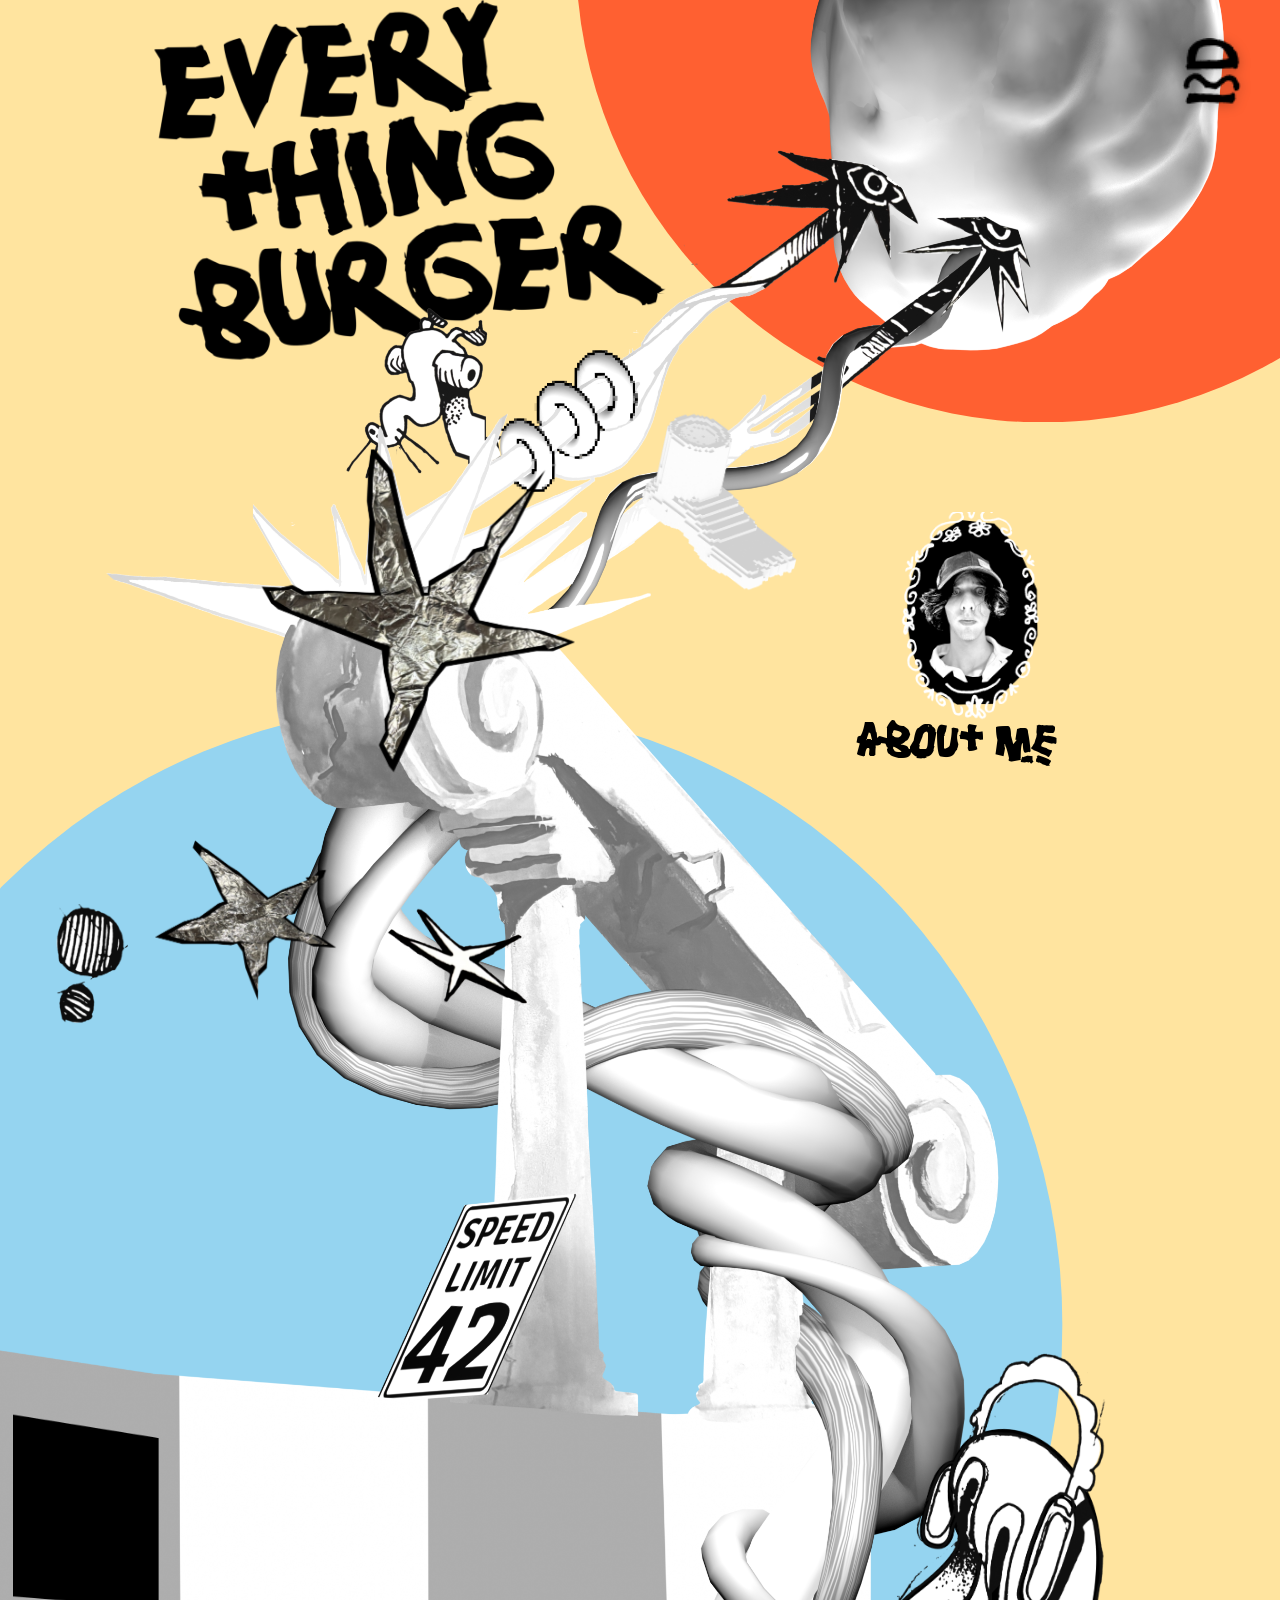
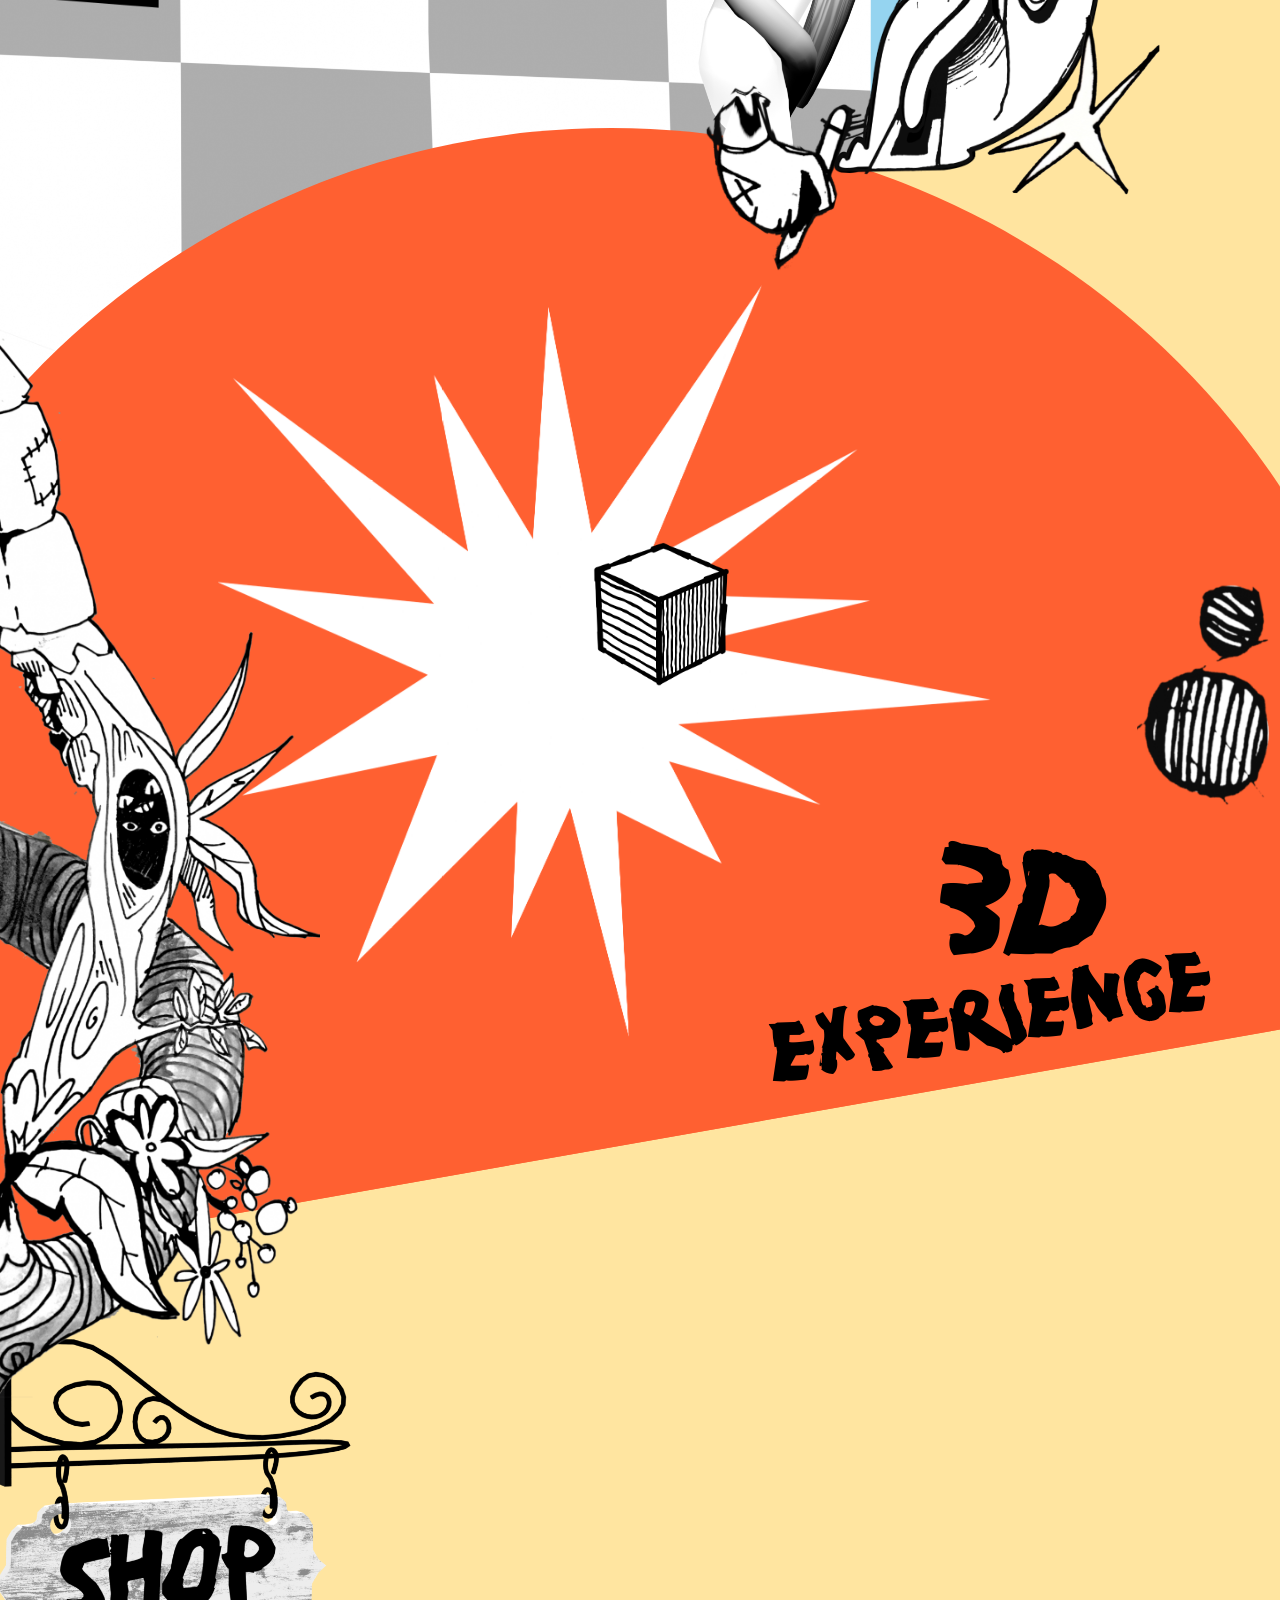
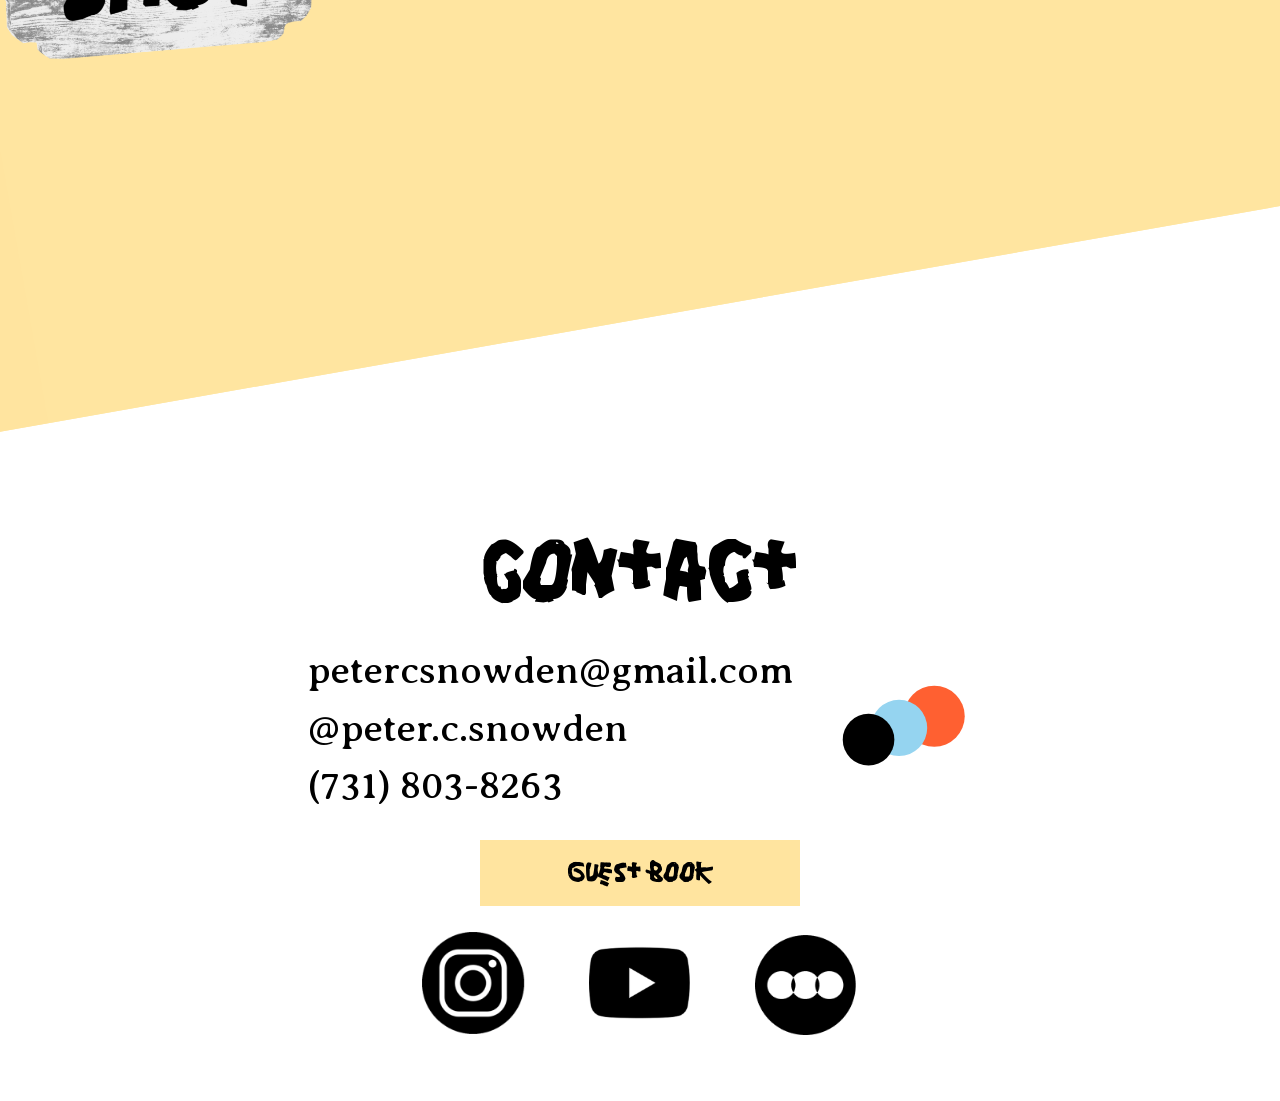
<file: index.html>
<!DOCTYPE html>
<html lang="en">
<head>
    <link rel="stylesheet" href="styles.css">
    <link rel="stylesheet" href="nav.css">
    <meta charset="UTF-8">
    <meta name="viewport" content="width=device-width, initial-scale=1.0, viewport-fit=cover">
    <title>Everything Burger</title>
</head>
<body>
    <button class="nav-toggle" type="button" aria-expanded="false" aria-controls="nav-menu" aria-label="Open menu">
        <img src="assets/images/BurgerIcon.png" alt="">
    </button>

    <div class="hero">
        <img class="burger-text hero-layer" src="assets/images/EverythingBurgerText.svg" alt="Everything Burger">
        <img class="lazer-baby hero-layer" src="assets/images/LazerBaby.png" alt="">
        <img class="paper-star hero-layer" src="assets/images/PaperStar.png" alt="">
        <img class="white-star hero-layer" src="assets/images/WhiteStar.png" alt="">
        <img class="circle-hashes hero-layer" src="assets/images/CircleHashes.png" alt="">
        <img class="circle-hashes-2 hero-layer" src="assets/images/CircleHashes.png" alt="">
        <p class="experience-text hero-layer">
            <span class="experience-text__top">3D</span>
            <span class="experience-text__bottom">Experience</span>
        </p>
        <a class="shop-sign hero-layer hero-btn" href="shop/shop.html" aria-label="Shop">
            <img src="assets/images/ShopSIgn.png" alt="">
        </a>
        <div class="shop-shirt-1 shop-shirt hero-layer">
            <img class="shop-shirt__img" src="assets/images/Shirt.png" alt="">
        </div>
        <div class="shop-shirt-2 shop-shirt hero-layer">
            <img class="shop-shirt__img" src="assets/images/Shirt.png" alt="">
        </div>
        <div class="shop-shirt-3 shop-shirt hero-layer">
            <img class="shop-shirt__img" src="assets/images/Shirt.png" alt="">
        </div>
        <img class="small-paper-star hero-layer" src="assets/images/SmallerPaperStar.png" alt="">
        <img class="shadow-star hero-layer" src="assets/images/ShadowStar.png" alt="">
        <img class="tree-creature hero-layer" src="assets/images/TreeCreature.png" alt="">
        <div class="sharp-explosion hero-layer">
            <img class="sharp-explosion__img" src="assets/images/SharpExplosion.png" alt="">
        </div>
        <img class="cube hero-layer" src="assets/images/Cube.png" alt="">
        <img class="column-arm hero-layer" src="assets/images/ColumnAndArm.png" alt="">
        <img class="foot hero-layer" src="assets/images/Foot.png" alt="">
        <img class="checker-board hero-layer" src="assets/images/CheckerBoard.png" alt="">
        <img class="headphone-blob hero-layer" src="assets/images/HeadphoneBlob.png" alt="">
        <img class="drawing-hand hero-layer" src="assets/images/DrawingHand.png" alt="">
        <div class="circle-hand hero-layer">
            <svg viewBox="0 0 300 300" xmlns="http://www.w3.org/2000/svg">
                <ellipse cx="150" cy="150" rx="150" ry="150" fill="#FF6031"/>
            </svg>
        </div>
        <div class="rect-block hero-layer">
            <svg viewBox="0 0 400 120" xmlns="http://www.w3.org/2000/svg" preserveAspectRatio="none">
                <rect width="400" height="120" fill="#FFE5A0"/>
            </svg>
        </div>
        <div class="rect-white hero-layer">
            <svg viewBox="0 0 400 120" xmlns="http://www.w3.org/2000/svg" preserveAspectRatio="none">
                <rect width="400" height="120" fill="#FFFFFF"/>
            </svg>
        </div>
        <div class="burger-wrap hero-layer">
            <svg viewBox="0 0 300 300" xmlns="http://www.w3.org/2000/svg">
                <ellipse cx="150" cy="150" rx="150" ry="150" fill="#FF6031"/>
            </svg>
        </div>
        <div class="circle-blue hero-layer">
            <svg viewBox="0 0 300 300" xmlns="http://www.w3.org/2000/svg">
                <ellipse cx="150" cy="150" rx="150" ry="150" fill="#95D4F0"/>
            </svg>
        </div>
        <a class="about-portrait-btn hero-layer hero-btn" href="about/about.html" aria-label="About me">
            <img src="assets/images/AboutMePortraitButton.png" alt="">
        </a>
        <a class="about-text-btn hero-layer hero-btn" href="about/about.html">About me</a>
        <a class="gallery-btn hero-layer hero-btn" href="gallery/gallery.html" aria-label="Gallery">
            <img src="assets/images/GalleryButton.png" alt="">
        </a>
        <footer class="site-footer">
            <h2 class="site-footer__title">Contact</h2>
            <div class="site-footer__info-row">
                <div class="site-footer__details">
                    <p>petercsnowden@gmail.com</p>
                    <p>@peter.c.snowden</p>
                    <p>(731) 803-8263</p>
                </div>
                <div class="site-footer__circles" aria-hidden="true">
                    <svg viewBox="0 0 120 80" xmlns="http://www.w3.org/2000/svg">
                        <circle cx="88"  cy="30" r="26" fill="#FF6031"/>
                        <circle cx="58" cy="40" r="24" fill="#95D4F0"/>
                        <circle cx="32" cy="50" r="22" fill="#000000"/>
                    </svg>
                </div>
            </div>
            <a class="site-footer__guestbook" href="https://everythingburger.atabook.org/">Guest Book</a>
            <div class="site-footer__socials">
                <a class="social-btn" href="https://instagram.com/peter.c.snowden" target="_blank" rel="noopener">
                    <img src="assets/images/InstagramIcon.png" alt="Instagram">
                </a>
                <a class="social-btn" href="https://www.youtube.com/@UnstableSmiles" target="_blank" rel="noopener">
                    <img src="assets/images/YoutubeIcon.png" alt="YouTube">
                </a>
                <a class="social-btn" href="https://letterboxd.com/smilie/" target="_blank" rel="noopener">
                    <img src="assets/images/LetterBoxdIcon.png" alt="Letterboxd">
                </a>
            </div>
        </footer>
    </div>
    <script src="nav.js"></script>
    <script src="shirts.js"></script>
    <script src="stars.js"></script>
</body>
</html>
</file>
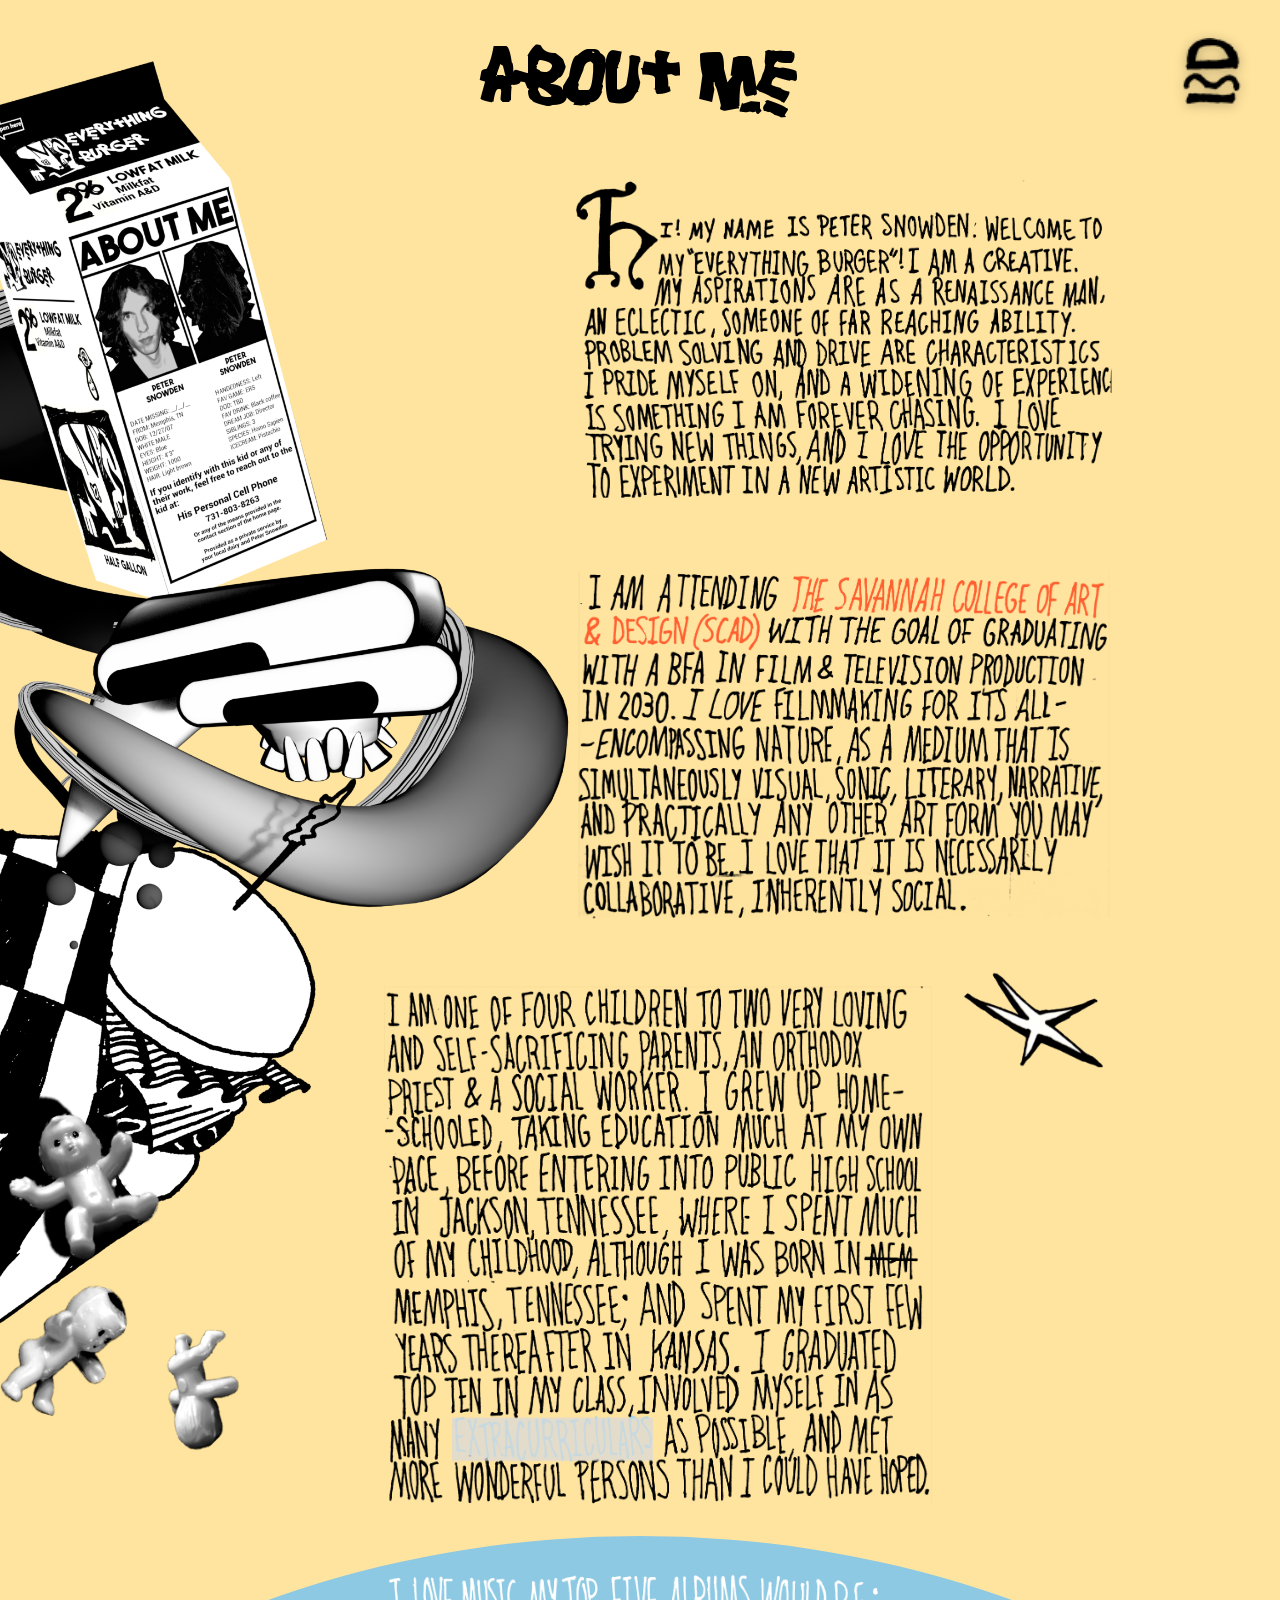
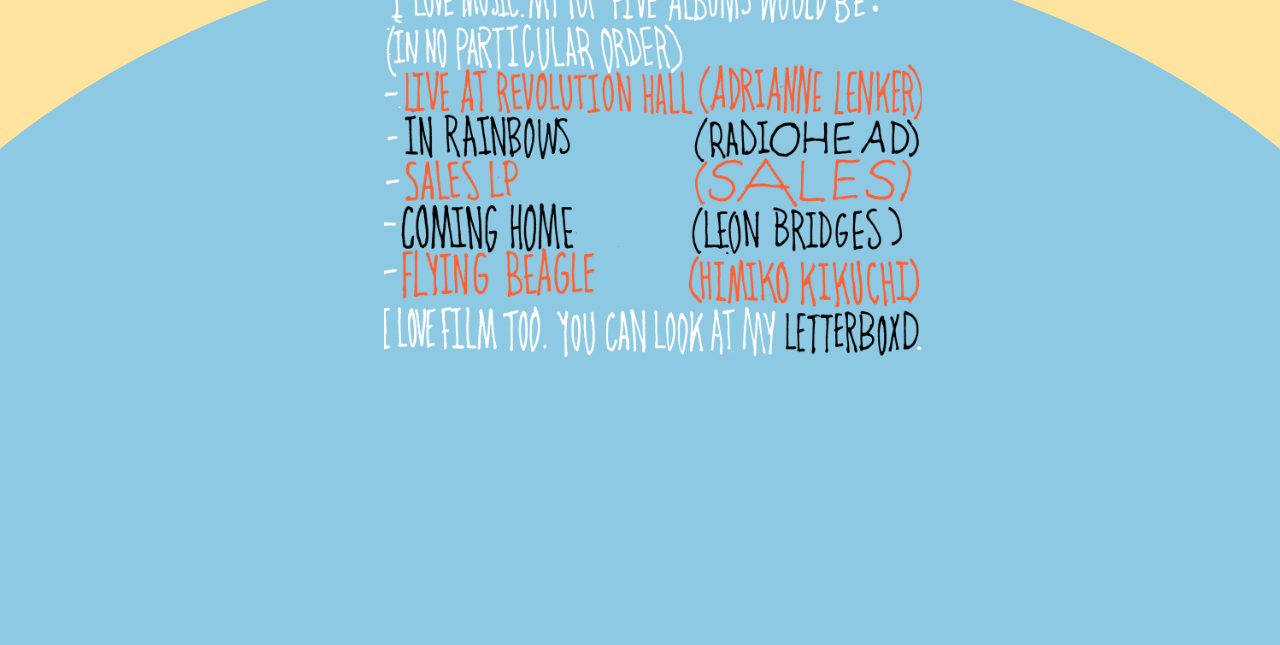
<file: about/about.html>
<!DOCTYPE html>
<html lang="en">
<head>
    <link rel="stylesheet" href="about.css">
    <link rel="stylesheet" href="../nav.css">
    <meta charset="UTF-8">
    <meta name="viewport" content="width=device-width, initial-scale=1.0, viewport-fit=cover">
    <title>Everything Burger</title>
</head>
<body>
    <button class="nav-toggle" type="button" aria-expanded="false" aria-controls="nav-menu" aria-label="Open menu">
        <img src="../assets/images/BurgerIcon.png" alt="">
    </button>

    <main class="about-page">
        <div class="about-canvas">
            <h1 class="about-title">About me</h1>
            <img
                class="about-info about-info--desktop"
                src="../assets/images/About Me Info.png"
                alt=""
            >
            <img
                class="about-info about-info--mobile"
                src="../assets/images/InfoMobileAlt.png"
                alt=""
            >
            <img
                class="about-info2"
                src="../assets/images/Info2.png"
                alt="Extracurriculars"
            >
            <div class="about-ellipse" aria-hidden="true">
                <svg viewBox="0 0 2351 1861" xmlns="http://www.w3.org/2000/svg">
                    <ellipse cx="1175.5" cy="930.5" rx="1175.5" ry="930.5"/>
                </svg>
            </div>
            <img
                class="about-music-list"
                src="../assets/images/MusicList.png"
                alt="Music list"
            >
            <div class="about-shadow-star">
                <img
                    class="about-shadow-star__img"
                    src="../assets/images/ShadowStar.png"
                    alt=""
                >
            </div>
            <img
                class="about-graphic"
                src="../assets/images/AboutMeGraphic.png"
                alt="About me"
            >
        </div>
    </main>

    <script src="../nav.js"></script>
    <script src="../stars.js"></script>
</body>
</html>
</file>
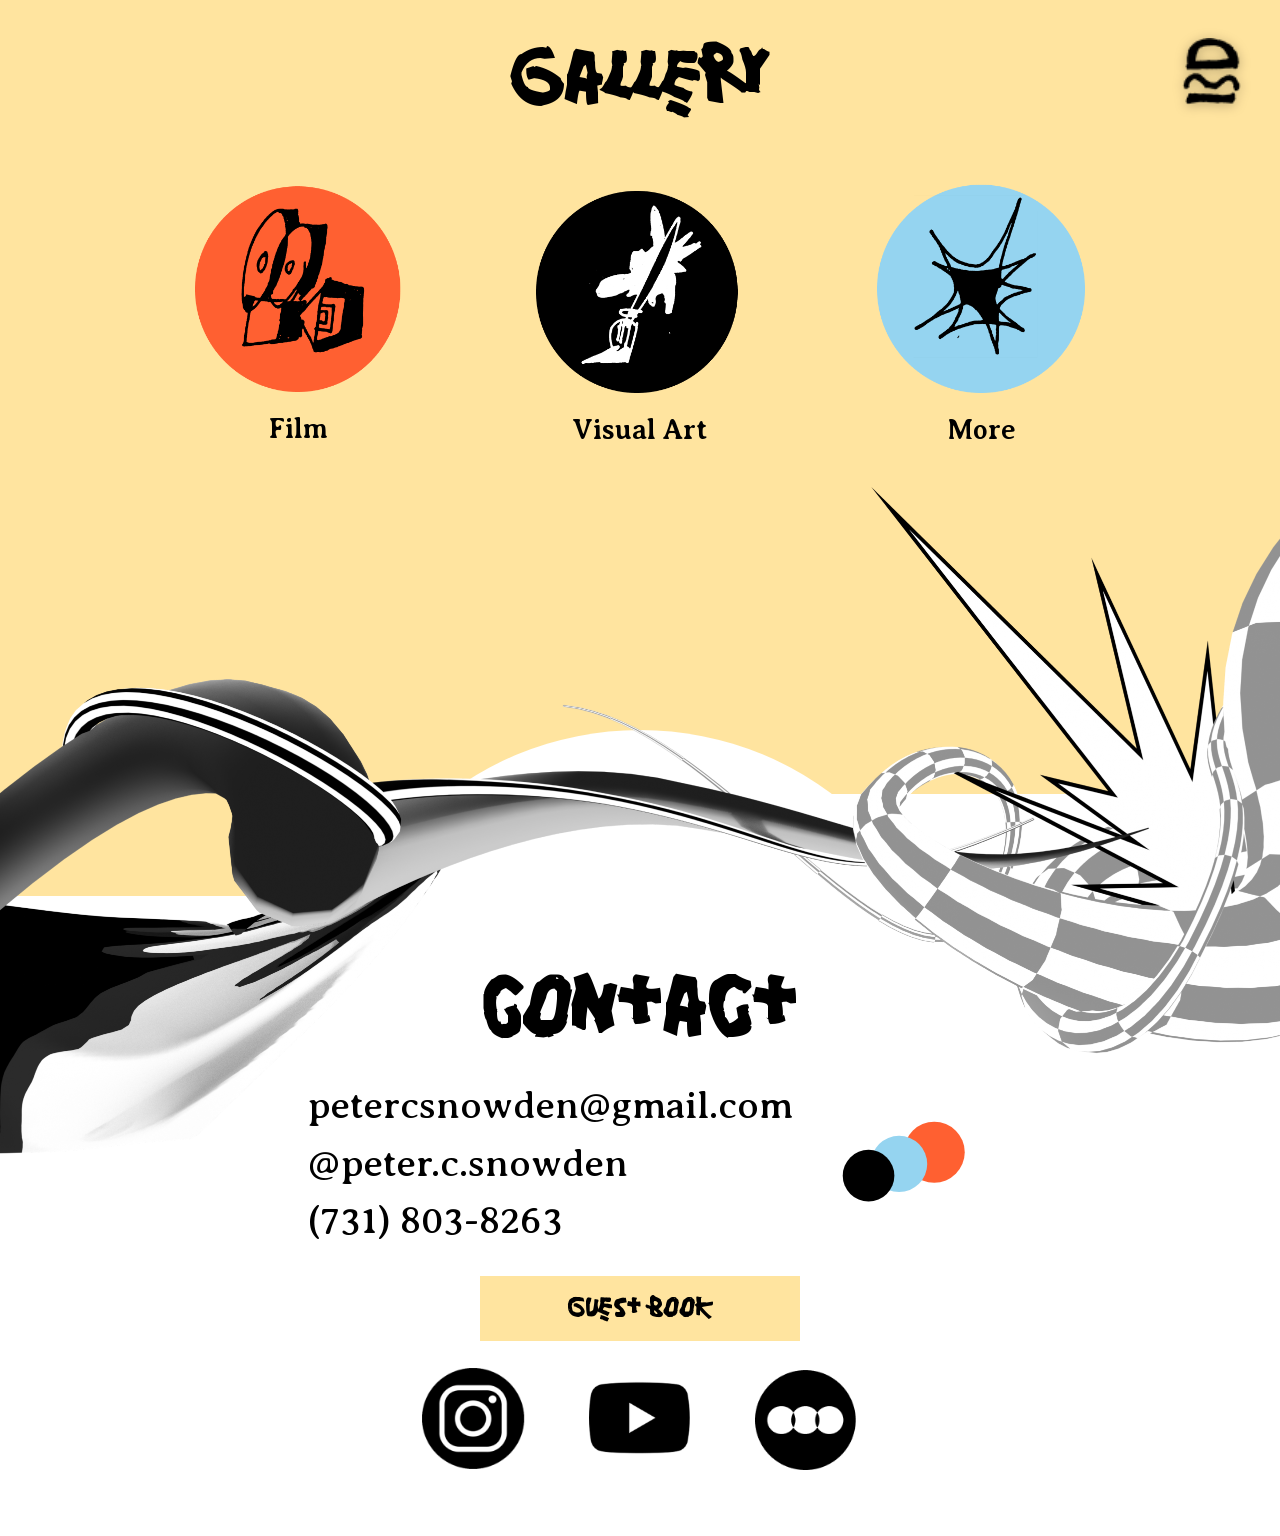
<file: gallery/gallery.html>
<!DOCTYPE html>
<html lang="en">
<head>
    <link rel="stylesheet" href="gallery.css">
    <link rel="stylesheet" href="../nav.css">
    <meta charset="UTF-8">
    <meta name="viewport" content="width=device-width, initial-scale=1.0, viewport-fit=cover">
    <title>Everything Burger</title>
</head>
<body>
    <button class="nav-toggle" type="button" aria-expanded="false" aria-controls="nav-menu" aria-label="Open menu">
        <img src="../assets/images/BurgerIcon.png" alt="">
    </button>

    <main class="gallery-page">
        <div class="gallery-canvas">
            <div class="gallery-circle" aria-hidden="true">
                <svg viewBox="0 0 300 300" xmlns="http://www.w3.org/2000/svg">
                    <circle cx="150" cy="150" r="150"/>
                </svg>
            </div>
            <div class="gallery-rect" aria-hidden="true">
                <svg viewBox="0 0 400 120" xmlns="http://www.w3.org/2000/svg" preserveAspectRatio="none">
                    <rect width="400" height="120"/>
                </svg>
            </div>
            <div class="gallery-rect-2" aria-hidden="true">
                <svg viewBox="0 0 400 120" xmlns="http://www.w3.org/2000/svg" preserveAspectRatio="none">
                    <rect width="400" height="120"/>
                </svg>
            </div>
            <h1 class="gallery-title">gallery</h1>
            <div class="gallery-buttons">
                <a class="gallery-btn" href="film/film.html">
                    <img src="../assets/GalleryAssets/film/FilmButton.png" alt="">
                    <span class="gallery-btn__label">Film</span>
                </a>
                <a class="gallery-btn" href="art/art.html">
                    <img src="../assets/GalleryAssets/visual-art/VisualArtButton.png" alt="">
                    <span class="gallery-btn__label">Visual Art</span>
                </a>
                <a class="gallery-btn" href="more/more.html">
                    <img src="../assets/GalleryAssets/more/MoreButton.png" alt="">
                    <span class="gallery-btn__label">More</span>
                </a>
            </div>
            <img
                class="gallery-doodle"
                src="../assets/images/DoodleSwirl.png"
                alt=""
            >
            <footer class="site-footer">
                <h2 class="site-footer__title">Contact</h2>
                <div class="site-footer__info-row">
                    <div class="site-footer__details">
                        <p>petercsnowden@gmail.com</p>
                        <p>@peter.c.snowden</p>
                        <p>(731) 803-8263</p>
                    </div>
                    <div class="site-footer__circles" aria-hidden="true">
                        <svg viewBox="0 0 120 80" xmlns="http://www.w3.org/2000/svg">
                            <circle cx="88"  cy="30" r="26" fill="#FF6031"/>
                            <circle cx="58" cy="40" r="24" fill="#95D4F0"/>
                            <circle cx="32" cy="50" r="22" fill="#000000"/>
                        </svg>
                    </div>
                </div>
                <a class="site-footer__guestbook" href="https://everythingburger.atabook.org/">Guest Book</a>
                <div class="site-footer__socials">
                    <a class="social-btn" href="https://instagram.com/peter.c.snowden" target="_blank" rel="noopener">
                        <img src="../assets/images/InstagramIcon.png" alt="Instagram">
                    </a>
                    <a class="social-btn" href="https://www.youtube.com/@UnstableSmiles" target="_blank" rel="noopener">
                        <img src="../assets/images/YoutubeIcon.png" alt="YouTube">
                    </a>
                    <a class="social-btn" href="https://letterboxd.com/smilie/" target="_blank" rel="noopener">
                        <img src="../assets/images/LetterBoxdIcon.png" alt="Letterboxd">
                    </a>
                </div>
            </footer>
        </div>
    </main>

    <script src="../nav.js"></script>
</body>
</html>
</file>
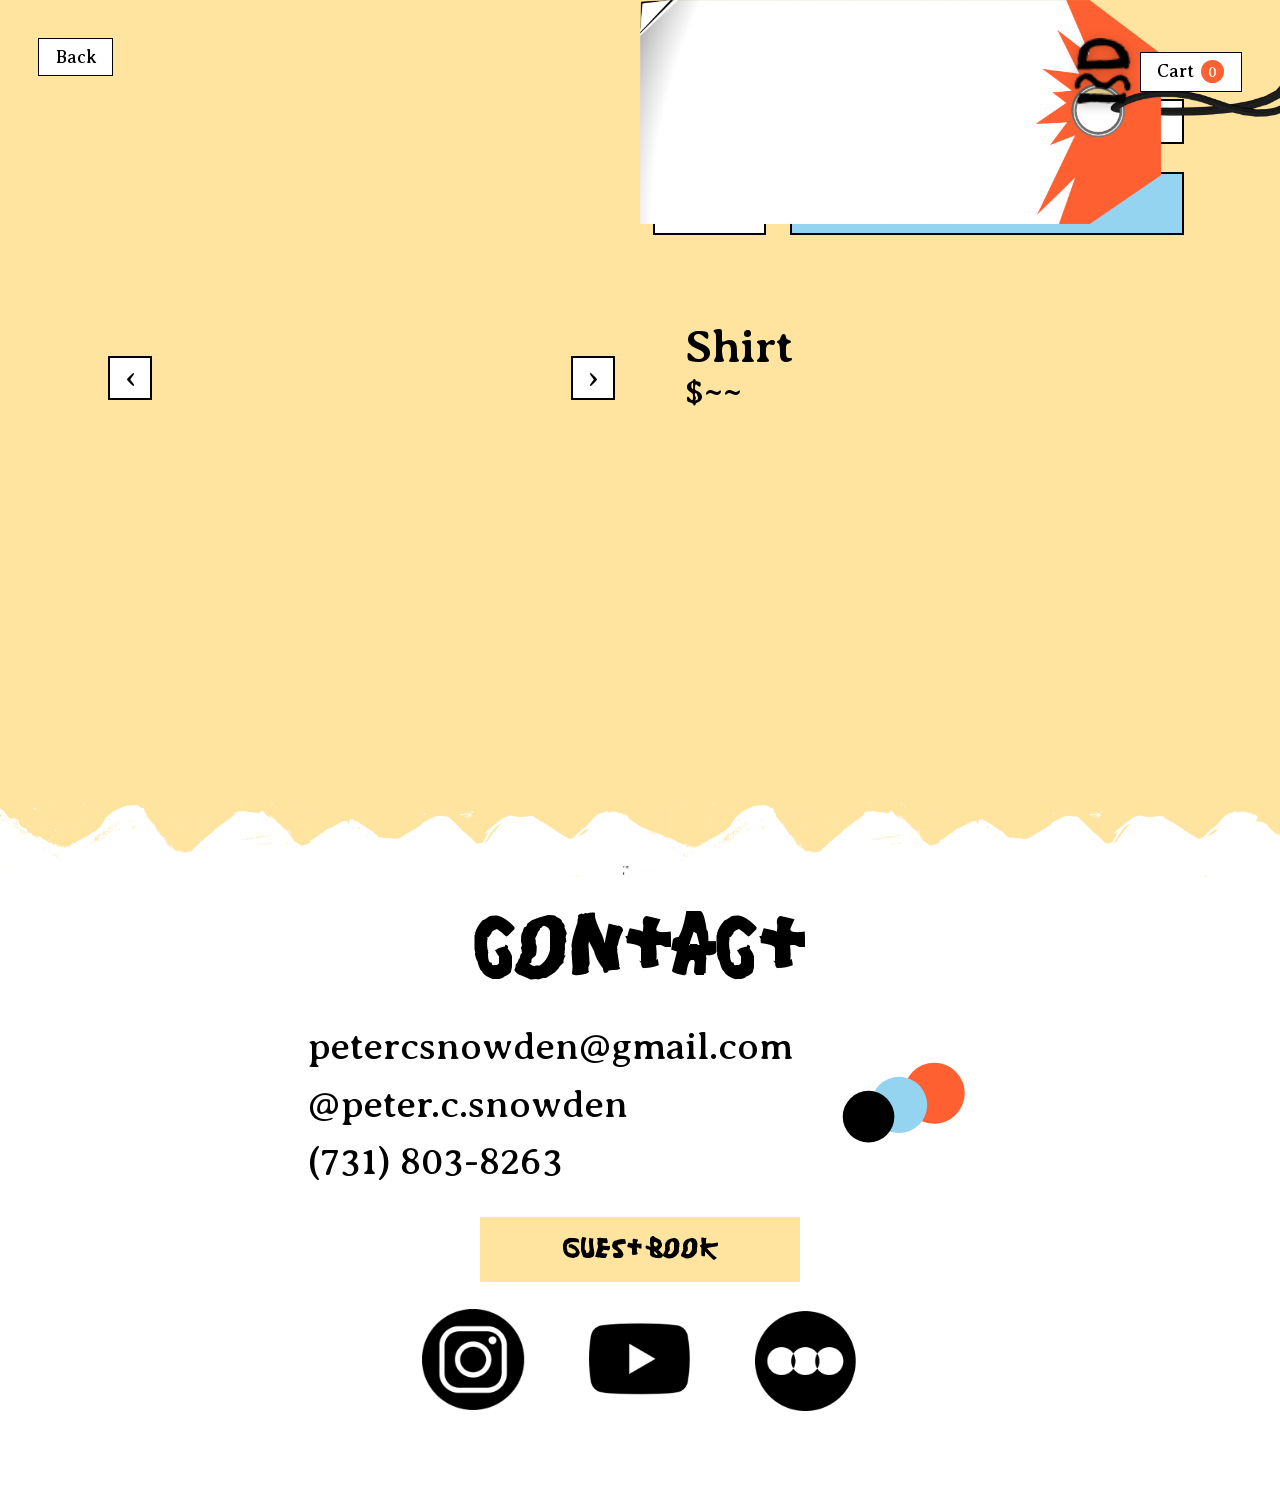
<file: shop/product.html>
<!DOCTYPE html>
<html lang="en">
<head>
    <link rel="stylesheet" href="product.css">
    <link rel="stylesheet" href="shop-chrome.css">
    <link rel="stylesheet" href="../nav.css">
    <meta charset="UTF-8">
    <meta name="viewport" content="width=device-width, initial-scale=1.0, viewport-fit=cover">
    <title>Everything Burger</title>
</head>
<body>
    <a class="shop-back" href="shop.html" data-shop-back>Back</a>

    <div class="shop-toolbar">
        <button class="nav-toggle" type="button" aria-expanded="false" aria-controls="nav-menu" aria-label="Open menu">
            <img src="../assets/images/BurgerIcon.png" alt="">
        </button>
        <a class="shop-cart" href="cart/cart.html">
            Cart<span class="shop-cart__count" data-cart-count hidden>0</span>
        </a>
    </div>

    <main class="product-page">
        <div class="product-canvas">
            <div class="product-layout" data-product hidden>
                <div class="product-media">
                    <div class="product-image" data-product-image>
                        <img data-product-img alt="" hidden>
                        <div class="product-image__nav" data-product-nav hidden>
                            <button type="button" class="product-image__arrow" data-product-prev aria-label="Previous image">&#8249;</button>
                            <button type="button" class="product-image__arrow" data-product-next aria-label="Next image">&#8250;</button>
                        </div>
                    </div>

                    <div class="product-thumbs" data-product-thumbs hidden aria-label="Product images"></div>
                </div>

                <div class="product-info" data-product-info>
                    <div class="product-tag-block" data-product-tag-block>
                        <div class="product-tag">
                            <picture class="product-tag__picture">
                                <source media="(max-width: 799px)" srcset="../assets/images/MobileTag.png">
                                <img class="product-tag__img" src="../assets/images/ShopTag.png" alt="">
                            </picture>
                            <div class="product-tag__text">
                                <h1 class="product-tag__title" data-product-title>Shirt</h1>
                                <p class="product-tag__price" data-product-price>$~~</p>
                            </div>
                        </div>

                        <p class="product-desc" data-product-desc></p>
                    </div>

                    <form class="product-form" data-product-form>
                        <div class="product-size-field" data-size-field>
                            <span class="product-size__label" id="product-size-label">Size</span>
                            <div class="product-size" role="group" aria-labelledby="product-size-label">
                                <button type="button" class="product-size__btn" data-size-dec aria-label="Decrease size">&#8249;</button>
                                <span class="product-size__value" data-size-value aria-live="polite"></span>
                                <button type="button" class="product-size__btn" data-size-inc aria-label="Increase size">&#8250;</button>
                            </div>
                        </div>

                        <div class="product-controls">
                            <div class="product-qty" role="group" aria-label="Quantity">
                                <button type="button" class="product-qty__btn" data-qty-dec aria-label="Decrease quantity">-</button>
                                <span class="product-qty__value" data-qty-value aria-live="polite">1</span>
                                <button type="button" class="product-qty__btn" data-qty-inc aria-label="Increase quantity">+</button>
                            </div>
                            <button type="submit" class="product-add" data-add-btn>add to cart</button>
                        </div>
                        <p class="product-msg" data-product-msg role="status" aria-live="polite" hidden></p>
                    </form>
                </div>
            </div>

            

            <div class="shop-divider" aria-hidden="true">
                <img
                    class="shop-divider__swiggle"
                    src="../assets/images/SwiggleEnd.png"
                    alt=""
                >
            </div>

            <div class="shop-footer-wrap">
                <footer class="site-footer">
                    <h2 class="site-footer__title">Contact</h2>
                    <div class="site-footer__info-row">
                        <div class="site-footer__details">
                            <p>petercsnowden@gmail.com</p>
                            <p>@peter.c.snowden</p>
                            <p>(731) 803-8263</p>
                        </div>
                        <div class="site-footer__circles" aria-hidden="true">
                            <svg viewBox="0 0 120 80" xmlns="http://www.w3.org/2000/svg">
                                <circle cx="88" cy="30" r="26" fill="#FF6031"/>
                                <circle cx="58" cy="40" r="24" fill="#95D4F0"/>
                                <circle cx="32" cy="50" r="22" fill="#000000"/>
                            </svg>
                        </div>
                    </div>
                    <a class="site-footer__guestbook" href="https://everythingburger.atabook.org/">Guest Book</a>
                    <div class="site-footer__socials">
                        <a class="social-btn" href="https://instagram.com/peter.c.snowden" target="_blank" rel="noopener">
                            <img src="../assets/images/InstagramIcon.png" alt="Instagram">
                        </a>
                        <a class="social-btn" href="https://www.youtube.com/@UnstableSmiles" target="_blank" rel="noopener">
                            <img src="../assets/images/YoutubeIcon.png" alt="YouTube">
                        </a>
                        <a class="social-btn" href="https://letterboxd.com/smilie/" target="_blank" rel="noopener">
                            <img src="../assets/images/LetterBoxdIcon.png" alt="Letterboxd">
                        </a>
                    </div>
                </footer>
            </div>
        </div>
    </main>

    <script src="../nav.js"></script>
    <script src="shirts/shirts-data.js"></script>
    <script src="prints/prints-data.js"></script>
    <script src="more/more-data.js"></script>
    <script src="js/shop-data.js"></script>
    <script src="js/cart.js"></script>
    <script src="js/product.js"></script>
</body>
</html>
</file>
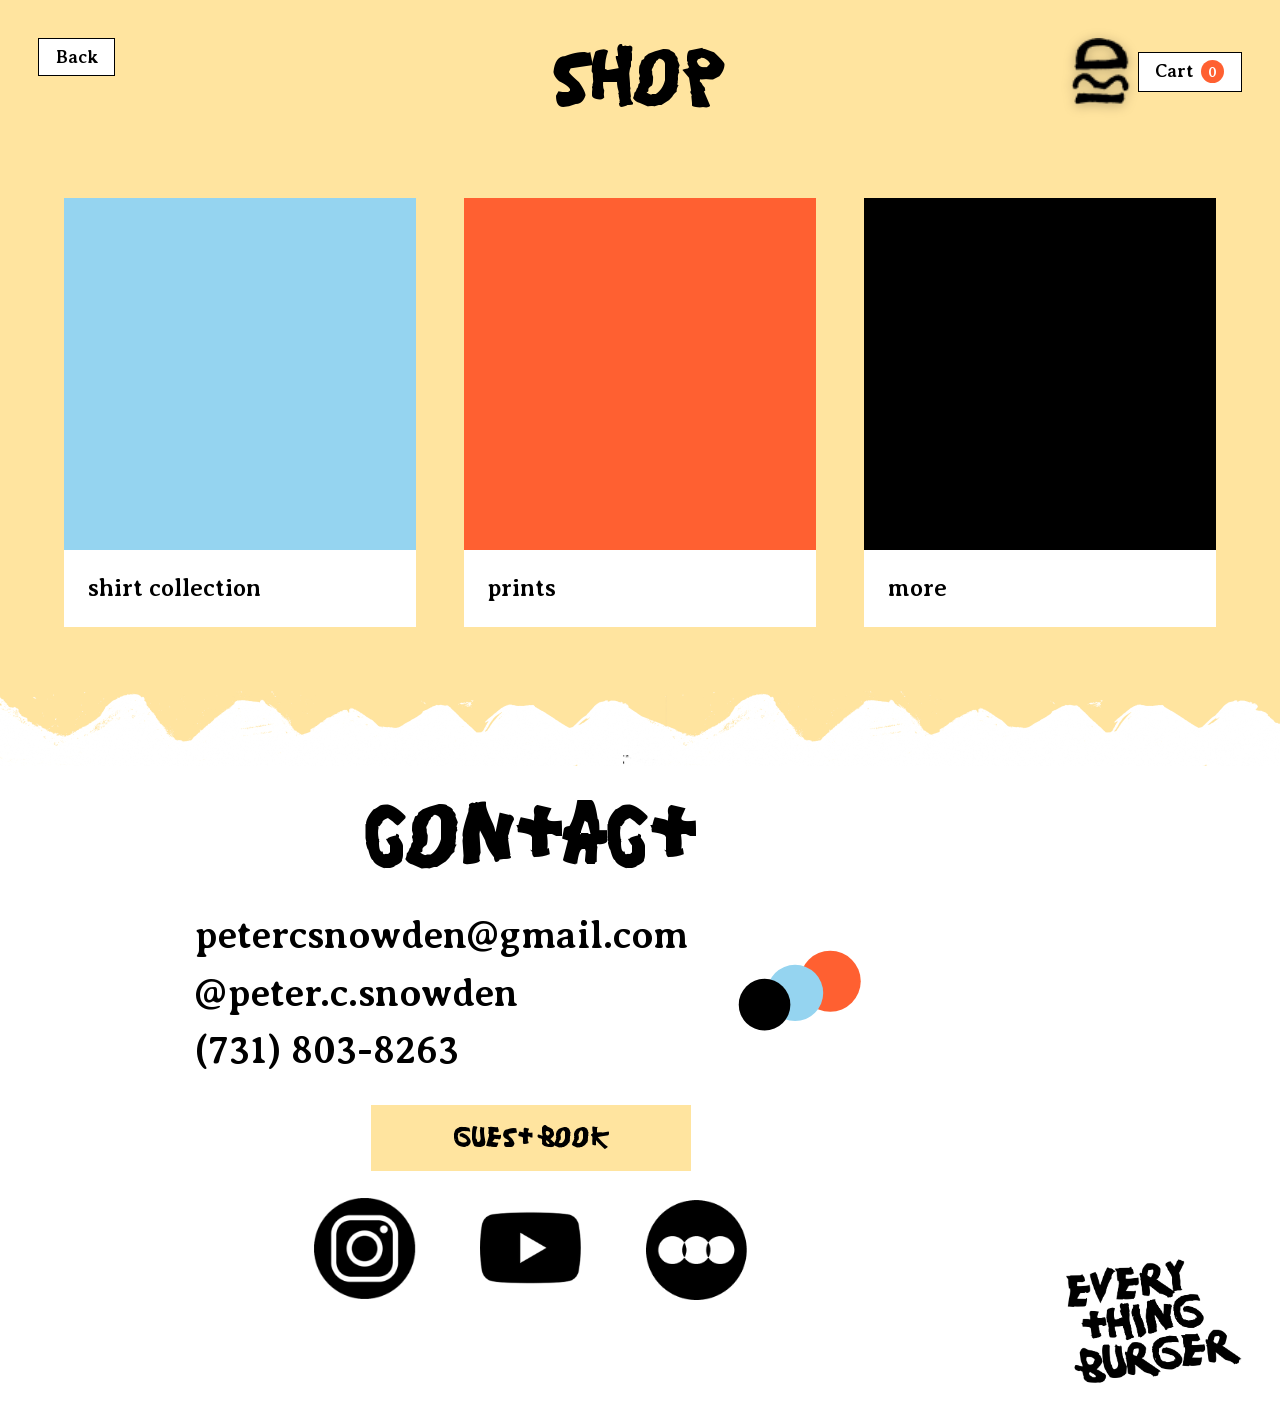
<file: shop/shop.html>
<!DOCTYPE html>
<html lang="en">
<head>
    <link rel="stylesheet" href="shop.css">
    <link rel="stylesheet" href="shop-chrome.css">
    <link rel="stylesheet" href="../nav.css">
    <meta charset="UTF-8">
    <meta name="viewport" content="width=device-width, initial-scale=1.0, viewport-fit=cover">
    <title>Everything Burger</title>
</head>
<body>
    <a class="shop-back" href="../index.html">Back</a>

    <div class="shop-toolbar">
        <button class="nav-toggle" type="button" aria-expanded="false" aria-controls="nav-menu" aria-label="Open menu">
            <img src="../assets/images/BurgerIcon.png" alt="">
        </button>
        <a class="shop-cart" href="cart/cart.html">
            Cart<span class="shop-cart__count" data-cart-count hidden>0</span>
        </a>
    </div>

    <main class="shop-page">
        <div class="shop-canvas">
            <section class="shop-hero">
                <header class="shop-header">
                    <h1 class="shop-title">Shop</h1>
                </header>

                <div class="shop-categories">
                    <a class="shop-card" href="shirts/shirts.html">
                        <div class="shop-card__swatch shop-card__swatch--blue" aria-hidden="true"></div>
                        <span class="shop-card__label">shirt collection</span>
                    </a>
                    <a class="shop-card" href="prints/prints.html">
                        <div class="shop-card__swatch shop-card__swatch--orange" aria-hidden="true"></div>
                        <span class="shop-card__label">prints</span>
                    </a>
                    <a class="shop-card" href="more/more.html">
                        <div class="shop-card__swatch shop-card__swatch--black" aria-hidden="true"></div>
                        <span class="shop-card__label">more</span>
                    </a>
                </div>
            </section>

            <div class="shop-divider" aria-hidden="true">
                <img
                    class="shop-divider__swiggle"
                    src="../assets/images/SwiggleEnd.png"
                    alt=""
                >
            </div>

            <div class="shop-footer-wrap">
                <footer class="site-footer">
                    <h2 class="site-footer__title">Contact</h2>
                    <div class="site-footer__info-row">
                        <div class="site-footer__details">
                            <p>petercsnowden@gmail.com</p>
                            <p>@peter.c.snowden</p>
                            <p>(731) 803-8263</p>
                        </div>
                        <div class="site-footer__circles" aria-hidden="true">
                            <svg viewBox="0 0 120 80" xmlns="http://www.w3.org/2000/svg">
                                <circle cx="88" cy="30" r="26" fill="#FF6031"/>
                                <circle cx="58" cy="40" r="24" fill="#95D4F0"/>
                                <circle cx="32" cy="50" r="22" fill="#000000"/>
                            </svg>
                        </div>
                    </div>
                    <a class="site-footer__guestbook" href="https://everythingburger.atabook.org/">Guest Book</a>
                    <div class="site-footer__socials">
                        <a class="social-btn" href="https://instagram.com/peter.c.snowden" target="_blank" rel="noopener">
                            <img src="../assets/images/InstagramIcon.png" alt="Instagram">
                        </a>
                        <a class="social-btn" href="https://www.youtube.com/@UnstableSmiles" target="_blank" rel="noopener">
                            <img src="../assets/images/YoutubeIcon.png" alt="YouTube">
                        </a>
                        <a class="social-btn" href="https://letterboxd.com/smilie/" target="_blank" rel="noopener">
                            <img src="../assets/images/LetterBoxdIcon.png" alt="Letterboxd">
                        </a>
                    </div>
                </footer>
                <img
                    class="shop-brand"
                    src="../assets/images/EverythingBurgerText.svg"
                    alt="Everything Burger"
                >
            </div>
        </div>
    </main>

    <script src="../nav.js"></script>
    <script src="js/cart.js"></script>
    <script>
        (function () {
            var badge = document.querySelector("[data-cart-count]");
            if (!badge || !window.EBCart) {
                return;
            }
            function updateCartCount() {
                var count = window.EBCart.getCount();
                badge.textContent = count;
                badge.hidden = count === 0;
            }
            updateCartCount();
            window.EBCart.onChange(updateCartCount);
        })();
    </script>
</body>
</html>
</file>
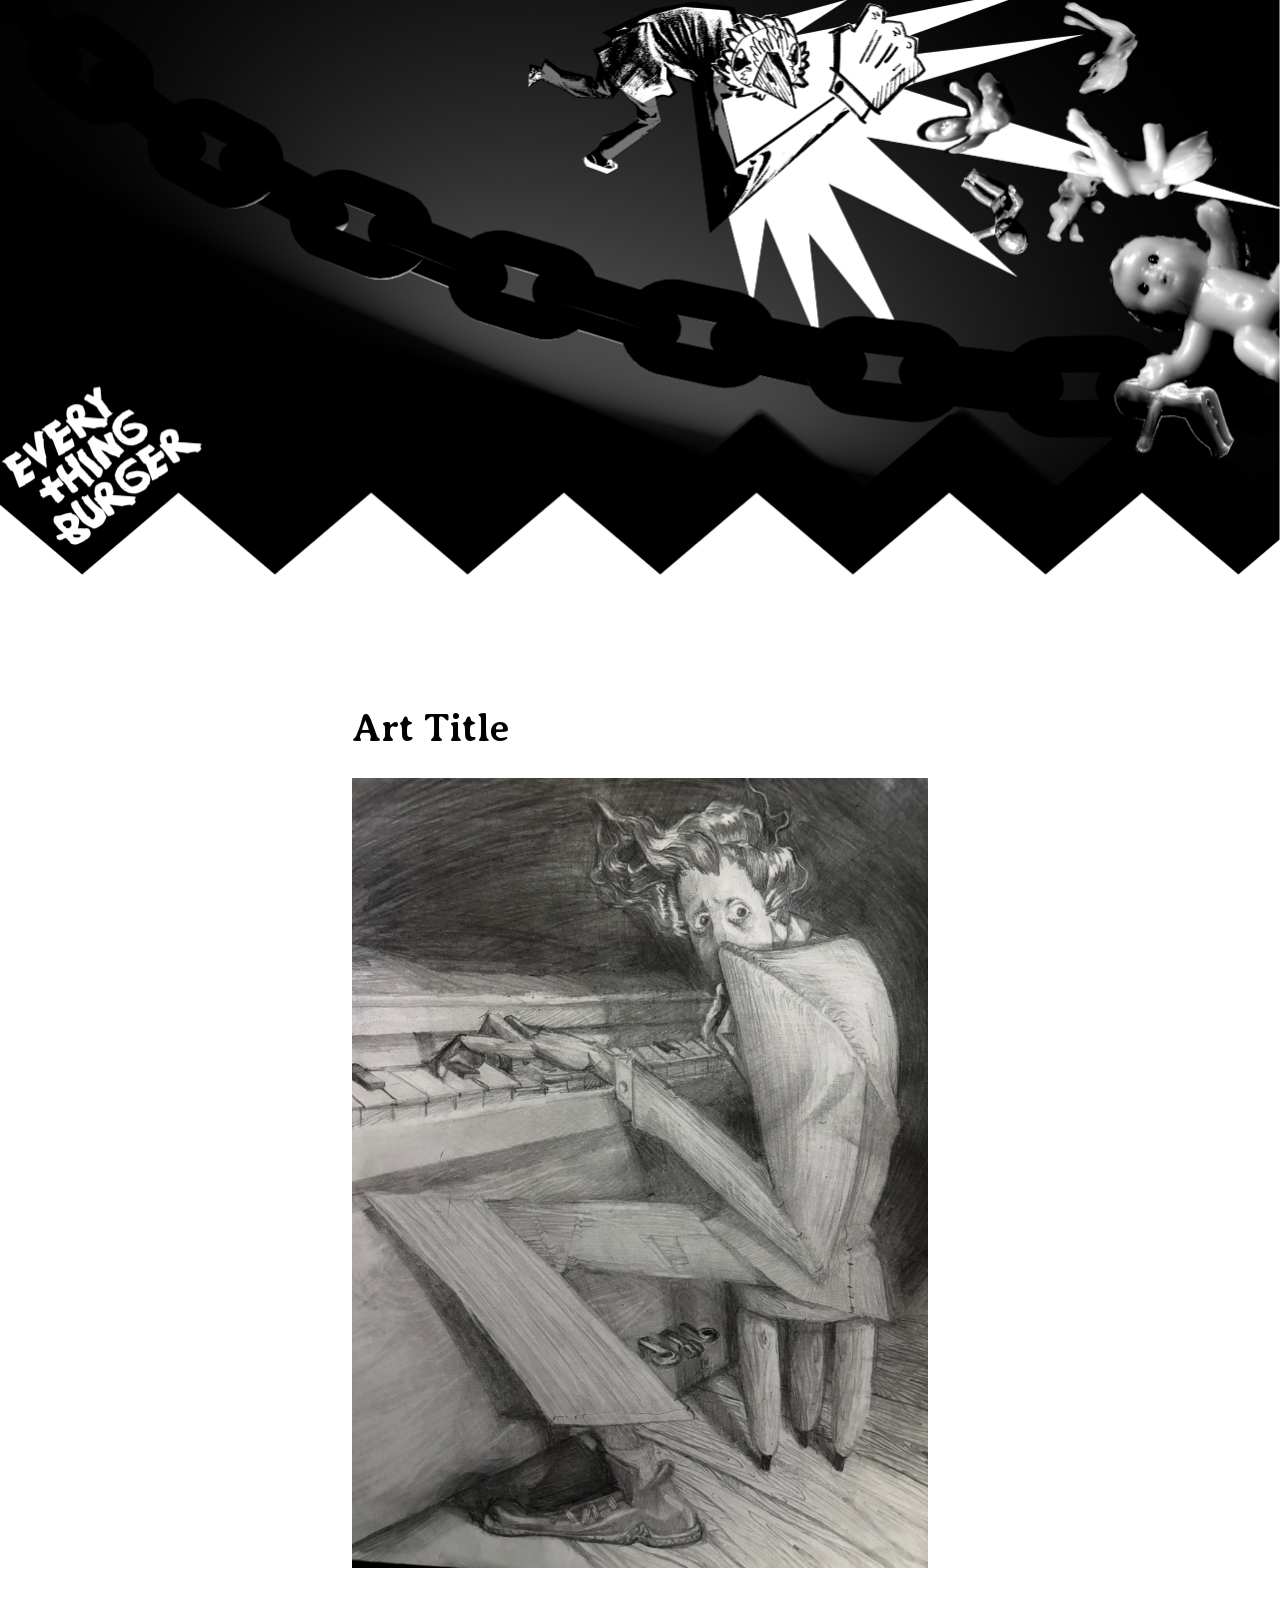
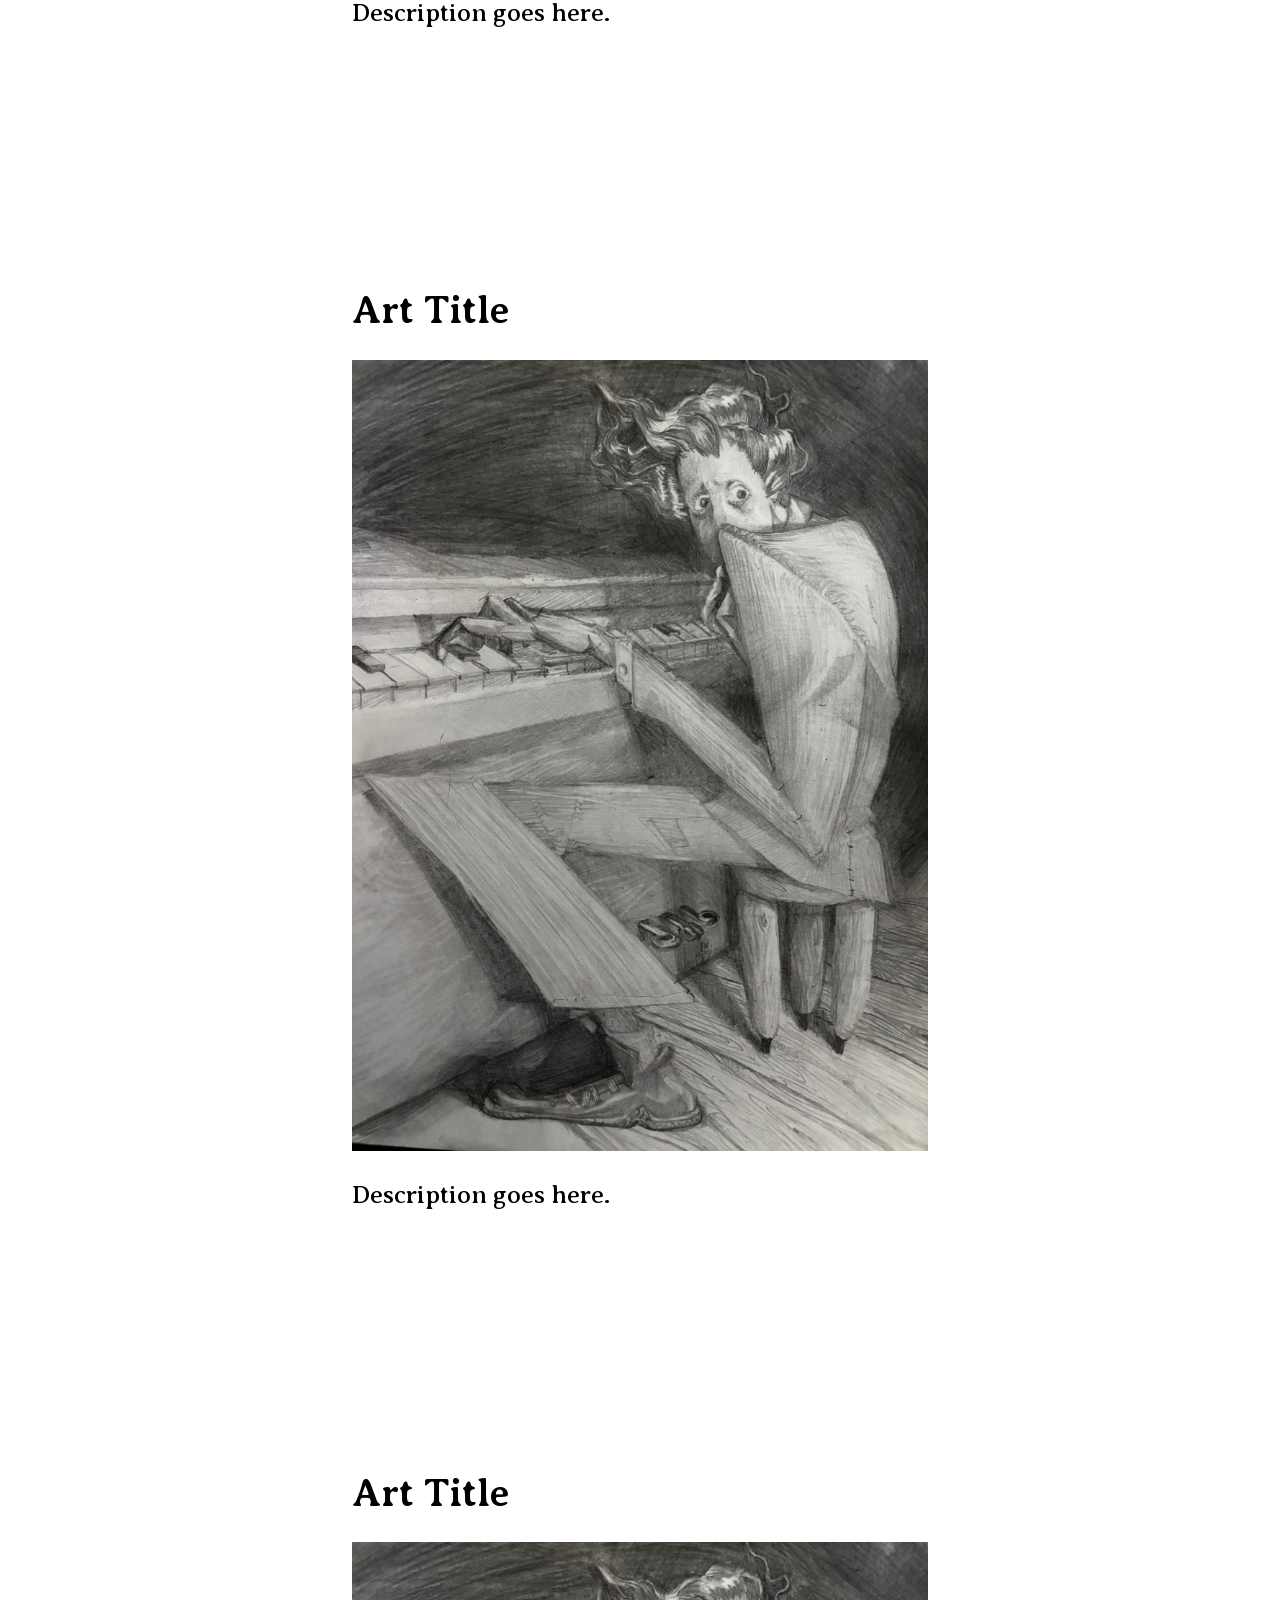
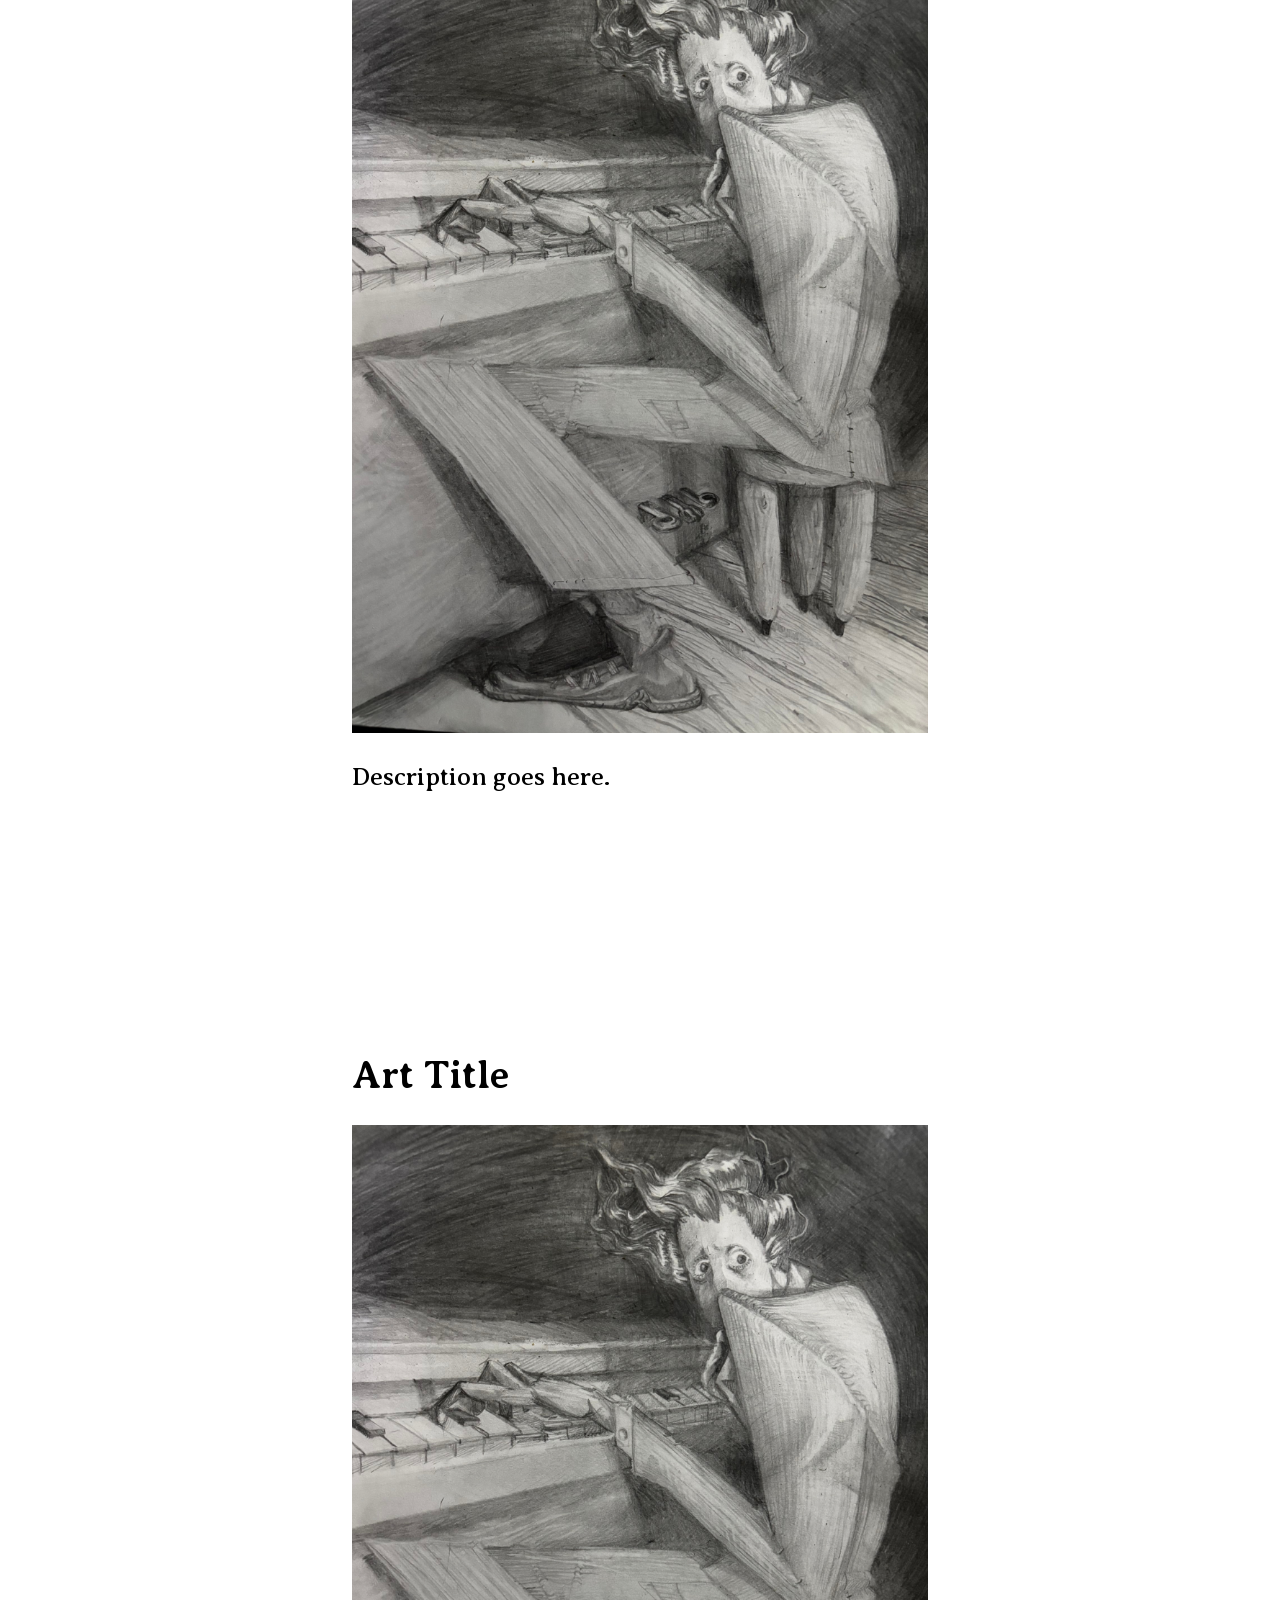
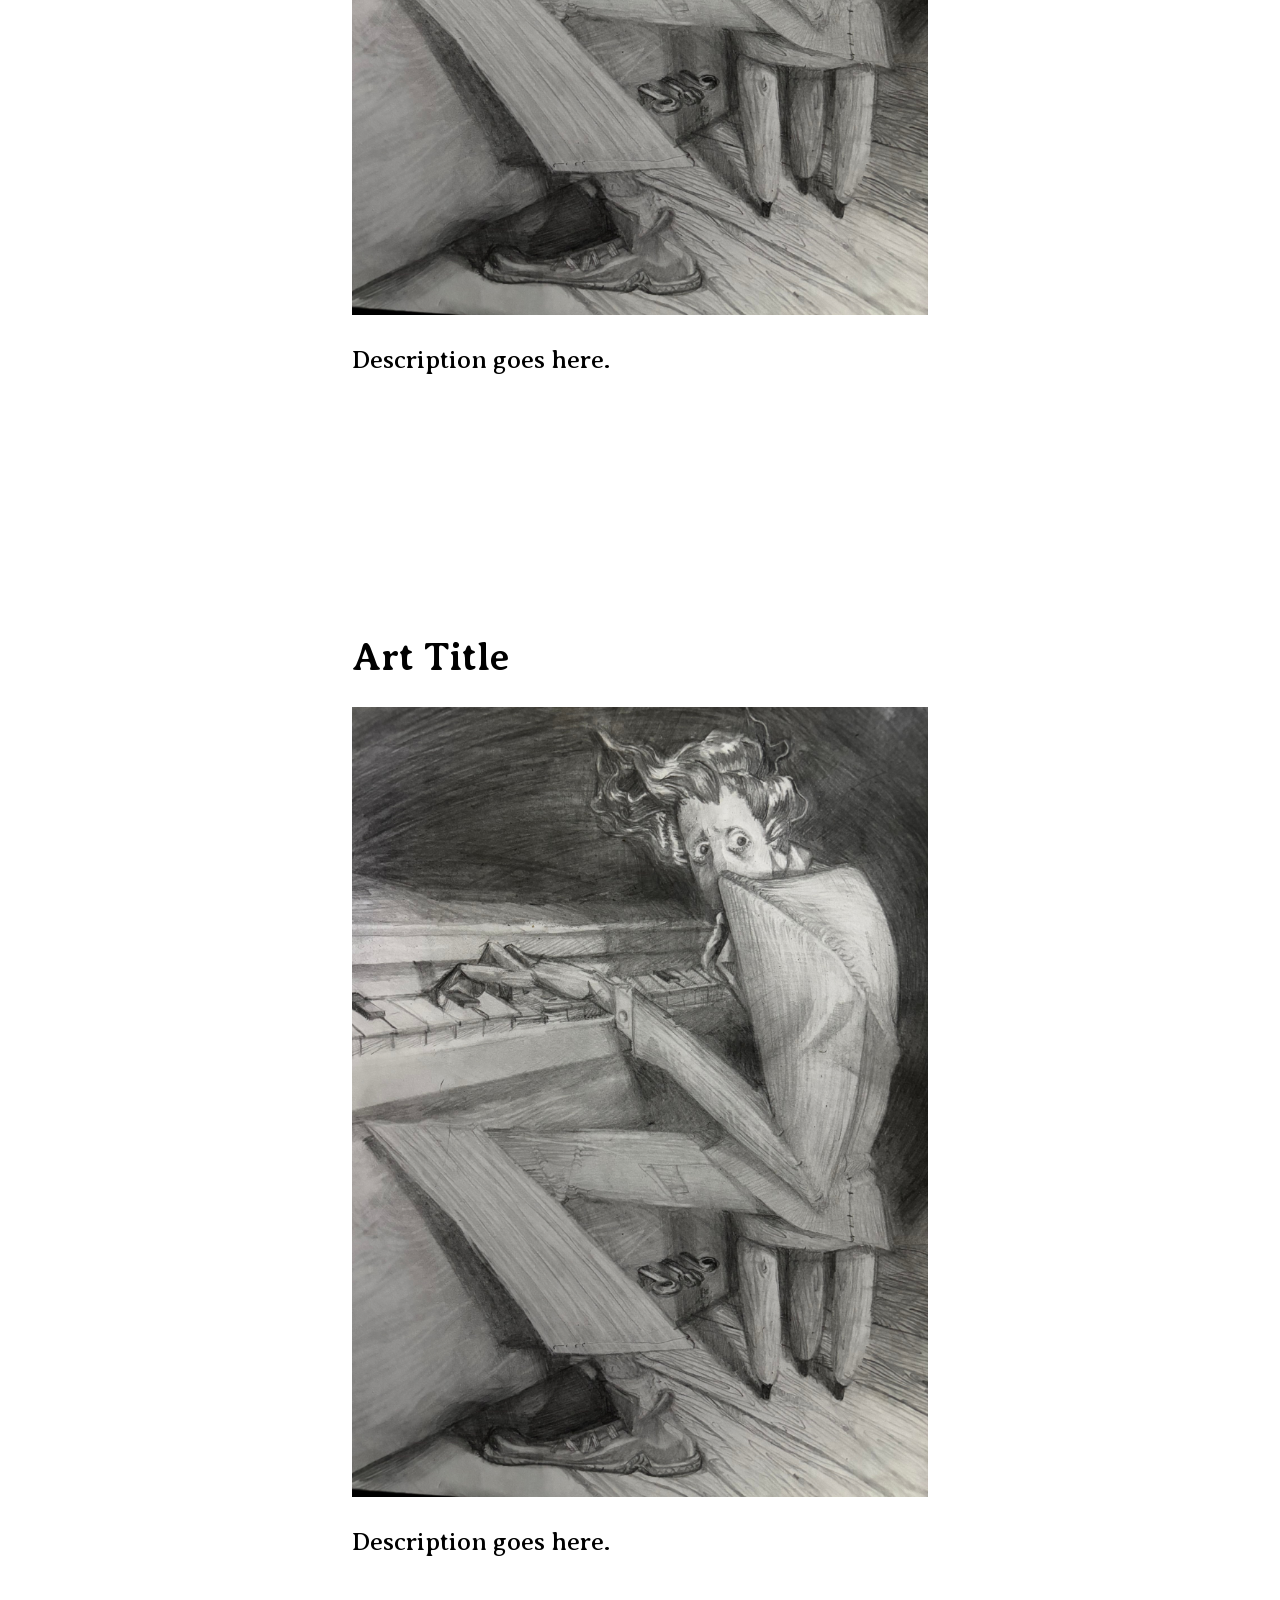
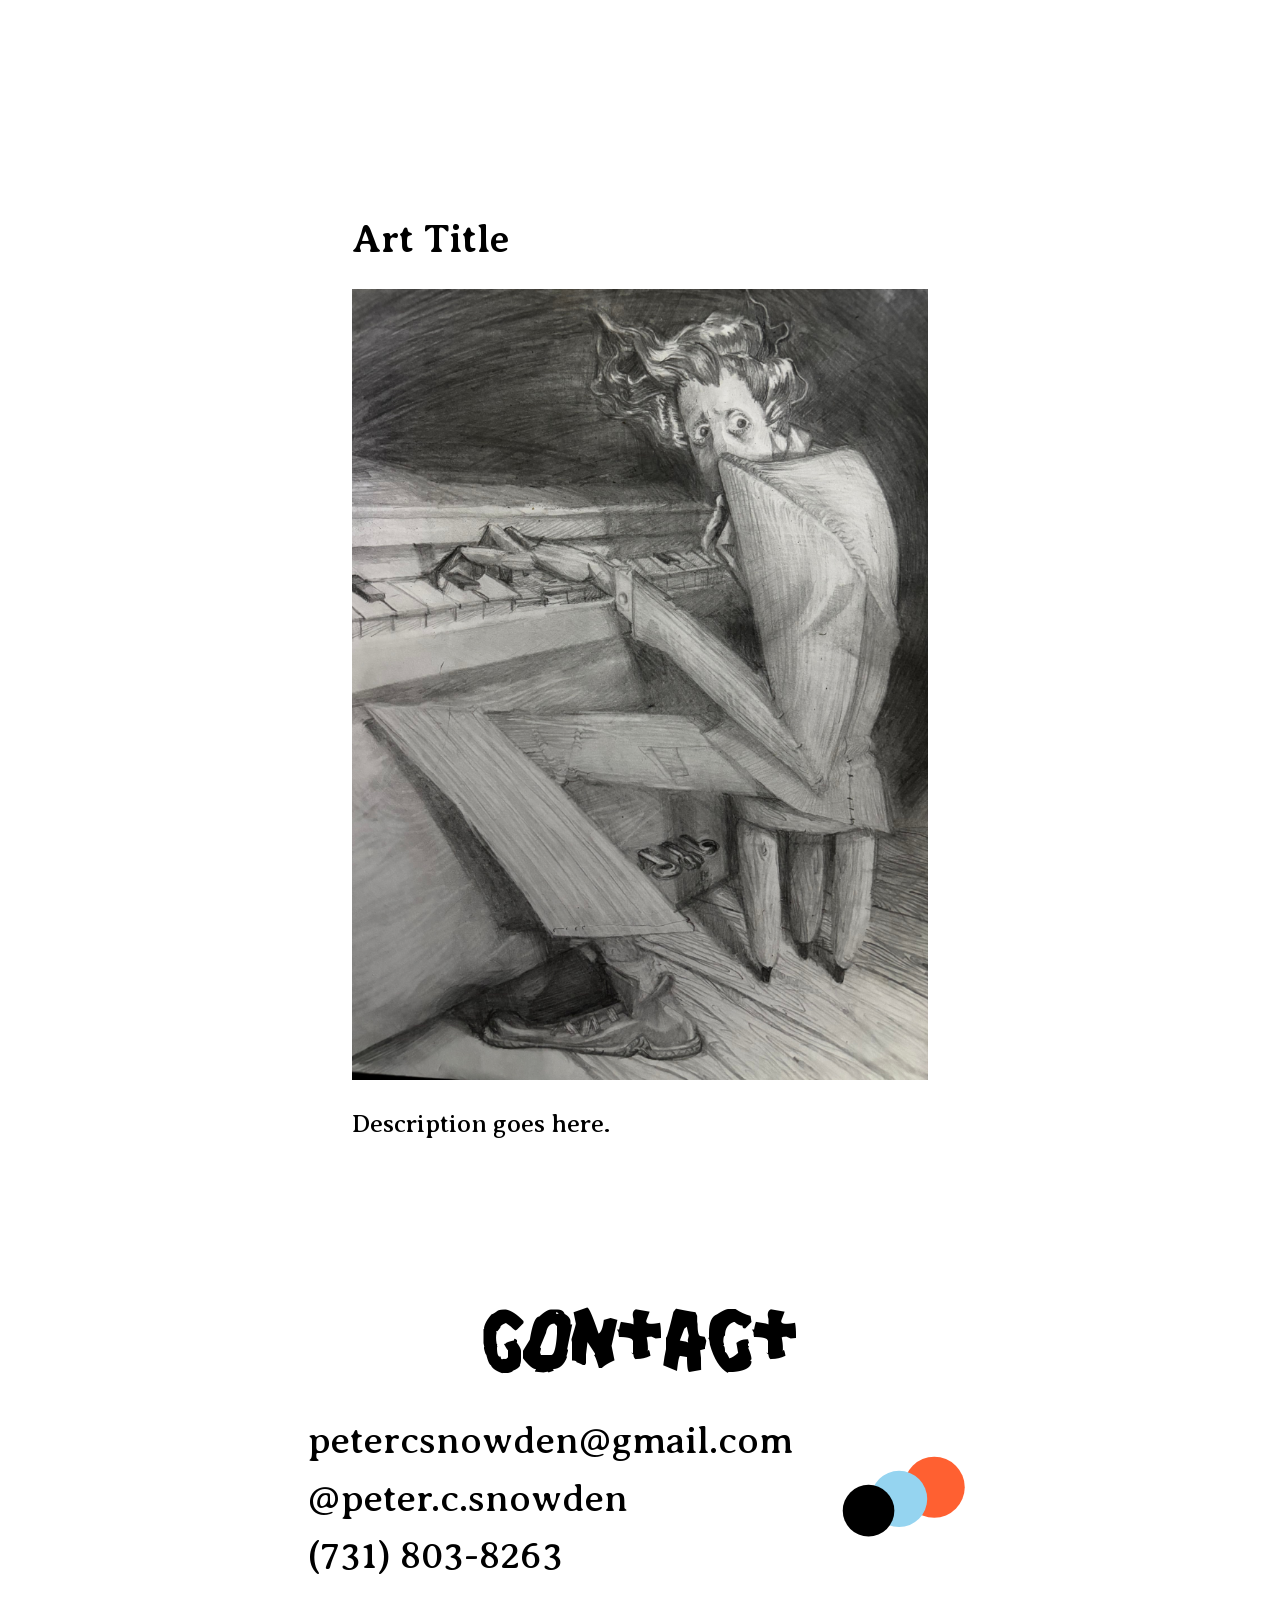
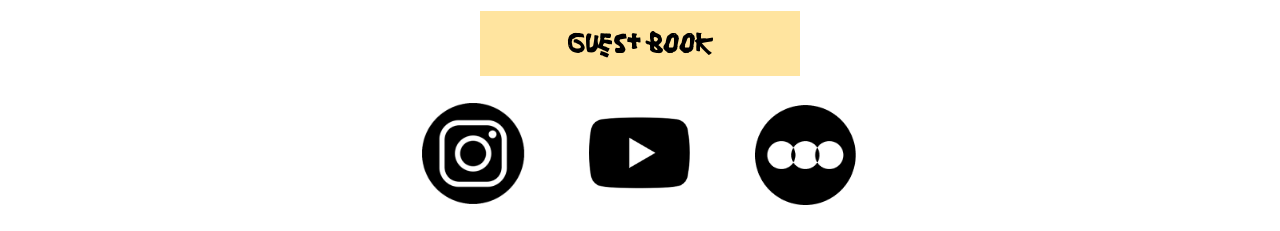
<file: gallery/art/art.html>
<!DOCTYPE html>
<html lang="en">
<head>
    <link rel="stylesheet" href="art.css">
    <link rel="stylesheet" href="../../nav.css">
    <meta charset="UTF-8">
    <meta name="viewport" content="width=device-width, initial-scale=1.0, viewport-fit=cover">
    <title>Everything Burger</title>
</head>
<body>
    <button class="nav-toggle" type="button" aria-expanded="false" aria-controls="nav-menu" aria-label="Open menu">
        <img src="../../assets/images/BurgerIcon.png" alt="">
    </button>

    <main class="art-page">
        <div class="art-canvas">
            <img
                class="art-banner"
                src="../../assets/GalleryAssets/visual-art/VisualArtBanner.png"
                alt="Visual Art"
            >

            <div class="art-gap-cover" aria-hidden="true">
                <svg viewBox="0 0 400 120" xmlns="http://www.w3.org/2000/svg" preserveAspectRatio="none">
                    <rect width="400" height="120"/>
                </svg>
            </div>

            <div class="art-gallery">

                <!-- Copy this segment \/  -->
                <article class="art-entry">
                    <div class="art-entry__content">
                        <h2 class="art-entry__title">Art Title</h2>
                        <div class="art-entry__image">
                            <img src="../../assets/GalleryAssets/visual-art/ArtPiece.png" alt="">
                        </div>
                        <p class="art-entry__text">Description goes here.</p>
                    </div>
                </article>
                <!-- Copy this segment ^^  -->
                <article class="art-entry">
                    <div class="art-entry__content">
                        <h2 class="art-entry__title">Art Title</h2>
                        <div class="art-entry__image">
                            <img src="../../assets/GalleryAssets/visual-art/ArtPiece.png" alt="">
                        </div>
                        <p class="art-entry__text">Description goes here.</p>
                    </div>
                </article>
                <article class="art-entry">
                    <div class="art-entry__content">
                        <h2 class="art-entry__title">Art Title</h2>
                        <div class="art-entry__image">
                            <img src="../../assets/GalleryAssets/visual-art/ArtPiece.png" alt="">
                        </div>
                        <p class="art-entry__text">Description goes here.</p>
                    </div>
                </article>
                <article class="art-entry">
                    <div class="art-entry__content">
                        <h2 class="art-entry__title">Art Title</h2>
                        <div class="art-entry__image">
                            <img src="../../assets/GalleryAssets/visual-art/ArtPiece.png" alt="">
                        </div>
                        <p class="art-entry__text">Description goes here.</p>
                    </div>
                </article>
                <article class="art-entry">
                    <div class="art-entry__content">
                        <h2 class="art-entry__title">Art Title</h2>
                        <div class="art-entry__image">
                            <img src="../../assets/GalleryAssets/visual-art/ArtPiece.png" alt="">
                        </div>
                        <p class="art-entry__text">Description goes here.</p>
                    </div>
                </article>
                <article class="art-entry">
                    <div class="art-entry__content">
                        <h2 class="art-entry__title">Art Title</h2>
                        <div class="art-entry__image">
                            <img src="../../assets/GalleryAssets/visual-art/ArtPiece.png" alt="">
                        </div>
                        <p class="art-entry__text">Description goes here.</p>
                    </div>
                </article>

            </div>

            <footer class="site-footer">
                <h2 class="site-footer__title">Contact</h2>
                <div class="site-footer__info-row">
                    <div class="site-footer__details">
                        <p>petercsnowden@gmail.com</p>
                        <p>@peter.c.snowden</p>
                        <p>(731) 803-8263</p>
                    </div>
                    <div class="site-footer__circles" aria-hidden="true">
                        <svg viewBox="0 0 120 80" xmlns="http://www.w3.org/2000/svg">
                            <circle cx="88"  cy="30" r="26" fill="#FF6031"/>
                            <circle cx="58" cy="40" r="24" fill="#95D4F0"/>
                            <circle cx="32" cy="50" r="22" fill="#000000"/>
                        </svg>
                    </div>
                </div>
                <a class="site-footer__guestbook" href="https://everythingburger.atabook.org/">Guest Book</a>
                <div class="site-footer__socials">
                    <a class="social-btn" href="https://instagram.com/peter.c.snowden" target="_blank" rel="noopener">
                        <img src="../../assets/images/InstagramIcon.png" alt="Instagram">
                    </a>
                    <a class="social-btn" href="https://www.youtube.com/@UnstableSmiles" target="_blank" rel="noopener">
                        <img src="../../assets/images/YoutubeIcon.png" alt="YouTube">
                    </a>
                    <a class="social-btn" href="https://letterboxd.com/smilie/" target="_blank" rel="noopener">
                        <img src="../../assets/images/LetterBoxdIcon.png" alt="Letterboxd">
                    </a>
                </div>
            </footer>
        </div>
    </main>

    <script src="../../nav.js"></script>
</body>
</html>
</file>
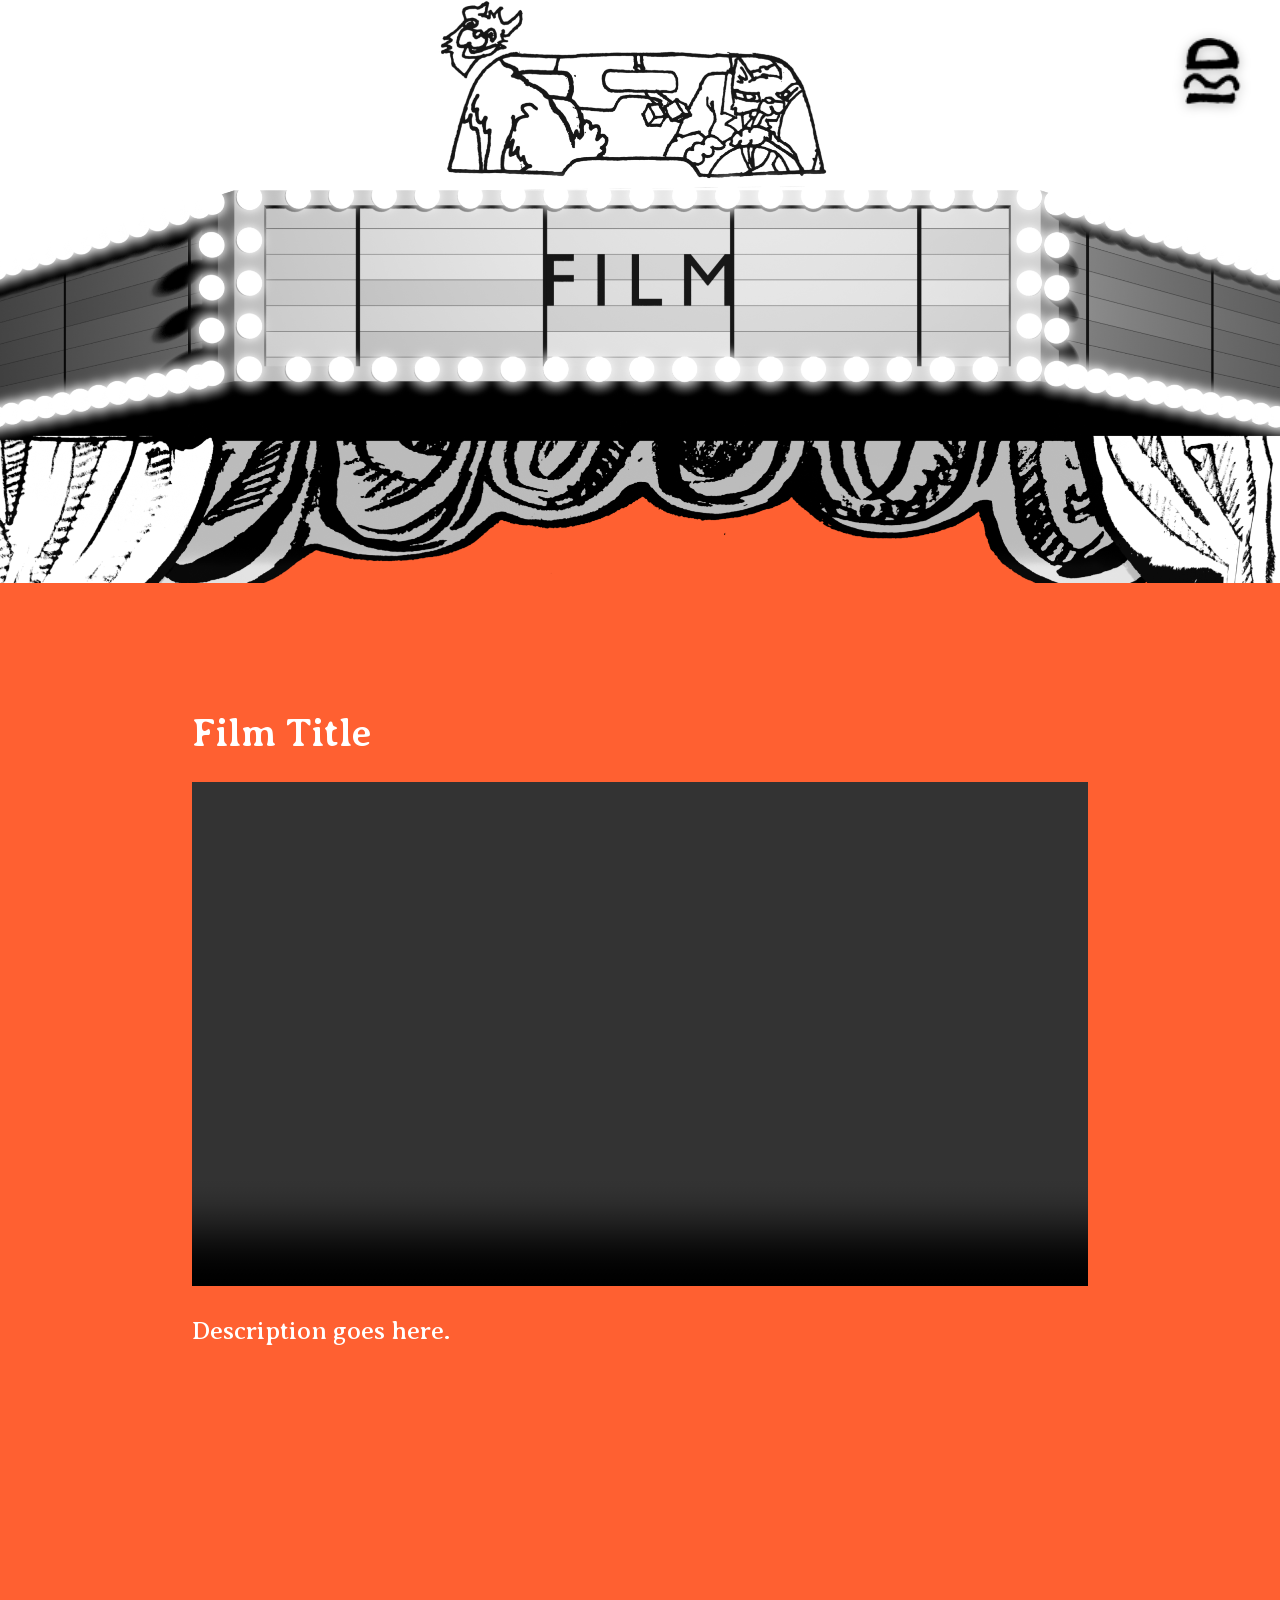
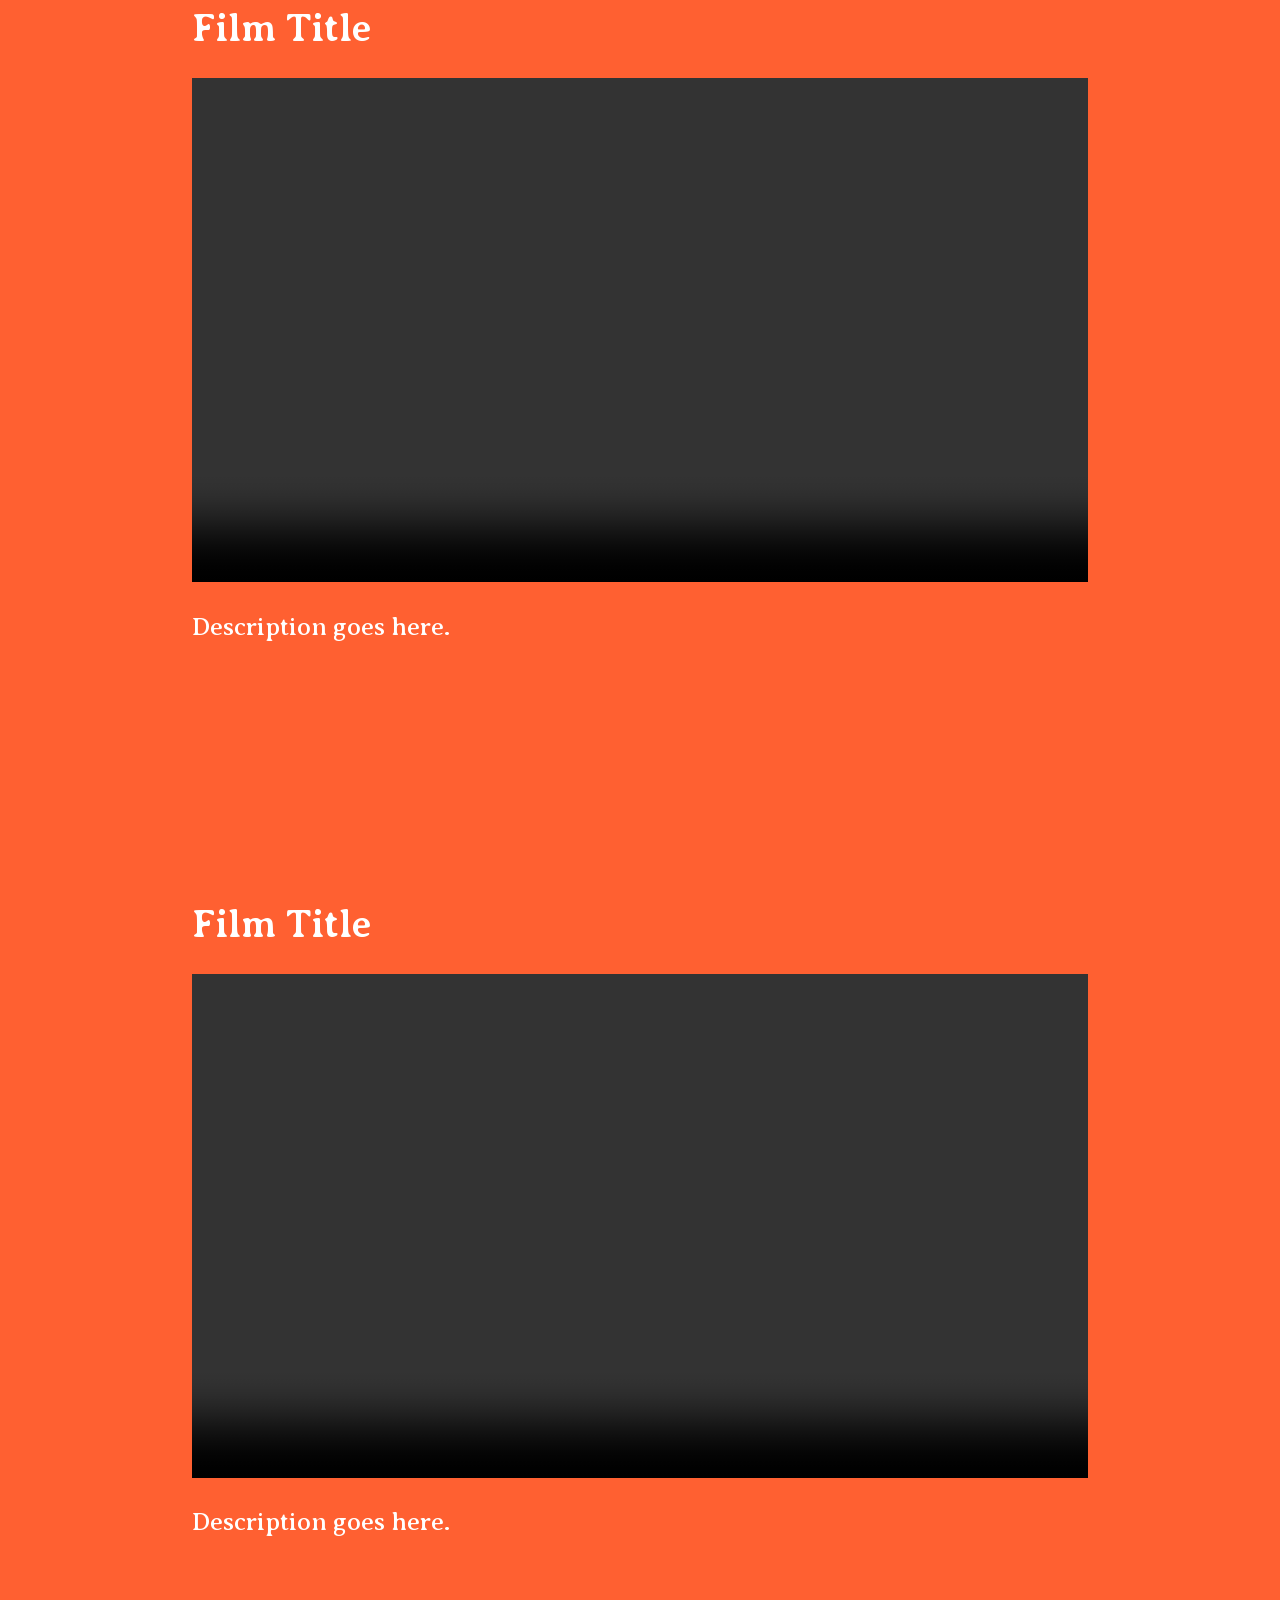
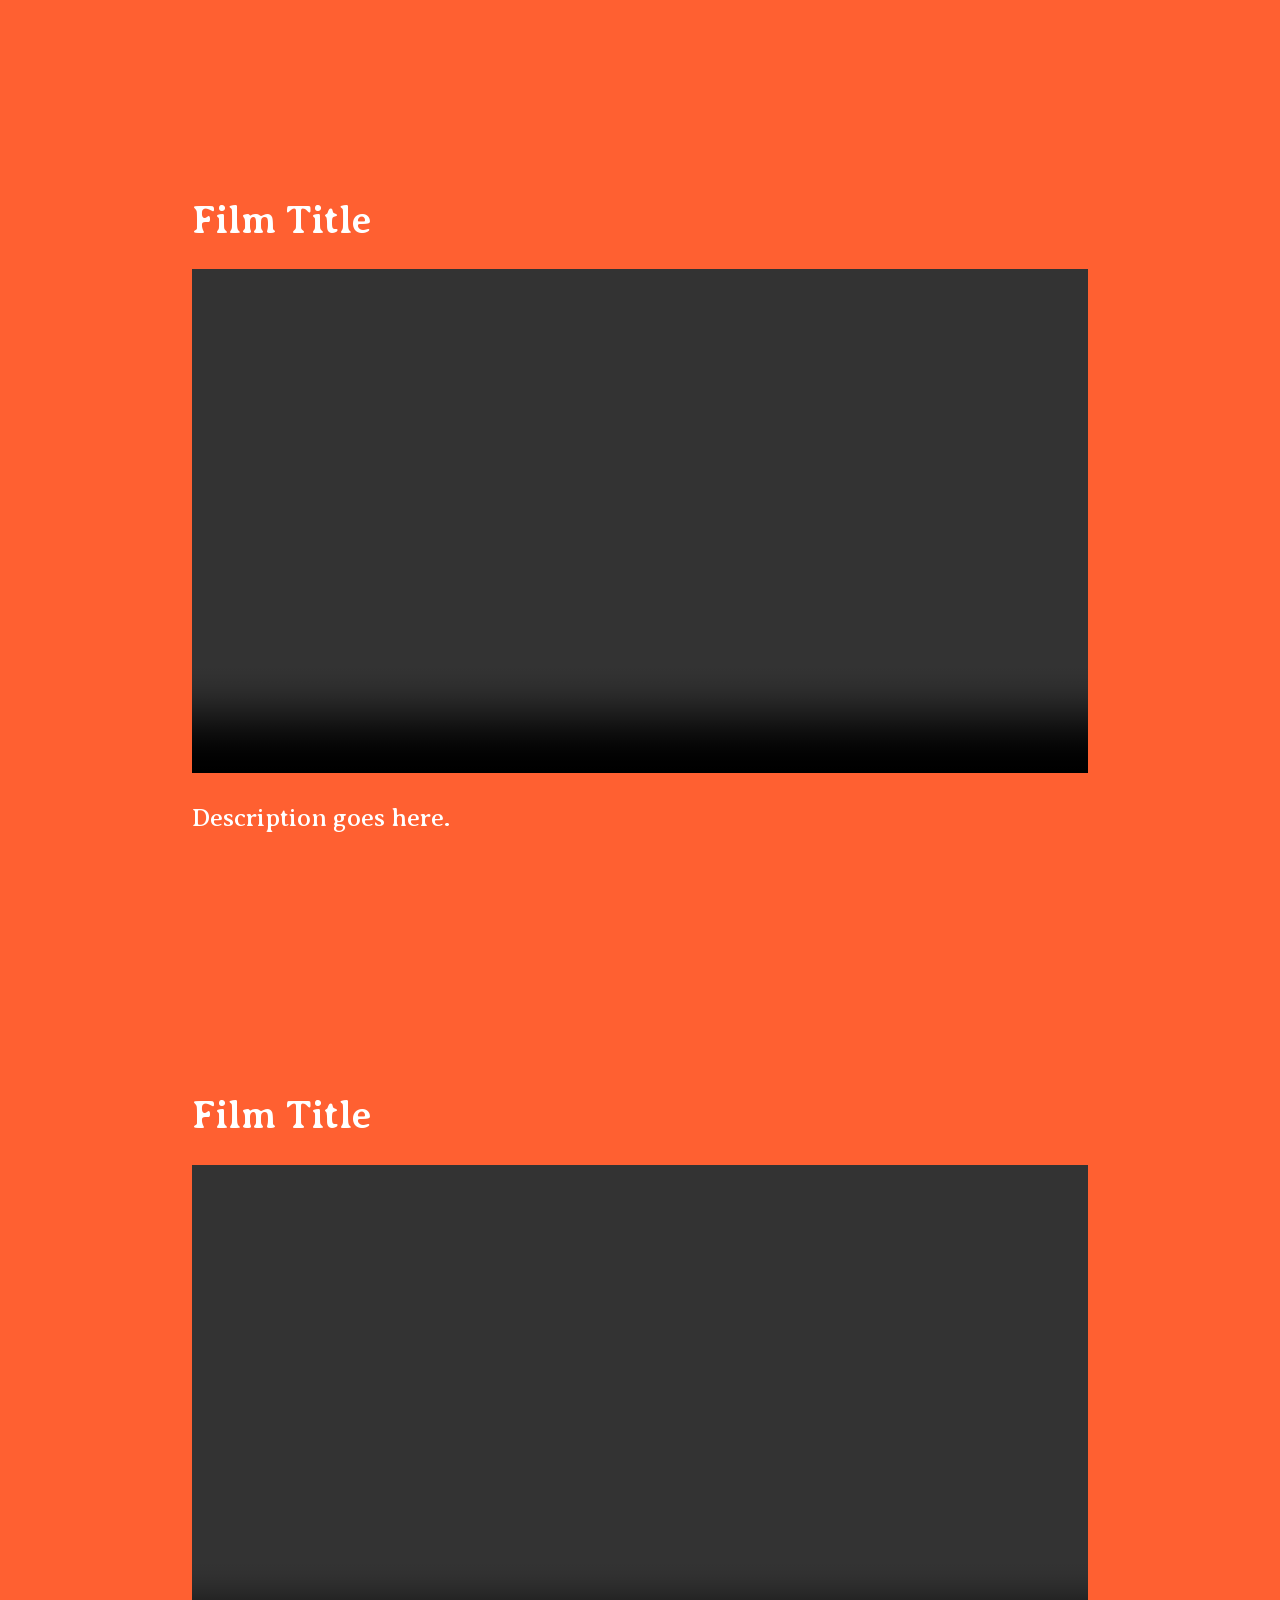
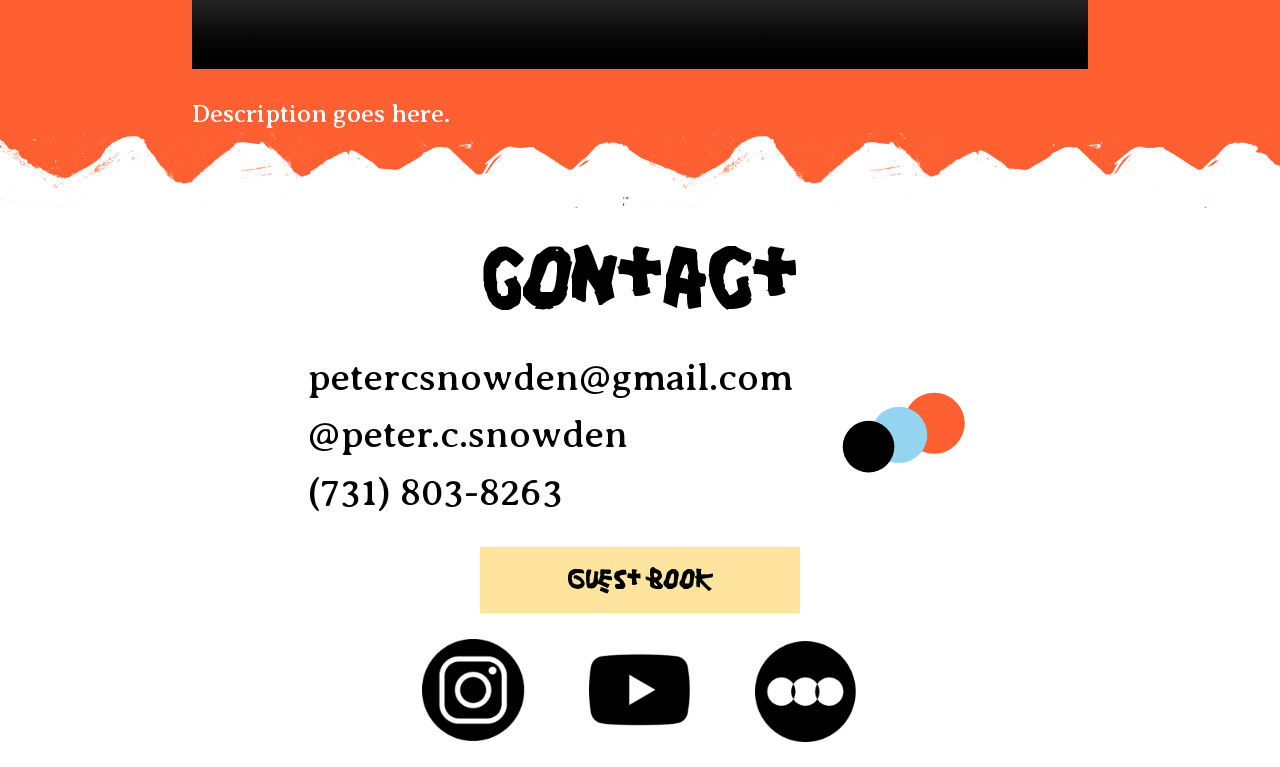
<file: gallery/film/film.html>
<!DOCTYPE html>
<html lang="en">
<head>
    <link rel="stylesheet" href="film.css">
    <link rel="stylesheet" href="../../nav.css">
    <meta charset="UTF-8">
    <meta name="viewport" content="width=device-width, initial-scale=1.0, viewport-fit=cover">
    <title>Everything Burger</title>
</head>
<body>
    <button class="nav-toggle" type="button" aria-expanded="false" aria-controls="nav-menu" aria-label="Open menu">
        <img src="../../assets/images/BurgerIcon.png" alt="">
    </button>

    <main class="film-page">
        <div class="film-canvas">
            <img
                class="film-banner"
                src="../../assets/GalleryAssets/film/TheaterBanner.png"
                alt="Film"
            >

            <div class="film-gap-cover" aria-hidden="true">
                <svg viewBox="0 0 400 120" xmlns="http://www.w3.org/2000/svg" preserveAspectRatio="none">
                    <rect width="400" height="120"/>
                </svg>
            </div>

            <div class="film-gallery">

                <!-- Copy this segment \/  -->
                <article class="film-entry">
                    <div class="film-entry__content">
                        <h2 class="film-entry__title">Film Title</h2>
                        <div class="film-entry__video">
                            <video controls src=""></video>
                        </div>
                        <p class="film-entry__text">Description goes here.</p>
                    </div>
                </article>
                 <!-- Copy this segment ^^  -->

                 <article class="film-entry">
                    <div class="film-entry__content">
                        <h2 class="film-entry__title">Film Title</h2>
                        <div class="film-entry__video">
                            <video controls src=""></video>
                        </div>
                        <p class="film-entry__text">Description goes here.</p>
                    </div>
                </article>

                <article class="film-entry">
                    <div class="film-entry__content">
                        <h2 class="film-entry__title">Film Title</h2>
                        <div class="film-entry__video">
                            <video controls src=""></video>
                        </div>
                        <p class="film-entry__text">Description goes here.</p>
                    </div>
                </article>

                <article class="film-entry">
                    <div class="film-entry__content">
                        <h2 class="film-entry__title">Film Title</h2>
                        <div class="film-entry__video">
                            <video controls src=""></video>
                        </div>
                        <p class="film-entry__text">Description goes here.</p>
                    </div>
                </article>

                <article class="film-entry">
                    <div class="film-entry__content">
                        <h2 class="film-entry__title">Film Title</h2>
                        <div class="film-entry__video">
                            <video controls src=""></video>
                        </div>
                        <p class="film-entry__text">Description goes here.</p>
                    </div>
                </article>

            </div>

            <div class="film-end">
                <img
                    class="film-swiggle"
                    src="../../assets/images/SwiggleEnd.png"
                    alt=""
                >
            </div>

            <footer class="site-footer">
                <h2 class="site-footer__title">Contact</h2>
                <div class="site-footer__info-row">
                    <div class="site-footer__details">
                        <p>petercsnowden@gmail.com</p>
                        <p>@peter.c.snowden</p>
                        <p>(731) 803-8263</p>
                    </div>
                    <div class="site-footer__circles" aria-hidden="true">
                        <svg viewBox="0 0 120 80" xmlns="http://www.w3.org/2000/svg">
                            <circle cx="88"  cy="30" r="26" fill="#FF6031"/>
                            <circle cx="58" cy="40" r="24" fill="#95D4F0"/>
                            <circle cx="32" cy="50" r="22" fill="#000000"/>
                        </svg>
                    </div>
                </div>
                <a class="site-footer__guestbook" href="https://everythingburger.atabook.org/">Guest Book</a>
                <div class="site-footer__socials">
                    <a class="social-btn" href="https://instagram.com/peter.c.snowden" target="_blank" rel="noopener">
                        <img src="../../assets/images/InstagramIcon.png" alt="Instagram">
                    </a>
                    <a class="social-btn" href="https://www.youtube.com/@UnstableSmiles" target="_blank" rel="noopener">
                        <img src="../../assets/images/YoutubeIcon.png" alt="YouTube">
                    </a>
                    <a class="social-btn" href="https://letterboxd.com/smilie/" target="_blank" rel="noopener">
                        <img src="../../assets/images/LetterBoxdIcon.png" alt="Letterboxd">
                    </a>
                </div>
            </footer>
        </div>
    </main>

    <script src="../../nav.js"></script>
</body>
</html>
</file>
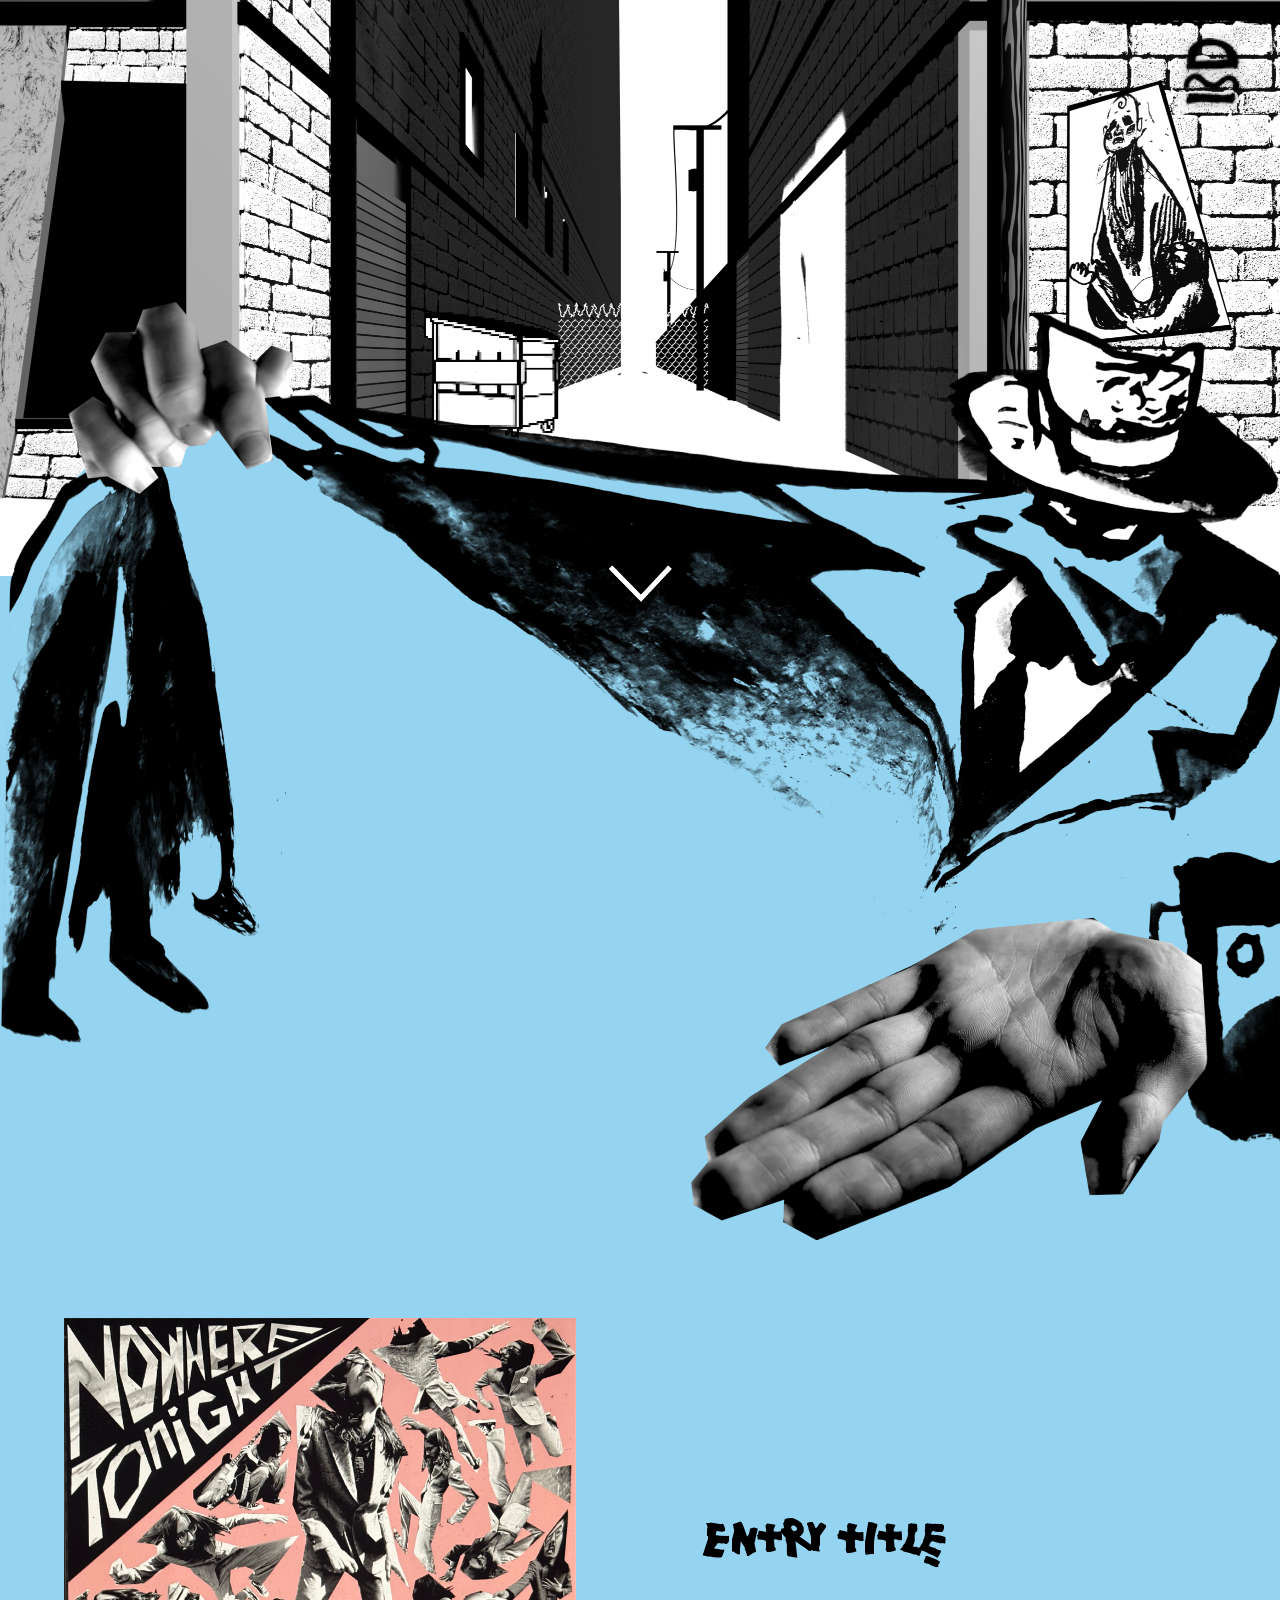
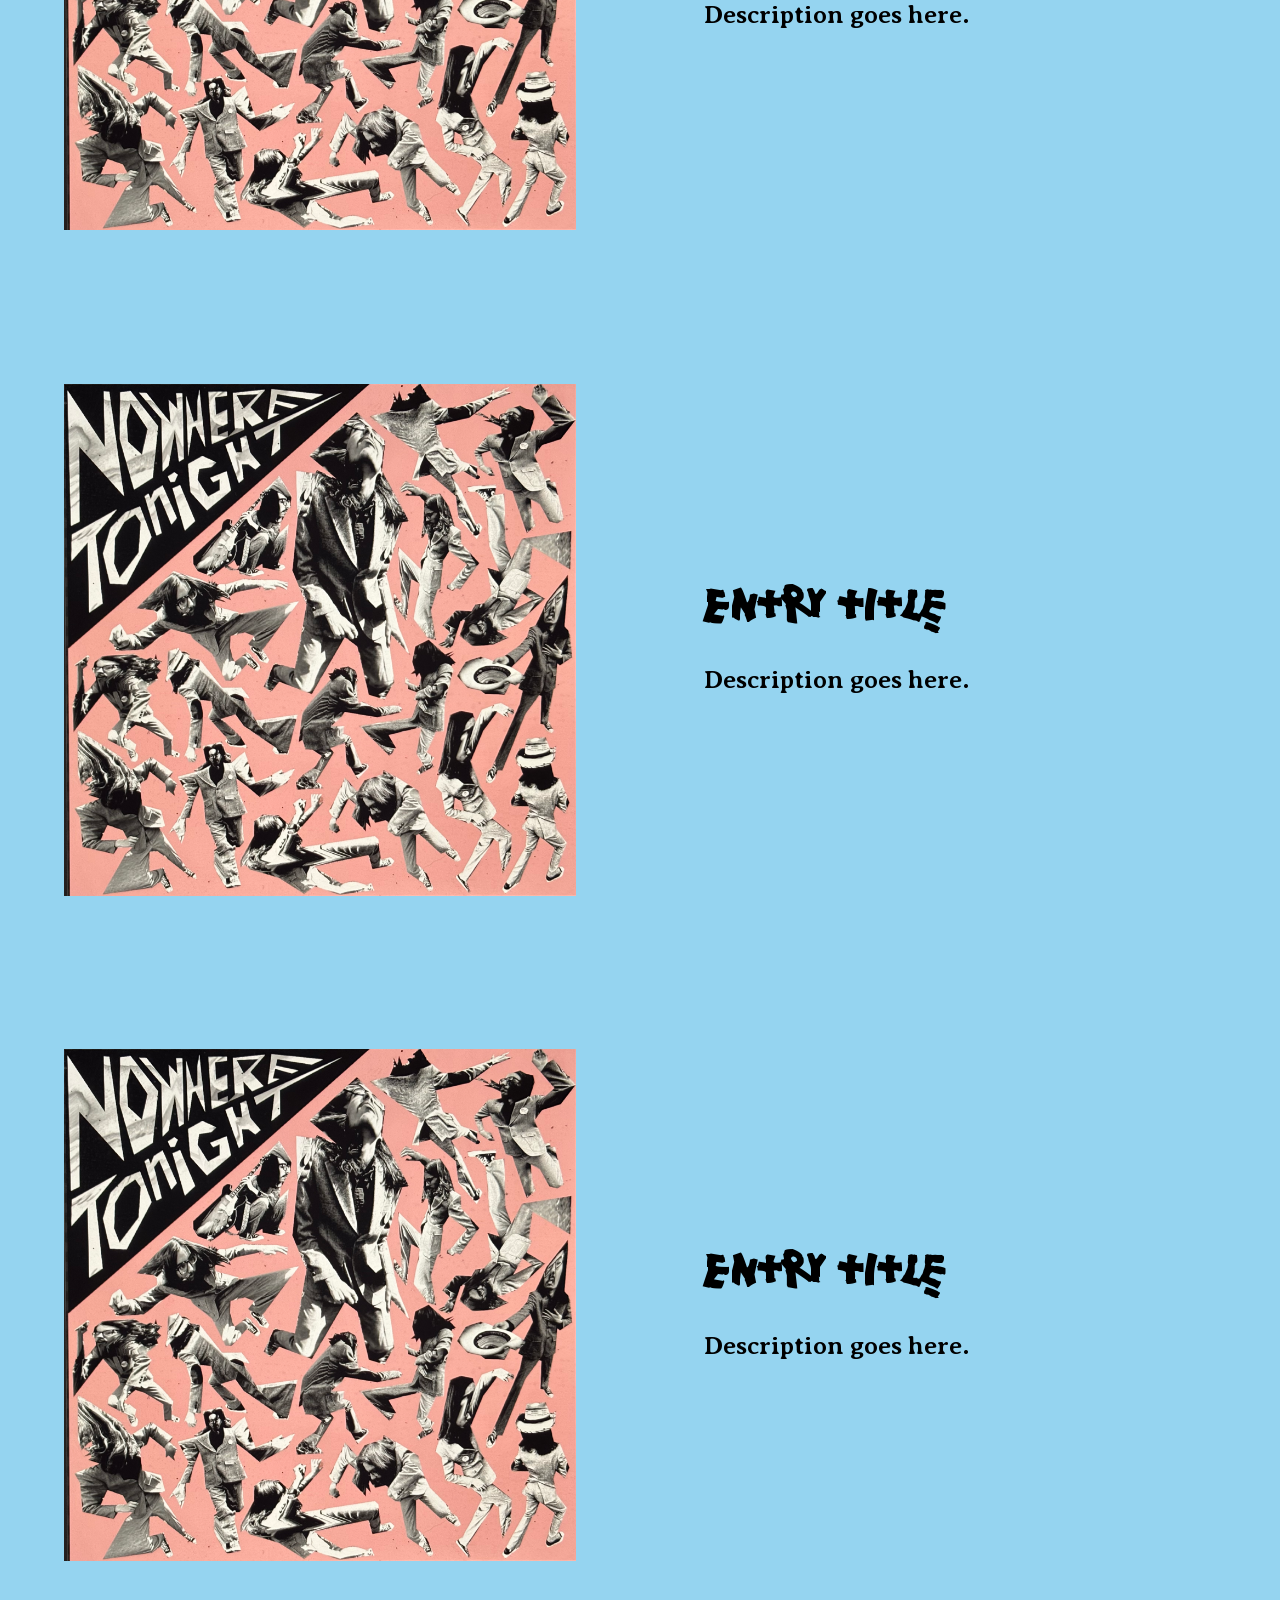
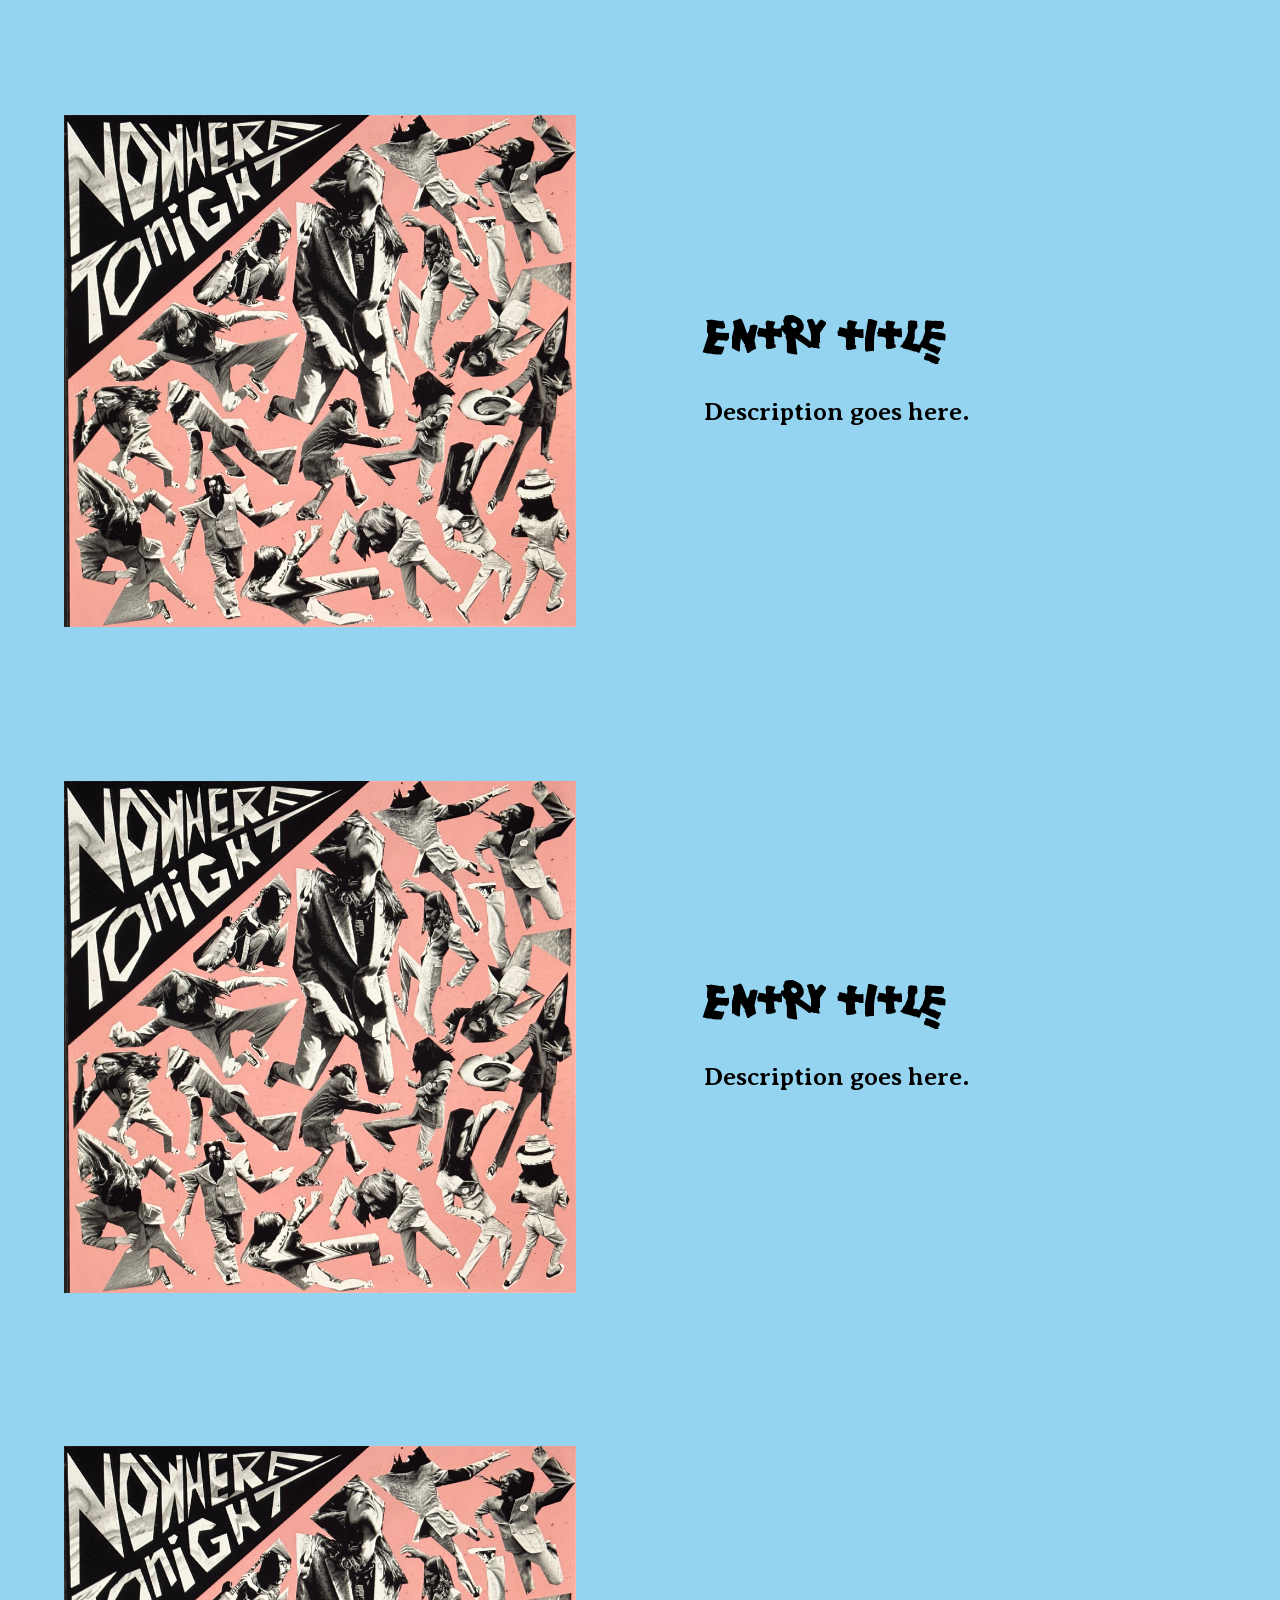
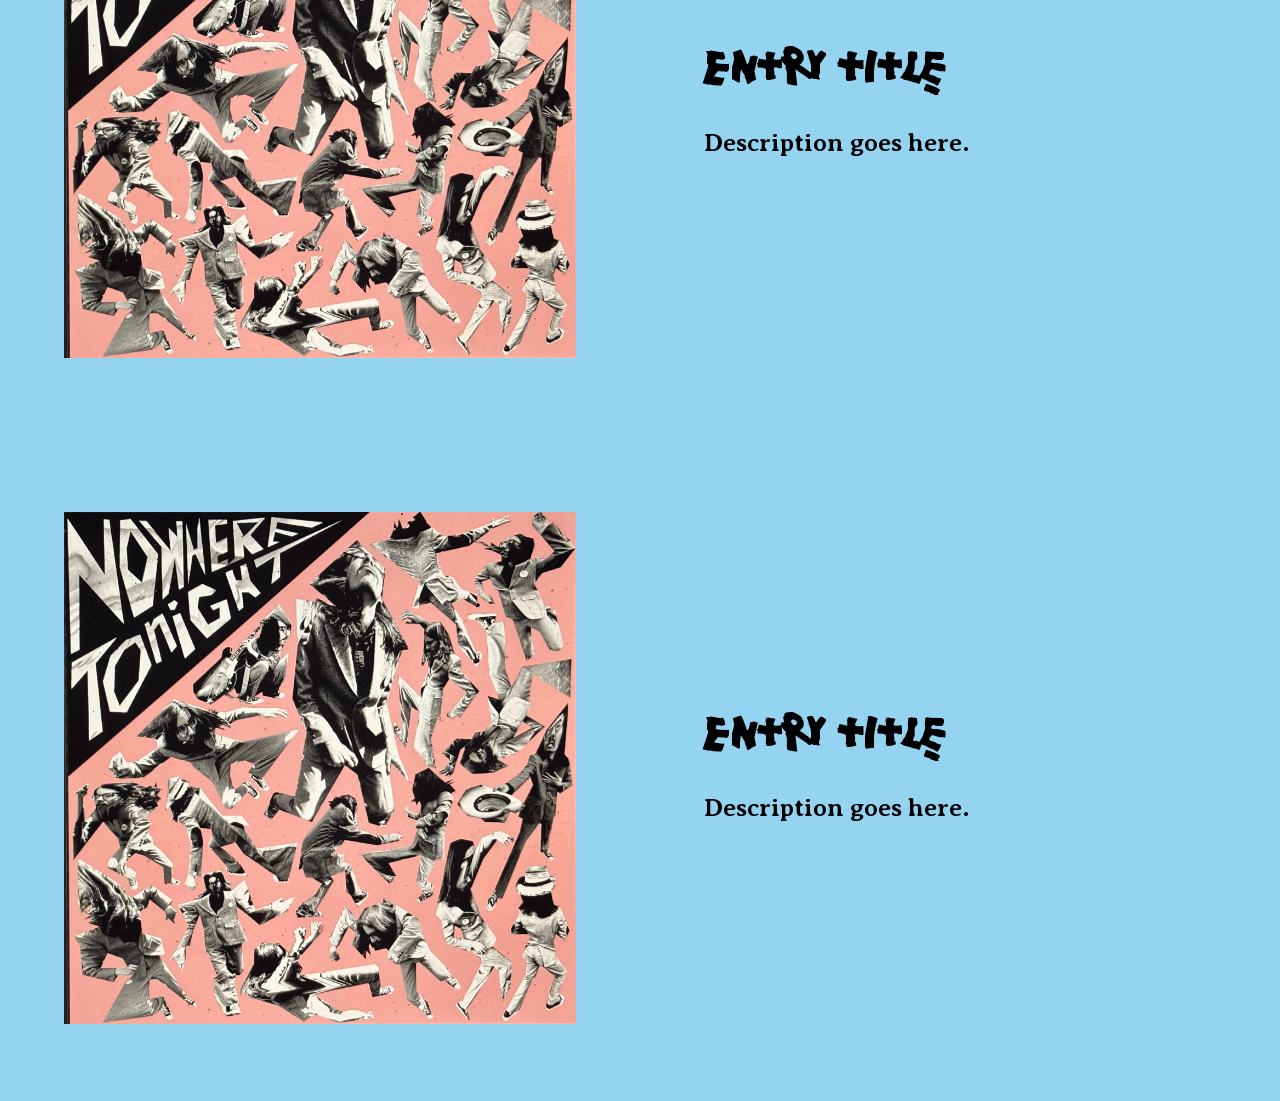
<file: gallery/more/more.html>
<!DOCTYPE html>
<html lang="en">
<head>
    <link rel="stylesheet" href="more.css">
    <link rel="stylesheet" href="../../nav.css">
    <meta charset="UTF-8">
    <meta name="viewport" content="width=device-width, initial-scale=1.0, viewport-fit=cover">
    <title>Everything Burger</title>
</head>
<body>
    <button class="nav-toggle" type="button" aria-expanded="false" aria-controls="nav-menu" aria-label="Open menu">
        <img src="../../assets/images/BurgerIcon.png" alt="">
    </button>

    <main class="more-page">
        <div class="more-canvas">
            <img
                class="more-banner"
                src="../../assets/GalleryAssets/more/MoreGraphic.png"
                alt="More"
            >

            <img
                class="more-graphic2"
                src="../../assets/GalleryAssets/more/MoreGraphic2.png"
                alt=""
            >

            <div class="more-gap-cover" aria-hidden="true">
                <svg viewBox="0 0 400 120" xmlns="http://www.w3.org/2000/svg" preserveAspectRatio="none">
                    <rect width="400" height="120"/>
                </svg>
            </div>

            <div class="more-body">
                <div class="more-gallery">

                    <!-- Copy this segment \/  -->
                    <article class="more-entry">
                        <div class="more-entry__content">
                            <div class="more-entry__image">
                                <img src="../../assets/GalleryAssets/more/MoreExample.png" alt="">
                            </div>
                            <div class="more-entry__info">
                                <h2 class="more-entry__title">Entry Title</h2>
                                <p class="more-entry__text">Description goes here.</p>
                            </div>
                        </div>
                    </article>
                    <!-- Copy this segment ^^  -->
                    <article class="more-entry">
                        <div class="more-entry__content">
                            <div class="more-entry__image">
                                <img src="../../assets/GalleryAssets/more/MoreExample.png" alt="">
                            </div>
                            <div class="more-entry__info">
                                <h2 class="more-entry__title">Entry Title</h2>
                                <p class="more-entry__text">Description goes here.</p>
                            </div>
                        </div>
                    </article>
                    <article class="more-entry">
                        <div class="more-entry__content">
                            <div class="more-entry__image">
                                <img src="../../assets/GalleryAssets/more/MoreExample.png" alt="">
                            </div>
                            <div class="more-entry__info">
                                <h2 class="more-entry__title">Entry Title</h2>
                                <p class="more-entry__text">Description goes here.</p>
                            </div>
                        </div>
                    </article>
                    <article class="more-entry">
                        <div class="more-entry__content">
                            <div class="more-entry__image">
                                <img src="../../assets/GalleryAssets/more/MoreExample.png" alt="">
                            </div>
                            <div class="more-entry__info">
                                <h2 class="more-entry__title">Entry Title</h2>
                                <p class="more-entry__text">Description goes here.</p>
                            </div>
                        </div>
                    </article>
                    <article class="more-entry">
                        <div class="more-entry__content">
                            <div class="more-entry__image">
                                <img src="../../assets/GalleryAssets/more/MoreExample.png" alt="">
                            </div>
                            <div class="more-entry__info">
                                <h2 class="more-entry__title">Entry Title</h2>
                                <p class="more-entry__text">Description goes here.</p>
                            </div>
                        </div>
                    </article>
                    <article class="more-entry">
                        <div class="more-entry__content">
                            <div class="more-entry__image">
                                <img src="../../assets/GalleryAssets/more/MoreExample.png" alt="">
                            </div>
                            <div class="more-entry__info">
                                <h2 class="more-entry__title">Entry Title</h2>
                                <p class="more-entry__text">Description goes here.</p>
                            </div>
                        </div>
                    </article>
                    <article class="more-entry">
                        <div class="more-entry__content">
                            <div class="more-entry__image">
                                <img src="../../assets/GalleryAssets/more/MoreExample.png" alt="">
                            </div>
                            <div class="more-entry__info">
                                <h2 class="more-entry__title">Entry Title</h2>
                                <p class="more-entry__text">Description goes here.</p>
                            </div>
                        </div>
                    </article>

                </div>
            </div>
        </div>
    </main>

    <script src="../../nav.js"></script>
</body>
</html>
</file>
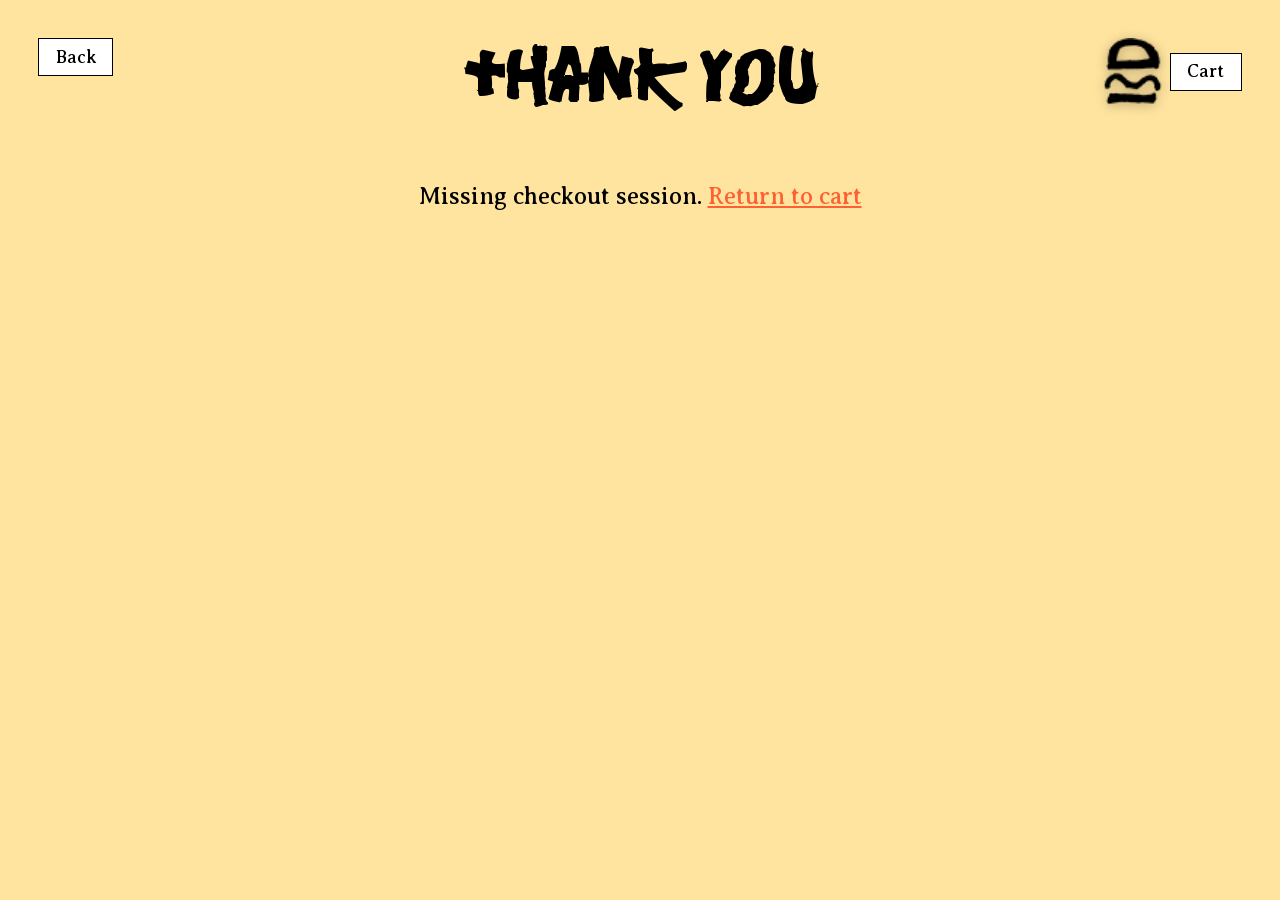
<file: shop/cart/success.html>
<!DOCTYPE html>
<html lang="en">
<head>
    <link rel="stylesheet" href="cart.css">
    <link rel="stylesheet" href="../shop-chrome.css">
    <link rel="stylesheet" href="../../nav.css">
    <meta charset="UTF-8">
    <meta name="viewport" content="width=device-width, initial-scale=1.0, viewport-fit=cover">
    <title>Everything Burger — Thank you</title>
</head>
<body>
    <a class="shop-back" href="../shop.html">Back</a>

    <div class="shop-toolbar">
        <button class="nav-toggle" type="button" aria-expanded="false" aria-controls="nav-menu" aria-label="Open menu">
            <img src="../../assets/images/BurgerIcon.png" alt="">
        </button>
        <a class="shop-cart" href="cart.html">Cart</a>
    </div>

    <main class="cart-page">
        <div class="cart-canvas">
            <section class="cart-hero">
                <header class="cart-header">
                    <h1 class="cart-title">Thank You</h1>
                </header>
                <p class="cart-status" data-checkout-status>Confirming your payment…</p>
            </section>
        </div>
    </main>

    <script src="../../nav.js"></script>
    <script src="../shirts/shirts-data.js"></script>
    <script src="../prints/prints-data.js"></script>
    <script src="../more/more-data.js"></script>
    <script src="../js/shop-data.js"></script>
    <script src="../js/cart.js"></script>
    <script src="../js/stripe-checkout.js"></script>
    <script src="../js/checkout-success.js"></script>
</body>
</html>
</file>
<file: styles.css>
@font-face {
    font-family: "Damsterdam";
    src: url("assets/fonts/Damsterdam.ttf") format("truetype");
    font-weight: normal;
    font-style: normal;
    font-display: swap;
}

@font-face {
    font-family: "Averia Serif Libre";
    src: url("assets/fonts/Averia_Serif_Libre/AveriaSerifLibre-Regular.ttf") format("truetype");
    font-weight: 400;
    font-style: normal;
    font-display: swap;
}

:root {
    --color-cream: #FFE49F;
    --color-orange: #FF6031;
    --color-blue: #95D4F0;
    --color-black: #000;
    --color-white: #fff;

    --font-display: "Damsterdam", cursive;
    --font-body: "Averia Serif Libre", serif;

    --ease-default: 0.25s ease;
    --ease-quick: 0.2s ease;

    --safe-top: max(3vw, calc(env(safe-area-inset-top, 0px) + 0.5rem));
    --safe-right: max(3vw, env(safe-area-inset-right, 0px));
    --safe-bottom: max(3vw, env(safe-area-inset-bottom, 0px));
    --safe-left: max(3vw, env(safe-area-inset-left, 0px));


   
    /* Orange circle (top) */
    --circle-size: 73vw;
    --circle-left: 45vw;
    --circle-top: -40vw;
    --circle-z: 0;

    /* Blue circle */
    --circle-blue-size: 97vw;
    --circle-blue-left: -10vw;
    --circle-blue-top: 10vw;
    --circle-blue-shift-x: -4vw;
    --circle-blue-shift-y: 45vw;
    --circle-blue-z: 0;

    /* Logo text */
    --text-width: 40vw;
    --text-left: 12vw;
    --text-top: 0vw;
    --text-z: 1;

    /* LazerBaby */
    --lazer-width: 90vw;
    --lazer-left: 7vw;
    --lazer-top: 0vw;
    --lazer-z: 2;

    /* PaperStar */
    --star-width: 25vw;
    --star-left: 20vw;
    --star-top: 35vw;
    --star-z: 3;

    /* SmallerPaperStar */
    --small-star-width: 15.4vw;
    --small-star-left: 12vw;
    --small-star-top: 65vw;
    --small-star-z: 22;

    /* ShadowStar */
    --shadow-star-width: 12vw;
    --shadow-star-left: 30vw;
    --shadow-star-top: 70vw;
    --shadow-star-z: 22;

    /* CircleHashes */
    --hashes-width: 6.5vw;
    --hashes-left: 4vw;
    --hashes-top: 70vw;
    --hashes-z: 22;

    /* CircleHashes 2 */
    --hashes2-width: 12vw;
    --hashes2-left: 88vw;
    --hashes2-top: 170vw;
    --hashes2-rotate: 180deg;
    --hashes2-z: 22;

    /* ColumnAndArm */
    --column-width: 60vw;
    --column-left: 20vw;
    --column-top: 45vw;
    --column-z: 2;

    /* Foot */
    --foot-width: 13vw;
    --foot-left: 50vw;
    --foot-top: 30vw;
    --foot-z: 3;

    /* About portrait button */
    --about-portrait-width: 12vw;
    --about-portrait-left: 70vw;
    --about-portrait-top: 40vw;
    --about-portrait-z: 25;

    /* About text button */
    --about-text-width: 20vw;
    --about-text-font-size: 3.8vw;
    --about-text-left: 67vw;
    --about-text-top: 56vw;
    --about-text-z: 25;

    /* Gallery button */
    --gallery-btn-width: 12vw;
    --gallery-btn-left: 1vw;
    --gallery-btn-top: 110vw;
    --gallery-btn-z: 25;

    /* CheckerBoard */
    --checker-width: 80vw;
    --checker-left: -10vw;
    --checker-top: 103vw;
    --checker-z: 1;

    /* HeadphoneBlob */
    --headphone-width: 23vw;
    --headphone-left: 65vw;
    --headphone-top: 105vw;
    --headphone-z: 3;

    /* DrawingHand */
    --hand-width: 12.5vw;
    --hand-left: 55vw;
    --hand-top: 130vw;
    --hand-z: 4;

    /* Orange circle */
    --circle-hand-size: 125.5vw;
    --circle-hand-left: -15vw;
    --circle-hand-top: 135vw;
    --circle-hand-z: 1;

    /* WhiteStar */
    --white-star-width: 15.3vw;
    --white-star-left: 77vw;
    --white-star-top: 125vw;
    --white-star-z: 21;

    /* 3D Experience text */
    --experience-text-font-size: 7vw;
    --experience-text-top-font-size: 12.5vw;
    --experience-text-left: 60vw;
    --experience-text-top: 190vw;
    --experience-text-top-rotate: 10deg;
    --experience-text-bottom-rotate: -10deg;
    --experience-text-top-indent: 38%;
    --experience-text-z: 22;

    /* TreeCreature */
    --tree-width: 25vw;
    --tree-left: 0vw;
    --tree-top: 150vw;
    --tree-z: 30;

    /* SharpExplosion */
    --explosion-width: 62vw;
    --explosion-left: 17vw;
    --explosion-top: 145vw;
    --explosion-z: 40;

    /* Cube */
    --cube-width: 14vw;
    --cube-left: 45vw;
    --cube-top: 166vw;
    --cube-z: 50;

    /* Yellow rectangle */
    --rect-width: 146vw;
    --rect-height: 204vw;
    --rect-left: 10vw;
    --rect-top: 210vw;
    --rect-rotate: -10deg;
    --rect-z: 20;

    /* White rectangle */
    --rect-white-width: 146vw;
    --rect-white-height: 80vw;
    --rect-white-left: -20vw;
    --rect-white-top: 275vw;
    --rect-white-rotate: -10deg;
    --rect-white-z: 20;

    /* Shop sign & shirts */
    --shop-sign-width: 28vw;
    --shop-sign-left: 0vw;
    --shop-sign-top: 227vw;
    --shop-sign-z: 23;

    --shirt-width: 30vw;
    --shirt-top: 220vw;
    --shirt1-left: 50vw;
    --shirt2-left: 61vw;
    --shirt3-left: 72vw;
    --shirt-z: 24;

    /* Footer */
    --footer-top: 286vw;
    --footer-height: 50vw;
    --footer-z: 60;
    --footer-padding-y: 2vw;
    --footer-padding-x: 1vw;
    --footer-gap: 2vw;
    --footer-title-size: 7vw;
    --footer-text-size: 3vw;
    --footer-info-gap: 3vw;
    --footer-circles-size: 11vw;
    --footer-guestbook-size: 2.2vw;
    --footer-guestbook-width: 25vw;
    --footer-social-size: 8vw;
    --footer-social-gap: 5vw;

  /* Canvas height */
    --extent-circle-blue: calc(var(--circle-blue-top) + var(--circle-blue-shift-y) + var(--circle-blue-size));
    --extent-column: calc(var(--column-top) + var(--column-width));
    --extent-foot: calc(var(--foot-top) + var(--foot-width) * 447 / 357);
    --extent-checker: calc(var(--checker-top) + var(--checker-width) * 2287 / 1781);
    --extent-headphone: calc(var(--headphone-top) + var(--headphone-width) * 1064 / 705);
    --extent-hand: calc(var(--hand-top) + var(--hand-width) * 453 / 350);
    --extent-circle-hand: calc(var(--circle-hand-top) + var(--circle-hand-size));
    --extent-rect: calc(var(--rect-top) + var(--rect-height));
    --extent-rect-white: calc(var(--rect-white-top) + var(--rect-white-height));
    --extent-white-star: calc(var(--white-star-top) + var(--white-star-width) * 347 / 346);
    --extent-hashes: calc(var(--hashes-top) + var(--hashes-width) * 295 / 186);
    --extent-hashes2: calc(var(--hashes2-top) + var(--hashes2-width) * 295 / 186);
    --extent-experience-text: calc(var(--experience-text-top) + var(--experience-text-font-size) * 2.1);
    --extent-shop-sign: calc(var(--shop-sign-top) + var(--shop-sign-width) * 703 / 688);
    --extent-shirt: calc(var(--shirt-top) + var(--shirt-width) * 225 / 166);
    --extent-small-star: calc(var(--small-star-top) + var(--small-star-width) * 371 / 432);
    --extent-shadow-star: calc(var(--shadow-star-top) + var(--shadow-star-width) * 294 / 360);
    --extent-tree: calc(var(--tree-top) + var(--tree-width) * 2450 / 722);
    --extent-explosion: calc(var(--explosion-top) + var(--explosion-width) * 1788 / 1803);
    --extent-cube: calc(var(--cube-top) + var(--cube-width) * 450 / 483);
    --extent-about-portrait: calc(var(--about-portrait-top) + var(--about-portrait-width) * 468 / 340);
    --extent-about-text: calc(var(--about-text-top) + var(--about-text-font-size) * 1.4);
    --extent-gallery-btn: calc(var(--gallery-btn-top) + var(--gallery-btn-width) * 482 / 370);

    --canvas-content-height: max(
        var(--extent-circle-blue),
        var(--extent-column),
        var(--extent-foot),
        var(--extent-checker),
        var(--extent-headphone),
        var(--extent-hand),
        var(--extent-circle-hand),
        var(--extent-rect),
        var(--extent-rect-white),
        var(--extent-white-star),
        var(--extent-hashes),
        var(--extent-hashes2),
        var(--extent-experience-text),
        var(--extent-shop-sign),
        var(--extent-shirt),
        var(--extent-small-star),
        var(--extent-shadow-star),
        var(--extent-tree),
        var(--extent-explosion),
        var(--extent-cube),
        var(--extent-about-portrait),
        var(--extent-about-text),
        var(--extent-gallery-btn)
    );

    --canvas-min-height: calc(var(--footer-top) + var(--footer-height));
}



*,
*::before,
*::after {
    box-sizing: border-box;
}

html {
    margin: 0;
    padding: 0;
    width: 100%;
    min-height: 100%;
    background-color: var(--color-cream);
    overflow-x: clip;
    overscroll-behavior-y: none;
    -webkit-text-size-adjust: 100%;
}

body {
    margin: 0;
    padding: 0;
    width: 100%;
    background-color: var(--color-cream);
    overflow-x: clip;
}


/* --------------------------------------------------------------------------
   -------------------------------------------------------------------------- */

.hero {
    position: relative;
    display: block;
    width: 100%;
    margin: 0;
    min-height: var(--canvas-min-height);
    overflow: clip;
}

.hero-layer {
    position: absolute;
    left: var(--layer-left);
    top: var(--layer-top);
    width: var(--layer-width);
    height: auto;
    z-index: var(--layer-z);
    transform: translate(var(--layer-shift-x, 0vw), var(--layer-shift-y, 0vw)) rotate(var(--layer-rotate, 0deg));
}


.burger-text       { --layer-left: var(--text-left);            --layer-top: var(--text-top);            --layer-width: var(--text-width);            --layer-z: var(--text-z); }
.lazer-baby        { --layer-left: var(--lazer-left);            --layer-top: var(--lazer-top);            --layer-width: var(--lazer-width);            --layer-z: var(--lazer-z); }
.paper-star        { --layer-left: var(--star-left);             --layer-top: var(--star-top);             --layer-width: var(--star-width);             --layer-z: var(--star-z); }
.white-star        { --layer-left: var(--white-star-left);       --layer-top: var(--white-star-top);       --layer-width: var(--white-star-width);       --layer-z: var(--white-star-z); }
.circle-hashes     { --layer-left: var(--hashes-left);           --layer-top: var(--hashes-top);           --layer-width: var(--hashes-width);           --layer-z: var(--hashes-z); }
.circle-hashes-2   { --layer-left: var(--hashes2-left);         --layer-top: var(--hashes2-top);         --layer-width: var(--hashes2-width);         --layer-rotate: var(--hashes2-rotate);         --layer-z: var(--hashes2-z); }
.shop-sign         { --layer-left: var(--shop-sign-left);        --layer-top: var(--shop-sign-top);        --layer-width: var(--shop-sign-width);        --layer-z: var(--shop-sign-z); }
.small-paper-star  { --layer-left: var(--small-star-left);      --layer-top: var(--small-star-top);      --layer-width: var(--small-star-width);      --layer-z: var(--small-star-z); }
.shadow-star       { --layer-left: var(--shadow-star-left);      --layer-top: var(--shadow-star-top);      --layer-width: var(--shadow-star-width);      --layer-z: var(--shadow-star-z); }
.tree-creature     { --layer-left: var(--tree-left);             --layer-top: var(--tree-top);             --layer-width: var(--tree-width);             --layer-z: var(--tree-z); }
.sharp-explosion   { --layer-left: var(--explosion-left);        --layer-top: var(--explosion-top);        --layer-width: var(--explosion-width);        --layer-z: var(--explosion-z); }
.cube              { --layer-left: var(--cube-left);             --layer-top: var(--cube-top);             --layer-width: var(--cube-width);             --layer-z: var(--cube-z); }
.column-arm        { --layer-left: var(--column-left);           --layer-top: var(--column-top);           --layer-width: var(--column-width);           --layer-z: var(--column-z); }
.foot              { --layer-left: var(--foot-left);              --layer-top: var(--foot-top);              --layer-width: var(--foot-width);              --layer-z: var(--foot-z); }
.checker-board     { --layer-left: var(--checker-left);          --layer-top: var(--checker-top);          --layer-width: var(--checker-width);          --layer-z: var(--checker-z); }
.headphone-blob    { --layer-left: var(--headphone-left);        --layer-top: var(--headphone-top);        --layer-width: var(--headphone-width);        --layer-z: var(--headphone-z); }
.drawing-hand      { --layer-left: var(--hand-left);             --layer-top: var(--hand-top);             --layer-width: var(--hand-width);             --layer-z: var(--hand-z); }
.circle-hand       { --layer-left: var(--circle-hand-left);      --layer-top: var(--circle-hand-top);      --layer-width: var(--circle-hand-size);      --layer-z: var(--circle-hand-z); }
.burger-wrap       { --layer-left: var(--circle-left);           --layer-top: var(--circle-top);           --layer-width: var(--circle-size);           --layer-z: var(--circle-z); }
.circle-blue       { --layer-left: var(--circle-blue-left);      --layer-top: var(--circle-blue-top);      --layer-width: var(--circle-blue-size);      --layer-shift-x: var(--circle-blue-shift-x); --layer-shift-y: var(--circle-blue-shift-y); --layer-z: var(--circle-blue-z); }
.about-portrait-btn { --layer-left: var(--about-portrait-left);  --layer-top: var(--about-portrait-top);  --layer-width: var(--about-portrait-width);  --layer-z: var(--about-portrait-z); }
.gallery-btn        { --layer-left: var(--gallery-btn-left);      --layer-top: var(--gallery-btn-top);      --layer-width: var(--gallery-btn-width);      --layer-z: var(--gallery-btn-z); }

.shop-shirt-1,
.shop-shirt-2,
.shop-shirt-3 {
    --layer-top: var(--shirt-top);
    --layer-width: var(--shirt-width);
    --layer-z: var(--shirt-z);
}

.shop-shirt-1 { --layer-left: var(--shirt1-left); --shirt-delay: 0s; }
.shop-shirt-2 { --layer-left: var(--shirt2-left); --shirt-delay: 0.22s; }
.shop-shirt-3 { --layer-left: var(--shirt3-left); --shirt-delay: 0.44s; }

.rect-block,
.rect-white {
    height: var(--layer-height);
}

.rect-block {
    --layer-left: var(--rect-left);
    --layer-top: var(--rect-top);
    --layer-width: var(--rect-width);
    --layer-height: var(--rect-height);
    --layer-rotate: var(--rect-rotate);
    --layer-z: var(--rect-z);
}

.rect-white {
    --layer-left: var(--rect-white-left);
    --layer-top: var(--rect-white-top);
    --layer-width: var(--rect-white-width);
    --layer-height: var(--rect-white-height);
    --layer-rotate: var(--rect-white-rotate);
    --layer-z: var(--rect-white-z);
}

/* Layer content types */
.burger-wrap svg,
.circle-blue svg,
.circle-hand svg {
    width: 100%;
    height: auto;
    aspect-ratio: 1;
    display: block;
}

.rect-block svg,
.rect-white svg {
    width: 100%;
    height: 100%;
    display: block;
}

.experience-text {
    --layer-left: var(--experience-text-left);
    --layer-top: var(--experience-text-top);
    --layer-width: auto;
    --layer-z: var(--experience-text-z);
    width: fit-content;
    margin: 0;
    padding: 0;
    display: flex;
    flex-direction: column;
    align-items: flex-start;
    color: var(--color-black);
    font-family: var(--font-display);
    font-weight: normal;
    line-height: 0.88;
    letter-spacing: 0.01em;
}

.experience-text__top {
    display: inline-block;
    margin-left: var(--experience-text-top-indent);
    font-size: var(--experience-text-top-font-size);
    line-height: 0.9;
    transform: rotate(var(--experience-text-top-rotate));
    transform-origin: center center;
}

.experience-text__bottom {
    display: inline-block;
    font-size: var(--experience-text-font-size);
    text-transform: uppercase;
    line-height: 0.92;
    transform: rotate(var(--experience-text-bottom-rotate));
    transform-origin: center center;
}

.about-text-btn {
    --layer-left: var(--about-text-left);
    --layer-top: var(--about-text-top);
    --layer-width: var(--about-text-width);
    --layer-z: var(--about-text-z);
    width: fit-content;
    max-width: var(--about-text-width);
    padding: 0;
    color: var(--color-black);
    font-family: var(--font-display);
    font-size: var(--about-text-font-size);
    font-weight: normal;
    line-height: 1;
    letter-spacing: 0.02em;
    text-align: center;
    white-space: nowrap;
    transition: transform var(--ease-default), color var(--ease-quick);
}

.about-text-btn:hover,
.about-text-btn:focus-visible {
    color: var(--color-orange);
}

/* Interactive hero elements */
.hero-btn {
    display: block;
    text-decoration: none;
    cursor: pointer;
    transition: transform var(--ease-default);
}

.hero-btn img {
    width: 100%;
    height: auto;
    display: block;
}

.hero-btn:hover,
.hero-btn:focus-visible {
    transform: translate(var(--layer-shift-x, 0vw), var(--layer-shift-y, 0vw)) rotate(var(--layer-rotate, 0deg)) scale(1.05);
    outline: none;
}

.shop-shirt__img {
    width: 100%;
    height: auto;
    display: block;
    transform: translate3d(200vw, 0, 0);
    will-change: transform;
}

.paper-star,
.white-star,
.small-paper-star,
.shadow-star {
    transform-origin: center center;
    will-change: transform;
}

.sharp-explosion__img {
    width: 100%;
    height: auto;
    display: block;
    transform-origin: center center;
    will-change: transform;
}

@media (prefers-reduced-motion: reduce) {
    .shop-shirt__img {
        transform: none;
    }

    .paper-star,
    .white-star,
    .small-paper-star,
    .shadow-star,
    .sharp-explosion__img {
        will-change: auto;
    }
}

/* --------------------------------------------------------------------------
   Mobile
   -------------------------------------------------------------------------- */

@media (max-width: 767px) {
    :root {
        --explosion-left: 24vw;
        --explosion-top: 143vw;


        /* About portrait button */
    --about-portrait-width: 25vw;
    --about-portrait-left: 70vw;
    --about-portrait-top: 40vw;
    --about-portrait-z: 25;

    /* About text button */
    --about-text-width: 30vw;
    --about-text-font-size: 5vw;
    --about-text-left: 73vw;
    --about-text-top: 75vw;
    --about-text-z: 25;

    }
}

/* --------------------------------------------------------------------------
   -------------------------------------------------------------------------- */

/* --------------------------------------------------------------------------
   -------------------------------------------------------------------------- */

.site-footer {
    position: absolute;
    left: 0;
    top: var(--footer-top);
    width: 100vw;
    min-height: var(--footer-height);
    z-index: var(--footer-z);
    box-sizing: border-box;
    padding: var(--footer-padding-y) var(--footer-padding-x);
    background-color: var(--color-white);
    display: flex;
    flex-direction: column;
    align-items: center;
    justify-content: center;
    gap: var(--footer-gap);
    text-align: center;
}

.site-footer__title {
    margin: 0;
    font-family: var(--font-display);
    font-weight: 400;
    font-size: var(--footer-title-size);
    line-height: 1;
    color: var(--color-black);
}

.site-footer__info-row {
    display: flex;
    align-items: center;
    justify-content: center;
    gap: var(--footer-info-gap);
}

.site-footer__details {
    margin: 0;
    text-align: left;
    font-family: var(--font-body);
    font-size: var(--footer-text-size);
    line-height: 1.5;
    color: var(--color-black);
}

.site-footer__details p {
    margin: 0;
}

.site-footer__circles {
    flex: none;
    width: var(--footer-circles-size);
}

.site-footer__circles svg {
    width: 100%;
    height: auto;
    display: block;
}

.site-footer__guestbook {
    display: inline-flex;
    align-items: center;
    justify-content: center;
    width: var(--footer-guestbook-width);
    padding: 0.6em 1.2em;
    background-color: var(--color-cream);
    color: var(--color-black);
    font-family: var(--font-display);
    font-size: var(--footer-guestbook-size);
    letter-spacing: 0.03em;
    text-decoration: none;
    transition: color var(--ease-quick);
}

.site-footer__guestbook:hover,
.site-footer__guestbook:focus-visible {
    color: var(--color-orange);
    outline: none;
}

.site-footer__socials {
    display: flex;
    align-items: center;
    justify-content: center;
    gap: var(--footer-social-gap);
}

.social-btn {
    display: block;
    width: var(--footer-social-size);
    transition: transform var(--ease-quick);
}

.social-btn img {
    width: 100%;
    height: auto;
    display: block;
}

.social-btn:hover,
.social-btn:focus-visible {
    transform: scale(1.08);
    outline: none;
}
</file>
<file: nav.css>
@font-face {
    font-family: "Damsterdam";
    src: url("assets/fonts/Damsterdam.ttf") format("truetype");
    font-weight: normal;
    font-style: normal;
    font-display: swap;
}

:root {
    --z-nav: 1000;
    --z-nav-toggle: 1001;
    --nav-toggle-size-min: 4vw;
    --nav-toggle-size-preferred: 5vw;
    --nav-toggle-size-max: 6vw;
}

html.nav-open,
body.nav-open {
    overflow: hidden;
    height: 100%;
}

body.nav-open {
    position: fixed;
    inset: 0;
    width: 100%;
    touch-action: none;
}

.nav-toggle {
    position: fixed;
    top: var(--safe-top, max(3vw, calc(env(safe-area-inset-top, 0px) + 0.5rem)));
    right: var(--safe-right, max(3vw, env(safe-area-inset-right, 0px)));
    z-index: var(--z-nav-toggle);
    padding: 0;
    border: none;
    background: transparent;
    cursor: pointer;
    line-height: 0;
}

.nav-toggle img {
    width: clamp(var(--nav-toggle-size-min), var(--nav-toggle-size-preferred), var(--nav-toggle-size-max));
    height: auto;
    display: block;
    filter: drop-shadow(0 0.15rem 0.35rem rgba(0, 0, 0, 0.28));
}

.nav-menu {
    position: fixed;
    inset: 0;
    z-index: var(--z-nav);
    display: flex;
    align-items: center;
    justify-content: center;
    box-sizing: border-box;
    height: 100svh;
    padding:
        env(safe-area-inset-top, 0px)
        max(2vw, env(safe-area-inset-right, 0px))
        env(safe-area-inset-bottom, 0px)
        max(2vw, env(safe-area-inset-left, 0px));
    overflow: hidden;
    visibility: hidden;
    pointer-events: none;
    background-color: var(--color-blue, #95d4f0);
}

.nav-menu.is-open {
    visibility: visible;
    pointer-events: auto;
}

.nav-menu__panel {
    width: 100%;
    height: 100%;
    max-height: 100%;
    overflow: hidden;
}

.nav-menu__content {
    --nav-vh: calc(100svh - env(safe-area-inset-top, 0px) - env(safe-area-inset-bottom, 0px) - 0.75rem);
    display: flex;
    flex-direction: column;
    align-items: center;
    justify-content: center;
    gap: clamp(0.5rem, 1.5svh, 1rem);
    width: 100%;
    height: var(--nav-vh);
    max-height: var(--nav-vh);
}

.nav-menu__logo {
    width: auto;
    max-width: 92vw;
    max-height: calc(var(--nav-vh) * 0.24);
    height: auto;
    flex: 0 0 auto;
    object-fit: contain;
}

.nav-stack {
    position: relative;
    flex: 1 1 0;
    width: min(92vw, calc(var(--nav-vh) * 0.72 * 726 / 1108));
    max-height: calc(var(--nav-vh) * 0.72);
    min-height: 0;
    aspect-ratio: 726 / 1108;
    margin-inline: auto;
}

@media (min-width: 768px) {
    .nav-menu__content {
        --nav-vh: calc(100svh - env(safe-area-inset-top, 0px) - env(safe-area-inset-bottom, 0px) - 1.5rem);
        display: grid;
        grid-template-columns: 1fr auto 1fr;
        align-items: center;
        gap: 2vw;
    }

    .nav-menu__logo {
        grid-column: 1;
        grid-row: 1;
        justify-self: end;
        max-height: calc(var(--nav-vh) * 0.88);
        max-width: min(44vw, 26rem);
        margin-right: 2vw;
    }

    .nav-stack {
        grid-column: 2;
        grid-row: 1;
        flex: none;
        height: calc(var(--nav-vh) * 0.92);
        width: auto;
        max-width: min(40vw, 30rem);
        max-height: calc(var(--nav-vh) * 0.92);
        margin-inline: 0;
    }
}

.nav-stack__reveal {
    clip-path: inset(0 0 100% 0);
    height: 100%;
}

.nav-menu.is-open .nav-stack__reveal {
    animation: nav-image-reveal 0.75s ease-out forwards;
}

.nav-stack__image {
    width: 100%;
    height: 100%;
    object-fit: contain;
    display: block;
}

.nav-stack__layers {
    position: absolute;
    left: 0;
    right: 0;
    bottom: 0;
    top: var(--nav-stack-start, 0%);
    display: flex;
    flex-direction: column;
    z-index: 1;
}

.nav-stack__btn {
    flex: 0 0 var(--nav-slot-height, 20%);
    display: flex;
    align-items: center;
    justify-content: center;
    background: transparent;
    border: none;
    color: var(--color-black, #000);
    font-size: clamp(1.35rem, 6vw, 2.5rem);
    font-family: var(--font-display, "Damsterdam", cursive);
    font-weight: normal;
    letter-spacing: 0.02em;
    text-decoration: none;
    cursor: pointer;
    text-align: center;
    line-height: 1.1;
    padding: 0 0.5rem;
}

.nav-stack__btn--label {
    cursor: default;
    pointer-events: none;
}

.nav-stack__btn:not(.nav-stack__btn--label):hover,
.nav-stack__btn:not(.nav-stack__btn--label):focus-visible {
    background: rgba(255, 255, 255, 0.2);
    outline: none;
}

@keyframes nav-image-reveal {
    from { clip-path: inset(0 0 100% 0); }
    to   { clip-path: inset(0 0 0 0); }
}
</file>
<file: about/about.css>
:root {
    --color-cream: #ffe49f;

    --font-display: "Damsterdam", cursive;

    --safe-top: max(3vw, calc(env(safe-area-inset-top, 0px) + 0.5rem));
    --safe-right: max(3vw, env(safe-area-inset-right, 0px));
    --safe-bottom: max(3vw, env(safe-area-inset-bottom, 0px));
    --safe-left: max(3vw, env(safe-area-inset-left, 0px));


    --graphic-width: 45vw;
    --graphic-left: 0vw;
    --graphic-top: var(--safe-top);

    --info-width: 45vw;
    --info-top: 12vw;
    --info-left: 45vw;

    --info2-width: 45vw;
    --info2-top: 75vw;
    --info2-left: 30vw;

    --shadow-star-width: 12vw;
    --shadow-star-left: calc(var(--info2-left) + var(--info2-width));
    --shadow-star-top: var(--info2-top);

    --music-list-width: var(--info2-width);
    --music-list-left: var(--info2-left);
    --music-list-top: 120vw;

    --ellipse-width: 140vw;
    --ellipse-left: -20vw;
    --ellipse-top: 120vw;
    --ellipse-aspect: 2351 / 1861;
    --ellipse-fill: #8dc9e3;
    --page-height-extra: 0px;
    --page-height: calc(var(--ellipse-top) + var(--ellipse-width) * 1861 / 2351 / 2 + var(--page-height-extra));

    --title-top: var(--safe-top);
    --title-size: clamp(2.5rem, 10vw, 5rem);
}

@font-face {
    font-family: "Damsterdam";
    src: url("../assets/fonts/Damsterdam.ttf") format("truetype");
    font-weight: normal;
    font-style: normal;
    font-display: swap;
}

*,
*::before,
*::after {
    box-sizing: border-box;
}

html,
body {
    margin: 0;
    padding: 0;
    width: 100%;
    min-height: 100%;
    overflow-x: clip;
    overscroll-behavior: none;
    background-color: var(--ellipse-fill);
}


.about-page {
    width: 100%;
    background-color: var(--ellipse-fill);
}

.about-canvas {
    position: relative;
    width: 100%;
    height: var(--page-height);
    overflow: hidden;
    background-color: var(--color-cream);
}

.about-title,
.about-info,
.about-info2,
.about-music-list,
.about-shadow-star,
.about-graphic {
    z-index: 2;
}

.about-title {
    position: absolute;
    left: 50%;
    top: var(--title-top);
    transform: translateX(-50%);
    margin: 0;
    font-family: var(--font-display);
    font-size: var(--title-size);
    font-weight: 400;
    line-height: 1;
    text-align: center;
    color: #000;
}

.about-info {
    position: absolute;
    left: var(--info-left);
    top: var(--info-top);
    width: var(--info-width);
    height: auto;
    display: block;
}

.about-info--mobile {
    display: none;
}

.about-info2 {
    position: absolute;
    left: var(--info2-left);
    top: var(--info2-top);
    width: var(--info2-width);
    height: auto;
    display: block;
}

.about-music-list {
    position: absolute;
    left: var(--music-list-left);
    top: var(--music-list-top);
    width: var(--music-list-width);
    height: auto;
    display: block;
}

.about-shadow-star {
    position: absolute;
    left: var(--shadow-star-left);
    top: var(--shadow-star-top);
    width: var(--shadow-star-width);
    z-index: 2;
}

.about-shadow-star__img {
    width: 100%;
    height: auto;
    display: block;
    transform-origin: center center;
    will-change: transform;
}

.about-ellipse {
    position: absolute;
    left: var(--ellipse-left);
    top: var(--ellipse-top);
    width: var(--ellipse-width);
    aspect-ratio: var(--ellipse-aspect);
    z-index: 1;
}

.about-ellipse svg {
    width: 100%;
    height: 100%;
    display: block;
}

.about-ellipse ellipse {
    fill: var(--ellipse-fill);
}

.about-graphic {
    position: absolute;
    left: var(--graphic-left);
    top: var(--graphic-top);
    width: var(--graphic-width);
    height: auto;
    display: block;
}

/* --------------------------------------------------------------------------
   Mobile
   -------------------------------------------------------------------------- */

@media (max-width: 767px) {
    :root {
        --mobile-gap: 16vw;

        --title-size: 15vw;

        --graphic-width: 70vw;
        --graphic-left: 0vw;
        --graphic-top: 55vw;

        --info-width: 100vw;
        --info-left: -5vw;
        --info-top: 30vw;

        --info2-width: 88vw;
        --info2-left: 6vw;
        --info2-top: 105vh;

        --shadow-star-width: 50vw;
        --shadow-star-left: calc(var(--info2-left) + var(--info2-width) - var(--shadow-star-width));
        --shadow-star-top: 75vh;

        --ellipse-width: 175vw;
        --ellipse-left: -37.5vw;
        --ellipse-top: calc(var(--info2-top) + var(--info2-width) * 1279 / 1305 + var(--mobile-gap));

        --music-list-top: calc(var(--ellipse-top) + 10vw);

        --page-height-extra: 20vw;
    }

    .about-info--desktop {
        display: none;
    }

    .about-info--mobile {
        display: block;
    }
}
</file>
<file: gallery/gallery.css>
:root {
    --color-cream: #ffe49f;
    --color-blue: #95d4f0;
    --color-black: #000;
    --color-white: #fff;
    --color-orange: #ff6031;

    --font-display: "Damsterdam", cursive;
    --font-body: "Averia Serif Libre", serif;

    --ease-default: 0.25s ease;
    --ease-quick: 0.2s ease;

    --safe-top: max(3vw, calc(env(safe-area-inset-top, 0px) + 0.5rem));
    --safe-right: max(3vw, env(safe-area-inset-right, 0px));
    --safe-bottom: max(3vw, env(safe-area-inset-bottom, 0px));
    --safe-left: max(3vw, env(safe-area-inset-left, 0px));


    /* Gallery canvas */
    --canvas-gap-min: 2rem;
    --canvas-gap-preferred: 8vw;
    --canvas-gap-max: 4rem;

    /* Gallery title */
    --title-size-min: 2.5rem;
    --title-size-preferred: 10vw;
    --title-size-max: 5rem;
    --title-size: clamp(var(--title-size-min), var(--title-size-preferred), var(--title-size-max));
    --title-color: var(--color-black);

    /* Gallery buttons row */
    --buttons-gap: 0vw;
    --buttons-max-width-vw: 95vw;
    --buttons-max-width-rem: 64rem;

    /* Gallery button */
    --btn-image-gap: 1.25rem;
    --btn-image-size-min: 7rem;
    --btn-image-size-preferred: 30vw;
    --btn-image-size-max: 13rem;
    --btn-color: var(--color-black);
    --btn-hover-scale: 1.05;

    /* Gallery button label */
    --btn-label-size-min: 1.125rem;
    --btn-label-size-preferred: 3.5vw;
    --btn-label-size-max: 1.75rem;
    --btn-label-weight: 700;
    --btn-label-line-height: 1.2;

    /* Doodle swirl */
    --doodle-width: 100vw;
    --doodle-max-width: none;
    --doodle-margin-top: -2vw;
    --doodle-aspect: 2558 / 1338;
    --doodle-left: 0vw;
    --doodle-top: auto;
    --doodle-z: 1;

    /* White circle */
    --circle-size: 50vw;
    --circle-left: 25vw;
    --circle-top: 57vw;
    --circle-z: 0;
    --circle-fill: var(--color-white);
    --content-z: 1;

    /* White rectangle */
    --rect-width: 100vw;
    --rect-height: 40vw;
    --rect-left: 0vw;
    --rect-top: 72vw;
    --rect-rotate: 0deg;
    --rect-z: 0;
    --rect-fill: var(--color-white);

    /* White rectangle 2 */
    --rect2-width: 80vw;
    --rect2-height: 30vw;
    --rect2-left: 20vw;
    --rect2-top: 62vw;
    --rect2-rotate: 0deg;
    --rect2-z: 0;
    --rect2-fill: var(--color-white);

    /* Footer */
    --footer-top: 70vw;
    --footer-height: 50vw;
    --footer-z: 0;
    --footer-padding-y: 2vw;
    --footer-padding-x: 1vw;
    --footer-gap: 2vw;
    --footer-title-size: 7vw;
    --footer-text-size: 3vw;
    --footer-info-gap: 3vw;
    --footer-circles-size: 11vw;
    --footer-guestbook-size: 2.2vw;
    --footer-guestbook-width: 25vw;
    --footer-social-size: 8vw;
    --footer-social-gap: 5vw;

    /* Page height */
    --page-height: calc(var(--footer-top) + var(--footer-height));

}

@font-face {
    font-family: "Damsterdam";
    src: url("../assets/fonts/Damsterdam.ttf") format("truetype");
    font-weight: normal;
    font-style: normal;
    font-display: swap;
}

@font-face {
    font-family: "Averia Serif Libre";
    src: url("../assets/fonts/Averia_Serif_Libre/AveriaSerifLibre-Regular.ttf") format("truetype");
    font-weight: 400;
    font-style: normal;
    font-display: swap;
}

@font-face {
    font-family: "Averia Serif Libre";
    src: url("../assets/fonts/Averia_Serif_Libre/AveriaSerifLibre-Bold.ttf") format("truetype");
    font-weight: 700;
    font-style: normal;
    font-display: swap;
}

*,
*::before,
*::after {
    box-sizing: border-box;
}

html,
body {
    margin: 0;
    padding: 0;
    width: 100%;
    min-height: 0;
    height: auto;
    overflow-x: clip;
    overscroll-behavior: none;
    background-color: var(--color-cream);
}


.gallery-page {
    width: 100%;
    height: var(--page-height);
    overflow: hidden;
    background-color: var(--color-cream);
}

.gallery-canvas {
    position: relative;
    display: flex;
    flex-direction: column;
    align-items: center;
    width: 100%;
    height: 100%;
    overflow: hidden;
    padding:
        var(--safe-top)
        var(--safe-right)
        var(--safe-bottom)
        var(--safe-left);
    gap: clamp(var(--canvas-gap-min), var(--canvas-gap-preferred), var(--canvas-gap-max));
}

.gallery-circle {
    position: absolute;
    left: var(--circle-left);
    top: var(--circle-top);
    width: var(--circle-size);
    aspect-ratio: 1;
    z-index: var(--circle-z);
    pointer-events: none;
}

.gallery-circle svg {
    width: 100%;
    height: 100%;
    display: block;
}

.gallery-circle circle {
    fill: var(--circle-fill);
}

.gallery-rect,
.gallery-rect-2 {
    position: absolute;
    pointer-events: none;
}

.gallery-rect {
    left: var(--rect-left);
    top: var(--rect-top);
    width: var(--rect-width);
    height: var(--rect-height);
    z-index: var(--rect-z);
    transform: rotate(var(--rect-rotate));
}

.gallery-rect-2 {
    left: var(--rect2-left);
    top: var(--rect2-top);
    width: var(--rect2-width);
    height: var(--rect2-height);
    z-index: var(--rect2-z);
    transform: rotate(var(--rect2-rotate));
}

.gallery-rect svg,
.gallery-rect-2 svg {
    width: 100%;
    height: 100%;
    display: block;
}

.gallery-rect rect {
    fill: var(--rect-fill);
}

.gallery-rect-2 rect {
    fill: var(--rect2-fill);
}

.gallery-title,
.gallery-buttons {
    position: relative;
    z-index: var(--content-z);
}

.gallery-title {
    margin: 0;
    font-family: var(--font-display);
    font-size: var(--title-size);
    font-weight: 400;
    line-height: 1;
    text-align: center;
    color: var(--title-color);
}

.gallery-buttons {
    display: flex;
    justify-content: center;
    align-items: flex-start;
    gap: var(--buttons-gap);
    width: 100%;
    max-width: min(var(--buttons-max-width-vw), var(--buttons-max-width-rem));
}

.gallery-btn {
    display: flex;
    flex: 1 1 0;
    flex-direction: column;
    align-items: center;
    gap: var(--btn-image-gap);
    min-width: 0;
    text-decoration: none;
    color: var(--btn-color);
    cursor: pointer;
    transition: transform var(--ease-default);
    -webkit-tap-highlight-color: transparent;
    tap-highlight-color: transparent;
    outline: none;
}

.gallery-btn:active {
    transform: none;
}

@media (hover: hover) {
    .gallery-btn:hover,
    .gallery-btn:focus-visible {
        transform: scale(var(--btn-hover-scale));
    }
}

.gallery-btn img {
    width: 100%;
    max-width: clamp(var(--btn-image-size-min), var(--btn-image-size-preferred), var(--btn-image-size-max));
    height: auto;
    display: block;
    -webkit-tap-highlight-color: transparent;
    tap-highlight-color: transparent;
    user-select: none;
    -webkit-user-drag: none;
}

.gallery-btn__label {
    font-family: var(--font-body);
    font-size: clamp(var(--btn-label-size-min), var(--btn-label-size-preferred), var(--btn-label-size-max));
    font-weight: var(--btn-label-weight);
    line-height: var(--btn-label-line-height);
    text-align: center;
}

.gallery-doodle {
    position: relative;
    z-index: var(--doodle-z);
    width: var(--doodle-width);
    max-width: var(--doodle-max-width);
    height: auto;
    aspect-ratio: var(--doodle-aspect);
    margin-top: var(--doodle-margin-top);
    display: block;
    object-fit: contain;
}

/* --------------------------------------------------------------------------
   Footer
   -------------------------------------------------------------------------- */

.site-footer {
    position: absolute;
    left: 0;
    top: var(--footer-top);
    width: 100vw;
    min-height: var(--footer-height);
    z-index: var(--footer-z);
    box-sizing: border-box;
    padding: var(--footer-padding-y) var(--footer-padding-x);
    background-color: var(--color-white);
    display: flex;
    flex-direction: column;
    align-items: center;
    justify-content: center;
    gap: var(--footer-gap);
    text-align: center;
}

.site-footer__title {
    margin: 0;
    font-family: var(--font-display);
    font-weight: 400;
    font-size: var(--footer-title-size);
    line-height: 1;
    color: var(--color-black);
}

.site-footer__info-row {
    display: flex;
    align-items: center;
    justify-content: center;
    gap: var(--footer-info-gap);
}

.site-footer__details {
    margin: 0;
    text-align: left;
    font-family: var(--font-body);
    font-size: var(--footer-text-size);
    line-height: 1.5;
    color: var(--color-black);
}

.site-footer__details p {
    margin: 0;
}

.site-footer__circles {
    flex: none;
    width: var(--footer-circles-size);
}

.site-footer__circles svg {
    width: 100%;
    height: auto;
    display: block;
}

.site-footer__guestbook {
    display: inline-flex;
    align-items: center;
    justify-content: center;
    width: var(--footer-guestbook-width);
    padding: 0.6em 1.2em;
    background-color: var(--color-cream);
    color: var(--color-black);
    font-family: var(--font-display);
    font-size: var(--footer-guestbook-size);
    letter-spacing: 0.03em;
    text-decoration: none;
    transition: color var(--ease-quick);
}

.site-footer__guestbook:hover,
.site-footer__guestbook:focus-visible {
    color: var(--color-orange);
    outline: none;
}

.site-footer__socials {
    display: flex;
    align-items: center;
    justify-content: center;
    gap: var(--footer-social-gap);
}

.social-btn {
    display: block;
    width: var(--footer-social-size);
    transition: transform var(--ease-quick);
}

.social-btn img {
    width: 100%;
    height: auto;
    display: block;
}

.social-btn:hover,
.social-btn:focus-visible {
    transform: scale(1.08);
    outline: none;
}

/* --------------------------------------------------------------------------
   Mobile
   -------------------------------------------------------------------------- */

@media (max-width: 767px) {
    :root {
        --canvas-gap-min: 1.5rem;
        --canvas-gap-preferred: 6vw;
        --canvas-gap-max: 3rem;

        --title-size-min: 2rem;
        --title-size-preferred: 12vw;
        --title-size-max: 4rem;

        --buttons-gap: 0vw;

        /* Mobile buttons layout */
        --buttons-mobile-padding-left: 4vw;
        --buttons-mobile-gap: 5vw;
        --btn-mobile-row-gap: 6vw;
        --btn-mobile-image-size: 24vw;

        --btn-image-size-min: 5.5rem;
        --btn-image-size-preferred: 26vw;
        --btn-image-size-max: 9rem;

        --btn-label-size-min: 0.875rem;
        --btn-label-size-preferred: 3vw;
        --btn-label-size-max: 1.25rem;

        --doodle-width: 100vw;
        --doodle-max-width: none;
        --doodle-margin-top: 0;

        /* Mobile doodle */
        --doodle-left: 0vw;
        --doodle-top: 90vw;
        --doodle-z: 1;

        /* Mobile circle */
        --circle-size: 50vw;
        --circle-left: 25vw;
        --circle-top: 115vw;

        --rect-width: 100vw;
        --rect-height: 50vw;
        --rect-left: 0vw;
        --rect-top: 130vw;
        --rect-rotate: 0deg;

        --rect2-width: 100vw;
        --rect2-height: 90vw;
        --rect2-left: 60vw;
        --rect2-top: 125vw;
        --rect2-rotate: 0deg;

        /* Mobile footer */
        --footer-top: 130vw;
        --footer-height: 90vw;
    }

    .gallery-buttons {
        flex-direction: column;
        align-items: flex-start;
        align-self: flex-start;
        gap: var(--buttons-mobile-gap);
        max-width: 100%;
        padding-left: var(--buttons-mobile-padding-left);
    }

    .gallery-btn {
        flex: none;
        flex-direction: row;
        align-items: center;
        gap: var(--btn-mobile-row-gap);
        width: auto;
    }

    .gallery-btn img {
        width: var(--btn-mobile-image-size);
        max-width: var(--btn-mobile-image-size);
        flex: none;
    }

    .gallery-btn__label {
        text-align: left;
        white-space: nowrap;
    }

    .gallery-doodle {
        position: absolute;
        left: var(--doodle-left);
        top: var(--doodle-top);
        z-index: var(--doodle-z);
        margin-top: 0;
        width: var(--doodle-width);
        max-width: var(--doodle-max-width);
    }
}
</file>
<file: shop/product.css>
:root {
    --color-cream: #ffe49f;
    --color-blue: #95d4f0;
    --color-black: #000;
    --color-orange: #ff6031;
    --color-white: #fff;

    --font-display: "Damsterdam", cursive;
    --font-body: "Averia Serif Libre", serif;

    --ease-default: 0.25s ease;
    --ease-quick: 0.2s ease;

    --safe-top: 0vw;
    --safe-right: 0vw;
    --safe-bottom: max(3vw, env(safe-area-inset-bottom, 0px));
    --safe-left: max(3vw, env(safe-area-inset-left, 0px));
    --chrome-top: max(3vw, calc(env(safe-area-inset-top, 0px) + 0.5rem));
    --chrome-right: max(3vw, env(safe-area-inset-right, 0px));
    --chrome-left: max(3vw, env(safe-area-inset-left, 0px));


    --shop-cart-size: clamp(0.875rem, 2.5vw, 1.125rem);
    --shop-divider-aspect: 2560 / 150;

    /* Product */
    --product-width: min(92vw, 68rem);
    --product-gap: 2vw;
    --product-logo-width: clamp(5rem, 12vw, 9rem);
    --product-logo-offset-x: -5vw;
    --product-desc-size: clamp(0.9rem, 1.5vw, 1.15rem);
    --product-field-size: clamp(1rem, 1.8vw, 1.4rem);
    --control-border: 2.5px solid var(--color-black);
    --product-image-height: clamp(20rem, 57.5vw, 42.5rem);

    
    --tag-width: 100%;
    --tag-aspect: 1136 / 818;
    --tag-gap: clamp(0.75rem, 2vw, 1.25rem);
    --tag-text-left: 7%;
    --tag-text-top: 52%;
    --tag-text-width: 46%;
    --tag-title-size: clamp(1.6rem, 3.6vw, 3rem);
    --tag-price-size: clamp(1.25rem, 2.6vw, 2.25rem);
    --product-info-width: 100%;
    --product-desc-gap: clamp(0.75rem, 2vw, 1.25rem);

    /* Footer */
    --footer-padding-y: 2vw;
    --footer-padding-x: 1vw;
    --footer-gap: 2vw;
    --footer-title-size: 7vw;
    --footer-text-size: 3vw;
    --footer-info-gap: 3vw;
    --footer-circles-size: 11vw;
    --footer-guestbook-size: 2.2vw;
    --footer-guestbook-width: 25vw;
    --footer-social-size: 8vw;
    --footer-social-gap: 5vw;

    --nav-toggle-size-min: 2.25rem;
    --nav-toggle-size-preferred: 7vw;
    --nav-toggle-size-max: 3rem;
}

@font-face {
    font-family: "Damsterdam";
    src: url("../assets/fonts/Damsterdam.ttf") format("truetype");
    font-weight: normal;
    font-style: normal;
    font-display: swap;
}

@font-face {
    font-family: "Averia Serif Libre";
    src: url("../assets/fonts/Averia_Serif_Libre/AveriaSerifLibre-Regular.ttf") format("truetype");
    font-weight: 400;
    font-style: normal;
    font-display: swap;
}

@font-face {
    font-family: "Averia Serif Libre";
    src: url("../assets/fonts/Averia_Serif_Libre/AveriaSerifLibre-Bold.ttf") format("truetype");
    font-weight: 700;
    font-style: normal;
    font-display: swap;
}

*,
*::before,
*::after {
    box-sizing: border-box;
}

html,
body {
    margin: 0;
    padding: 0;
    width: 100%;
    min-height: 100%;
    overflow-x: clip;
    overscroll-behavior: none;
    background-color: var(--color-white);
}


.product-page {
    width: 100%;
    background-color: var(--color-cream);
}

.product-canvas {
    display: flex;
    flex-direction: column;
    width: 100%;
    min-height: 100svh;
    background-color: var(--color-cream);
}



.product-layout {
    flex: 1 1 auto;
    display: grid;
    grid-template-columns: 1fr 1fr;
    gap: var(--product-gap);
    align-items: start;
    width: var(--product-width);
    margin: clamp(1rem, 3vw, 2.5rem) auto clamp(2rem, 6vw, 4rem);
}

.product-media {
    display: flex;
    flex-direction: column;
    gap: var(--tag-gap);
    width: 100%;
    min-width: 0;
}

.product-image {
    position: relative;
    width: 100%;
    min-width: 0;
    height: var(--product-image-height);
    background-color: transparent;
    overflow: hidden;
}

.product-image__nav {
    position: absolute;
    inset: 0;
    display: flex;
    align-items: center;
    justify-content: space-between;
    padding: 0 clamp(0.35rem, 1.5vw, 0.75rem);
    pointer-events: none;
}

.product-image__arrow {
    pointer-events: auto;
    display: inline-flex;
    align-items: center;
    justify-content: center;
    width: clamp(2rem, 7vw, 2.75rem);
    height: clamp(2rem, 7vw, 2.75rem);
    padding: 0;
    border: var(--control-border);
    background-color: var(--color-white);
    color: var(--color-black);
    font-family: var(--font-body);
    font-size: clamp(1.25rem, 4vw, 1.75rem);
    font-weight: 700;
    line-height: 1;
    cursor: pointer;
    transition: color var(--ease-quick), background-color var(--ease-quick);
}

.product-image__arrow:hover,
.product-image__arrow:focus-visible {
    background-color: var(--color-black);
    color: var(--color-white);
    outline: none;
}

.product-image img {
    position: absolute;
    top: 0;
    left: 50%;
    height: 100%;
    width: auto;
    max-width: none;
    transform: translateX(-50%);
    object-fit: contain;
    object-position: center;
    display: block;
    pointer-events: none;
}

.product-thumbs {
    display: flex;
    flex-wrap: wrap;
    gap: clamp(0.5rem, 1.5vw, 0.75rem);
    width: 100%;
}

.product-thumb {
    flex: 0 0 auto;
    width: clamp(3.5rem, 14vw, 5rem);
    aspect-ratio: 1;
    padding: 0;
    border: var(--control-border);
    background-color: var(--color-white);
    cursor: pointer;
    overflow: hidden;
    transition: outline-color var(--ease-quick), opacity var(--ease-quick);
}

.product-thumb:hover,
.product-thumb:focus-visible {
    outline: 2px solid var(--color-black);
    outline-offset: 2px;
}

.product-thumb.is-active {
    outline: 3px solid var(--color-orange);
    outline-offset: 2px;
}

.product-thumb img {
    width: 100%;
    height: 100%;
    object-fit: cover;
    display: block;
    pointer-events: none;
}

.product-info {
    display: flex;
    flex-direction: column;
    gap: clamp(1rem, 2.5vw, 1.75rem);
    padding-top: 0;
    min-width: 0;
}

.product-tag-block {
    display: flex;
    flex-direction: column;
    gap: var(--product-desc-gap);
    align-self: stretch;
    max-width: var(--product-info-width);
}

.product-desc {
    margin: 0;
    align-self: stretch;
    max-width: none;
    font-family: var(--font-body);
    font-size: var(--product-desc-size);
    font-weight: 700;
    line-height: 1.4;
    color: var(--color-black);
}

/* Price tag — in flow under the image on mobile; pinned top-right on desktop */
.product-tag {
    position: relative;
    width: var(--tag-width);
    max-width: 100%;
    aspect-ratio: var(--tag-aspect);
}

.product-tag__picture,
.product-tag__img {
    position: absolute;
    inset: 0;
    width: 100%;
    height: 100%;
    display: block;
    pointer-events: none;
    user-select: none;
}

.product-tag__picture {
    line-height: 0;
}

.product-tag__img {
    object-fit: contain;
    object-position: left top;
}

.product-tag__text {
    position: absolute;
    left: var(--tag-text-left);
    top: var(--tag-text-top);
    width: var(--tag-text-width);
}

.product-tag__title {
    margin: 0;
    font-family: var(--font-body);
    font-weight: 700;
    font-size: var(--tag-title-size);
    line-height: 1.05;
    color: var(--color-black);
}

.product-tag__price {
    margin: 0.15em 0 0;
    font-family: var(--font-body);
    font-weight: 700;
    font-size: var(--tag-price-size);
    line-height: 1;
    color: var(--color-black);
}

.product-form {
    display: flex;
    flex-direction: column;
    align-self: stretch;
    gap: clamp(1rem, 2.5vw, 1.75rem);
    max-width: var(--product-info-width);
}

.product-size-field {
    display: flex;
    flex-direction: column;
    gap: 0.35em;
}

.product-size__label {
    font-family: var(--font-body);
    font-size: var(--product-field-size);
    font-weight: 700;
    line-height: 1.2;
    color: var(--color-black);
}

.product-size {
    display: inline-flex;
    align-items: center;
    justify-content: center;
    gap: 0.35em;
    width: 100%;
    padding: 0.35em 0.6em;
    border: var(--control-border);
    background-color: var(--color-white);
    font-family: var(--font-body);
    font-size: var(--product-field-size);
    color: var(--color-black);
}

.product-size__btn {
    border: none;
    background: transparent;
    color: var(--color-black);
    font-family: var(--font-body);
    font-size: 1.15em;
    line-height: 1;
    padding: 0 0.25em;
    cursor: pointer;
}

.product-size__btn:hover,
.product-size__btn:focus-visible {
    outline: none;
    opacity: 0.65;
}

.product-size__btn:disabled {
    opacity: 0.35;
    cursor: default;
}

.product-size__value {
    min-width: 2.5em;
    text-align: center;
    font-weight: 700;
}

.product-controls {
    display: flex;
    align-items: stretch;
    gap: clamp(0.75rem, 2vw, 1.5rem);
}

.product-qty {
    display: inline-flex;
    align-items: center;
    gap: 0.25em;
    padding: 0.35em 0.6em;
    border: var(--control-border);
    background-color: var(--color-white);
    font-family: var(--font-body);
    font-size: var(--product-field-size);
    color: var(--color-black);
}

.product-qty__btn {
    border: none;
    background: transparent;
    color: var(--color-black);
    font-family: var(--font-body);
    font-size: 1em;
    line-height: 1;
    padding: 0 0.25em;
    cursor: pointer;
}

.product-qty__btn:disabled {
    opacity: 0.35;
    cursor: default;
}

.product-qty__value {
    min-width: 1.25em;
    text-align: center;
}

.product-add {
    flex: 1 1 auto;
    border: var(--control-border);
    background-color: var(--color-blue);
    color: var(--color-black);
    font-family: var(--font-body);
    font-weight: 700;
    font-size: var(--product-field-size);
    line-height: 1.2;
    padding: 0.7em 1em;
    cursor: pointer;
    transition: transform var(--ease-quick), filter var(--ease-quick);
}

.product-add:hover,
.product-add:focus-visible {
    filter: brightness(0.95);
    outline: none;
}

.product-add:active {
    transform: translateY(1px);
}

.product-msg {
    margin: 0;
    font-family: var(--font-body);
    font-size: var(--product-desc-size);
    color: var(--color-black);
}

.product-missing {
    flex: 1 1 auto;
    display: flex;
    align-items: center;
    justify-content: center;
    width: var(--product-width);
    margin: clamp(2rem, 8vw, 6rem) auto;
    font-family: var(--font-body);
    font-size: var(--product-field-size);
    text-align: center;
    color: var(--color-black);
}

.product-missing a {
    color: var(--color-orange);
}



.shop-divider {
    width: 100%;
    line-height: 0;
    background-color: var(--color-cream);
}

.shop-divider__swiggle {
    display: block;
    width: 100%;
    height: auto;
    aspect-ratio: var(--shop-divider-aspect);
    object-fit: contain;
    vertical-align: bottom;
}

.shop-footer-wrap {
    position: relative;
    width: 100%;
    background-color: var(--color-white);
}

.site-footer {
    width: 100%;
    box-sizing: border-box;
    padding:
        var(--footer-padding-y)
        var(--footer-padding-x)
        calc(var(--footer-padding-y) + clamp(2rem, 6vw, 4rem))
        var(--footer-padding-x);
    background-color: var(--color-white);
    display: flex;
    flex-direction: column;
    align-items: center;
    justify-content: center;
    gap: var(--footer-gap);
    text-align: center;
}

.site-footer__title {
    margin: 0;
    font-family: var(--font-display);
    font-weight: 400;
    font-size: var(--footer-title-size);
    line-height: 1;
    text-transform: uppercase;
    color: var(--color-black);
}

.site-footer__info-row {
    display: flex;
    align-items: center;
    justify-content: center;
    gap: var(--footer-info-gap);
}

.site-footer__details {
    margin: 0;
    text-align: left;
    font-family: var(--font-body);
    font-size: var(--footer-text-size);
    line-height: 1.5;
    color: var(--color-black);
}

.site-footer__details p {
    margin: 0;
}

.site-footer__circles {
    flex: none;
    width: var(--footer-circles-size);
}

.site-footer__circles svg {
    width: 100%;
    height: auto;
    display: block;
}

.site-footer__guestbook {
    display: inline-flex;
    align-items: center;
    justify-content: center;
    width: var(--footer-guestbook-width);
    padding: 0.6em 1.2em;
    background-color: var(--color-cream);
    color: var(--color-black);
    font-family: var(--font-display);
    font-size: var(--footer-guestbook-size);
    letter-spacing: 0.03em;
    text-transform: uppercase;
    text-decoration: none;
    transition: color var(--ease-quick);
}

.site-footer__guestbook:hover,
.site-footer__guestbook:focus-visible {
    color: var(--color-orange);
    outline: none;
}

.site-footer__socials {
    display: flex;
    align-items: center;
    justify-content: center;
    gap: var(--footer-social-gap);
}

.social-btn {
    display: block;
    width: var(--footer-social-size);
    transition: transform var(--ease-quick);
}

.social-btn img {
    width: 100%;
    height: auto;
    display: block;
}

.social-btn:hover,
.social-btn:focus-visible {
    transform: scale(1.08);
    outline: none;
}





@media (min-width: 800px) {
    :root {
        --tag-width: 50vw;
        --tag-top: var(--safe-top);
        --tag-right: var(--safe-right);
        --tag-text-top: 70%;
        --product-info-width: min(100%, var(--tag-width));
    }

    .product-canvas {
        position: relative;
    }

    .product-tag {
        position: absolute;
        top: var(--tag-top);
        right: var(--tag-right);
        width: var(--tag-width);
        max-width: none;
        z-index: 1;
        pointer-events: none;
    }

    .product-tag__img {
        object-position: right top;
    }
}



@media (max-width: 799px) {
    :root {
        --footer-title-size: 9vw;
        --footer-text-size: 3.5vw;
        --footer-circles-size: 14vw;
        --footer-guestbook-size: 3vw;
        --footer-guestbook-width: 40vw;
        --footer-social-size: 10vw;
        --footer-social-gap: 6vw;
        --tag-width: calc(100% + (100vw - 100%) / 2);
        --tag-aspect: 1024 / 359;
        --tag-text-left: 6%;
        --tag-text-top: 22%;
        --tag-text-width: 38%;
        --tag-title-size: clamp(1.5rem, 6.5vw, 2.25rem);
        --tag-price-size: clamp(1.15rem, 5vw, 1.75rem);
        --product-desc-size: clamp(0.95rem, 3.5vw, 1.15rem);
        --product-field-size: clamp(1rem, 4vw, 1.25rem);
        --product-image-height: clamp(16rem, 65vw, 28rem);
    }

    .product-layout {
        display: flex;
        flex-direction: column;
        gap: var(--tag-gap);
        grid-template-columns: 1fr;
        width: min(90vw, 36rem);
    }

    .product-media,
    .product-info {
        display: contents;
    }

    .product-image {
        order: 1;
    }

    .product-tag-block {
        order: 2;
    }

    .product-thumbs {
        order: 3;
    }

    .product-form {
        order: 4;
    }

    .product-tag {
        width: var(--tag-width);
        max-width: none;
        margin-right: calc(-1 * (100vw - 100%) / 2);
    }

    .product-tag__img {
        object-position: right top;
    }
}
</file>
<file: shop/shop-chrome.css>
.shop-back {
    position: fixed;
    top: var(--chrome-top, var(--safe-top));
    left: var(--chrome-left, var(--safe-left));
    z-index: var(--z-nav-toggle);
    display: inline-flex;
    align-items: center;
    padding: 0.4em 0.9em;
    border: 1px solid var(--color-black);
    background-color: var(--color-white);
    color: var(--color-black);
    font-family: var(--font-body);
    font-size: var(--shop-cart-size);
    font-weight: 400;
    line-height: 1.2;
    text-decoration: none;
    transition: color var(--ease-quick), background-color var(--ease-quick);
}

@media (max-width: 799px) {
    :root {
        --chrome-clearance: clamp(2.75rem, 13vw, 4rem);
        --page-header-pad-top: calc(var(--chrome-top, var(--safe-top)) + var(--chrome-clearance));
    }

    .shop-hero,
    .cart-hero {
        padding-top: var(--page-header-pad-top);
    }
}

.shop-back:hover,
.shop-back:focus-visible {
    background-color: var(--color-black);
    color: var(--color-white);
    outline: none;
}

.shop-toolbar {
    position: fixed;
    top: var(--chrome-top, var(--safe-top));
    right: var(--chrome-right, var(--safe-right));
    z-index: var(--z-nav-toggle);
    display: flex;
    flex-direction: row;
    align-items: center;
    gap: 0.45rem;
}

.shop-toolbar .nav-toggle {
    position: static;
    top: auto;
    right: auto;
    left: auto;
}

.shop-cart {
    display: inline-flex;
    align-items: center;
    gap: 0.4em;
    padding: 0.4em 0.9em;
    border: 1px solid var(--color-black);
    background-color: var(--color-white);
    color: var(--color-black);
    font-family: var(--font-body);
    font-size: var(--shop-cart-size);
    font-weight: 400;
    line-height: 1.2;
    text-decoration: none;
    transition: color var(--ease-quick), background-color var(--ease-quick);
}

.shop-cart:hover,
.shop-cart:focus-visible {
    background-color: var(--color-black);
    color: var(--color-white);
    outline: none;
}

.shop-cart__count {
    display: inline-flex;
    align-items: center;
    justify-content: center;
    min-width: 1.6em;
    height: 1.6em;
    padding: 0 0.35em;
    border-radius: 999px;
    background-color: var(--color-orange);
    color: var(--color-white);
    font-size: 0.8em;
    line-height: 1;
}
</file>
<file: shop/shop.css>
:root {
    --color-cream: #ffe49f;
    --color-blue: #95d4f0;
    --color-black: #000;
    --color-orange: #ff6031;
    --color-white: #fff;

    --font-display: "Damsterdam", cursive;
    --font-body: "Averia Serif Libre", serif;

    --ease-default: 0.25s ease;
    --ease-quick: 0.2s ease;

    --safe-top: max(3vw, calc(env(safe-area-inset-top, 0px) + 0.5rem));
    --safe-right: max(3vw, env(safe-area-inset-right, 0px));
    --safe-bottom: max(3vw, env(safe-area-inset-bottom, 0px));
    --safe-left: max(3vw, env(safe-area-inset-left, 0px));


    /* Shop page */
    --shop-title-size: clamp(2.5rem, 10vw, 5rem);
    --shop-cart-size: clamp(0.875rem, 2.5vw, 1.125rem);
    --shop-categories-width: min(96vw, 72rem);
    --shop-categories-gap: clamp(1.25rem, 5vw, 3rem);
    --shop-card-label-size: clamp(1rem, 3.5vw, 1.5rem);
    --shop-card-label-padding-y: 1em;
    --shop-card-label-padding-x: 1em;
    --shop-divider-aspect: 2560 / 150;

    /* Footer */
    --footer-padding-y: 2vw;
    --footer-padding-x: 1vw;
    --footer-gap: 2vw;
    --footer-title-size: 7vw;
    --footer-text-size: 3vw;
    --footer-info-gap: 3vw;
    --footer-circles-size: 11vw;
    --footer-guestbook-size: 2.2vw;
    --footer-guestbook-width: 25vw;
    --footer-social-size: 8vw;
    --footer-social-gap: 5vw;

}

@font-face {
    font-family: "Damsterdam";
    src: url("../assets/fonts/Damsterdam.ttf") format("truetype");
    font-weight: normal;
    font-style: normal;
    font-display: swap;
}

@font-face {
    font-family: "Averia Serif Libre";
    src: url("../assets/fonts/Averia_Serif_Libre/AveriaSerifLibre-Bold.ttf") format("truetype");
    font-weight: 900;
    font-style: normal;
    font-display: swap;
}

@font-face {
    font-family: "Averia Serif Libre";
    src: url("../assets/fonts/Averia_Serif_Libre/AveriaSerifLibre-Bold.ttf") format("truetype");
    font-weight: 700;
    font-style: normal;
    font-display: swap;
}

*,
*::before,
*::after {
    box-sizing: border-box;
}

html,
body {
    margin: 0;
    padding: 0;
    width: 100%;
    min-height: 100%;
    overflow-x: clip;
    overscroll-behavior: none;
    background-color: var(--color-white);
}


.shop-page {
    width: 100%;
    background-color: var(--color-cream);
}

.shop-canvas {
    display: flex;
    flex-direction: column;
    width: 100%;
    min-height: 100svh;
}

.shop-hero {
    flex: 1 1 auto;
    display: flex;
    flex-direction: column;
    align-items: center;
    width: 100%;
    padding:
        var(--safe-top)
        var(--safe-left)
        clamp(2rem, 6vw, 4rem)
        var(--safe-right);
    background-color: var(--color-cream);
}

.shop-header {
    position: relative;
    display: flex;
    align-items: center;
    justify-content: center;
    width: 100%;
    margin-bottom: clamp(2rem, 8vw, 5rem);
}

.shop-title {
    margin: 0;
    font-family: var(--font-display);
    font-size: var(--shop-title-size);
    font-weight: 400;
    line-height: 1;
    text-align: center;
    text-transform: uppercase;
    color: var(--color-black);
}

.shop-categories {
    display: flex;
    align-items: stretch;
    justify-content: center;
    gap: var(--shop-categories-gap);
    width: var(--shop-categories-width);
    margin-inline: auto;
}

.shop-card {
    flex: 1 1 0;
    display: flex;
    flex-direction: column;
    min-width: 0;
    text-decoration: none;
    color: var(--color-black);
    transition: transform var(--ease-default);
    -webkit-tap-highlight-color: transparent;
    tap-highlight-color: transparent;
}

@media (hover: hover) {
    .shop-card:hover,
    .shop-card:focus-visible {
        transform: scale(1.03);
        outline: none;
    }
}

.shop-card__swatch {
    width: 100%;
    aspect-ratio: 1;
}

.shop-card__swatch--blue {
    background-color: var(--color-blue);
}

.shop-card__swatch--orange {
    background-color: var(--color-orange);
}

.shop-card__swatch--black {
    background-color: var(--color-black);
}

.shop-card__label {
    display: block;
    width: 100%;
    padding: var(--shop-card-label-padding-y) var(--shop-card-label-padding-x);
    background-color: var(--color-white);
    font-family: var(--font-body);
    font-size: var(--shop-card-label-size);
    font-weight: 400;
    line-height: 1.2;
    text-align: left;
}

.shop-divider {
    width: 100%;
    line-height: 0;
    background-color: var(--color-cream);
}

.shop-divider__swiggle {
    display: block;
    width: 100%;
    height: auto;
    aspect-ratio: var(--shop-divider-aspect);
    object-fit: contain;
    vertical-align: bottom;
}

.shop-footer-wrap {
    position: relative;
    width: 100%;
    background-color: var(--color-white);
}

.shop-brand {
    position: absolute;
    right: max(3vw, env(safe-area-inset-right, 0px));
    bottom: max(3vw, env(safe-area-inset-bottom, 0px));
    z-index: 2;
    width: clamp(5.5rem, 16vw, 11rem);
    height: auto;
    pointer-events: none;
    user-select: none;
}

/* --------------------------------------------------------------------------
   Footer
   -------------------------------------------------------------------------- */

.site-footer {
    width: 100%;
    box-sizing: border-box;
    padding:
        var(--footer-padding-y)
        max(var(--footer-padding-x), 18vw)
        calc(var(--footer-padding-y) + clamp(3rem, 10vw, 6rem))
        var(--footer-padding-x);
    background-color: var(--color-white);
    display: flex;
    flex-direction: column;
    align-items: center;
    justify-content: center;
    gap: var(--footer-gap);
    text-align: center;
}

.site-footer__title {
    margin: 0;
    font-family: var(--font-display);
    font-weight: 400;
    font-size: var(--footer-title-size);
    line-height: 1;
    text-transform: uppercase;
    color: var(--color-black);
}

.site-footer__info-row {
    display: flex;
    align-items: center;
    justify-content: center;
    gap: var(--footer-info-gap);
}

.site-footer__details {
    margin: 0;
    text-align: left;
    font-family: var(--font-body);
    font-size: var(--footer-text-size);
    line-height: 1.5;
    color: var(--color-black);
}

.site-footer__details p {
    margin: 0;
}

.site-footer__circles {
    flex: none;
    width: var(--footer-circles-size);
}

.site-footer__circles svg {
    width: 100%;
    height: auto;
    display: block;
}

.site-footer__guestbook {
    display: inline-flex;
    align-items: center;
    justify-content: center;
    width: var(--footer-guestbook-width);
    padding: 0.6em 1.2em;
    background-color: var(--color-cream);
    color: var(--color-black);
    font-family: var(--font-display);
    font-size: var(--footer-guestbook-size);
    letter-spacing: 0.03em;
    text-transform: uppercase;
    text-decoration: none;
    transition: color var(--ease-quick);
}

.site-footer__guestbook:hover,
.site-footer__guestbook:focus-visible {
    color: var(--color-orange);
    outline: none;
}

.site-footer__socials {
    display: flex;
    align-items: center;
    justify-content: center;
    gap: var(--footer-social-gap);
}

.social-btn {
    display: block;
    width: var(--footer-social-size);
    transition: transform var(--ease-quick);
}

.social-btn img {
    width: 100%;
    height: auto;
    display: block;
}

.social-btn:hover,
.social-btn:focus-visible {
    transform: scale(1.08);
    outline: none;
}

/* --------------------------------------------------------------------------
   Mobile
   -------------------------------------------------------------------------- */

@media (max-width: 767px) {
    :root {
        --footer-title-size: 9vw;
        --footer-text-size: 3.5vw;
        --footer-circles-size: 14vw;
        --footer-guestbook-size: 3vw;
        --footer-guestbook-width: 40vw;
        --footer-social-size: 10vw;
        --footer-social-gap: 6vw;
    }

    .shop-header {
        margin-bottom: clamp(1.5rem, 6vw, 3rem);
    }

    .shop-categories {
        flex-direction: column;
        width: min(92vw, 28rem);
    }

    .shop-card__swatch {
        aspect-ratio: 1;
    }
}
</file>
<file: gallery/art/art.css>
:root {
    --color-cream: #ffe49f;
    --color-blue: #95d4f0;
    --color-black: #000;
    --color-orange: #ff6031;
    --color-white: #fff;

    --font-display: "Damsterdam", cursive;
    --font-body: "Averia Serif Libre", serif;

    --ease-default: 0.25s ease;
    --ease-quick: 0.2s ease;

    --safe-top: max(3vw, calc(env(safe-area-inset-top, 0px) + 0.5rem));
    --safe-right: max(3vw, env(safe-area-inset-right, 0px));
    --safe-bottom: max(3vw, env(safe-area-inset-bottom, 0px));
    --safe-left: max(3vw, env(safe-area-inset-left, 0px));


    /* Art page */
    --page-bg: var(--color-white);

    /* Visual art banner */
    --banner-width: 100vw;
    --banner-left: 0vw;
    --banner-top: 0vw;
    --banner-z: 1;
    --banner-aspect: 2561 / 1157;

    /* Art gallery */
    --gallery-margin-top: 0vw;

    /* Gap cover */
    --gap-cover-width: 100vw;
    --gap-cover-height: 30vw;
    --gap-cover-left: 0vw;
    --gap-cover-top: 25vw;
    --gap-cover-rotate: 0deg;
    --gap-cover-z: 0;
    --gap-cover-fill: var(--color-white);

    /* Art entry */
    --entry-bg: var(--color-white);
    --entry-padding-y: 10vw;
    --entry-padding-x: 0vw;
    --entry-gap: 2vw;
    --entry-piece-width: 45vw;
    --entry-piece-max-width: 56rem;
    --entry-title-size: 3vw;
    --entry-title-color: var(--color-black);
    --entry-title-weight: 700;
    --entry-text-size: 2vw;
    --entry-text-color: var(--color-black);
    --entry-text-weight: 400;

    /* Footer */
    --footer-padding-y: 2vw;
    --footer-padding-x: 1vw;
    --footer-gap: 2vw;
    --footer-title-size: 7vw;
    --footer-text-size: 3vw;
    --footer-info-gap: 3vw;
    --footer-circles-size: 11vw;
    --footer-guestbook-size: 2.2vw;
    --footer-guestbook-width: 25vw;
    --footer-social-size: 8vw;
    --footer-social-gap: 5vw;

}

@font-face {
    font-family: "Damsterdam";
    src: url("../../assets/fonts/Damsterdam.ttf") format("truetype");
    font-weight: normal;
    font-style: normal;
    font-display: swap;
}

@font-face {
    font-family: "Averia Serif Libre";
    src: url("../../assets/fonts/Averia_Serif_Libre/AveriaSerifLibre-Regular.ttf") format("truetype");
    font-weight: 400;
    font-style: normal;
    font-display: swap;
}

@font-face {
    font-family: "Averia Serif Libre";
    src: url("../../assets/fonts/Averia_Serif_Libre/AveriaSerifLibre-Bold.ttf") format("truetype");
    font-weight: 700;
    font-style: normal;
    font-display: swap;
}

*,
*::before,
*::after {
    box-sizing: border-box;
}

html,
body {
    margin: 0;
    padding: 0;
    width: 100%;
    min-height: 100%;
    overflow-x: clip;
    overscroll-behavior: none;
    background-color: var(--page-bg);
}


.art-page {
    width: 100%;
    background-color: var(--page-bg);
}

.art-canvas {
    position: relative;
    width: 100%;
}

.art-banner {
    position: relative;
    z-index: var(--banner-z);
    display: block;
    width: var(--banner-width);
    max-width: 100%;
    height: auto;
    aspect-ratio: var(--banner-aspect);
    margin-top: var(--banner-top);
    margin-left: var(--banner-left);
    object-fit: contain;
}

.art-gap-cover {
    position: absolute;
    left: var(--gap-cover-left);
    top: var(--gap-cover-top);
    width: var(--gap-cover-width);
    height: var(--gap-cover-height);
    z-index: var(--gap-cover-z);
    pointer-events: none;
    transform: rotate(var(--gap-cover-rotate));
}

.art-gap-cover svg {
    width: 100%;
    height: 100%;
    display: block;
}

.art-gap-cover rect {
    fill: var(--gap-cover-fill);
}

.art-gallery {
    position: relative;
    z-index: 1;
    width: 100%;
    margin-top: var(--gallery-margin-top);
}

.art-entry {
    width: 100%;
    background-color: var(--entry-bg);
    padding:
        var(--entry-padding-y)
        max(var(--entry-padding-x), var(--safe-left))
        var(--entry-padding-y)
        max(var(--entry-padding-x), var(--safe-right));
}

.art-entry__content {
    display: flex;
    flex-direction: column;
    align-items: flex-start;
    gap: var(--entry-gap);
    width: var(--entry-piece-width);
    max-width: var(--entry-piece-max-width);
    margin-inline: auto;
}

.art-entry__title {
    margin: 0;
    width: 100%;
    font-family: var(--font-body);
    font-size: var(--entry-title-size);
    font-weight: var(--entry-title-weight);
    line-height: 1.2;
    text-align: left;
    color: var(--entry-title-color);
}

.art-entry__image {
    width: 100%;
}

.art-entry__image img {
    width: 100%;
    height: auto;
    display: block;
}

.art-entry__text {
    margin: 0;
    width: 100%;
    font-family: var(--font-body);
    font-size: var(--entry-text-size);
    font-weight: var(--entry-text-weight);
    font-style: normal;
    font-synthesis: none;
    line-height: 1.5;
    text-align: left;
    color: var(--entry-text-color);
}

/* --------------------------------------------------------------------------
   Footer
   -------------------------------------------------------------------------- */

.site-footer {
    width: 100%;
    box-sizing: border-box;
    padding: var(--footer-padding-y) var(--footer-padding-x);
    background-color: var(--color-white);
    display: flex;
    flex-direction: column;
    align-items: center;
    justify-content: center;
    gap: var(--footer-gap);
    text-align: center;
}

.site-footer__title {
    margin: 0;
    font-family: var(--font-display);
    font-weight: 400;
    font-size: var(--footer-title-size);
    line-height: 1;
    color: var(--color-black);
}

.site-footer__info-row {
    display: flex;
    align-items: center;
    justify-content: center;
    gap: var(--footer-info-gap);
}

.site-footer__details {
    margin: 0;
    text-align: left;
    font-family: var(--font-body);
    font-size: var(--footer-text-size);
    line-height: 1.5;
    color: var(--color-black);
}

.site-footer__details p {
    margin: 0;
}

.site-footer__circles {
    flex: none;
    width: var(--footer-circles-size);
}

.site-footer__circles svg {
    width: 100%;
    height: auto;
    display: block;
}

.site-footer__guestbook {
    display: inline-flex;
    align-items: center;
    justify-content: center;
    width: var(--footer-guestbook-width);
    padding: 0.6em 1.2em;
    background-color: var(--color-cream);
    color: var(--color-black);
    font-family: var(--font-display);
    font-size: var(--footer-guestbook-size);
    letter-spacing: 0.03em;
    text-decoration: none;
    transition: color var(--ease-quick);
}

.site-footer__guestbook:hover,
.site-footer__guestbook:focus-visible {
    color: var(--color-orange);
    outline: none;
}

.site-footer__socials {
    display: flex;
    align-items: center;
    justify-content: center;
    gap: var(--footer-social-gap);
}

.social-btn {
    display: block;
    width: var(--footer-social-size);
    transition: transform var(--ease-quick);
}

.social-btn img {
    width: 100%;
    height: auto;
    display: block;
}

.social-btn:hover,
.social-btn:focus-visible {
    transform: scale(1.08);
    outline: none;
}

/* --------------------------------------------------------------------------
   Mobile
   -------------------------------------------------------------------------- */

@media (max-width: 767px) {
    :root {
        /* Mobile visual art banner */
        --banner-width: 100vw;
        --banner-left: 0vw;
        --banner-top: 0vw;

        /* Mobile art gallery */
        --gallery-margin-top: 0vw;

        /* Mobile gap cover */
        --gap-cover-width: 100vw;
        --gap-cover-height: 35vw;
        --gap-cover-left: 0vw;
        --gap-cover-top: 30vw;

        /* Mobile art entry */
        --entry-padding-y: 8vw;
        --entry-piece-width: 92vw;
        --entry-gap: 3vw;
    }
}
</file>
<file: gallery/film/film.css>
:root {
    --color-cream: #ffe49f;
    --color-blue: #95d4f0;
    --color-black: #000;
    --color-orange: #ff6031;
    --color-white: #fff;

    --font-display: "Damsterdam", cursive;
    --font-body: "Averia Serif Libre", serif;

    --ease-default: 0.25s ease;
    --ease-quick: 0.2s ease;

    --safe-top: max(3vw, calc(env(safe-area-inset-top, 0px) + 0.5rem));
    --safe-right: max(3vw, env(safe-area-inset-right, 0px));
    --safe-bottom: max(3vw, env(safe-area-inset-bottom, 0px));
    --safe-left: max(3vw, env(safe-area-inset-left, 0px));


    /* Film page */
    --banner-width: 100vw;
    --banner-left: 0vw;
    --banner-top: 0vw;
    --banner-z: 1;
    --banner-aspect: 2557 / 1931;

    /* Film gallery */
    --gallery-margin-top: -30vw;

    /* Orange gap cover (between banner and first entry) */
    --gap-cover-width: 100vw;
    --gap-cover-height: 30vw;
    --gap-cover-left: 0vw;
    --gap-cover-top: 25vw;
    --gap-cover-rotate: 0deg;
    --gap-cover-z: 0;
    --gap-cover-fill: var(--color-orange);

    /* Film entry */
    --entry-bg: var(--color-orange);
    --entry-padding-y: 10vw;
    --entry-padding-x: 0vw;
    --entry-gap: 2vw;
    --entry-video-width: 85vw;
    --entry-video-max-width: 56rem;
    --entry-title-size: 3vw;
    --entry-title-color: white;
    --entry-title-weight: 700;
    --entry-text-size: 2vw;
    --entry-text-color: white;
    --entry-text-weight: 400;
    --entry-video-aspect: 16 / 9;

    /* Swiggle end (after last entry) */
    --swiggle-width: 100vw;
    --swiggle-left: 0vw;
    --swiggle-margin-top: 0vw;
    --swiggle-aspect: 2560 / 150;
    --swiggle-overlap: 0vw;
    --swiggle-z: 1;

    /* Footer */
    --footer-padding-y: 2vw;
    --footer-padding-x: 1vw;
    --footer-gap: 2vw;
    --footer-title-size: 7vw;
    --footer-text-size: 3vw;
    --footer-info-gap: 3vw;
    --footer-circles-size: 11vw;
    --footer-guestbook-size: 2.2vw;
    --footer-guestbook-width: 25vw;
    --footer-social-size: 8vw;
    --footer-social-gap: 5vw;

}

@font-face {
    font-family: "Damsterdam";
    src: url("../../assets/fonts/Damsterdam.ttf") format("truetype");
    font-weight: normal;
    font-style: normal;
    font-display: swap;
}

@font-face {
    font-family: "Averia Serif Libre";
    src: url("../../assets/fonts/Averia_Serif_Libre/AveriaSerifLibre-Regular.ttf") format("truetype");
    font-weight: 400;
    font-style: normal;
    font-display: swap;
}

@font-face {
    font-family: "Averia Serif Libre";
    src: url("../../assets/fonts/Averia_Serif_Libre/AveriaSerifLibre-Bold.ttf") format("truetype");
    font-weight: 700;
    font-style: normal;
    font-display: swap;
}

*,
*::before,
*::after {
    box-sizing: border-box;
}

html,
body {
    margin: 0;
    padding: 0;
    width: 100%;
    min-height: 100%;
    overflow-x: clip;
    overscroll-behavior: none;
    background-color: white;
}


.film-page {
    width: 100%;
    background-color: var(--color-white);
}

.film-canvas {
    position: relative;
    width: 100%;
}

.film-banner {
    position: relative;
    z-index: 1;
    display: block;
    width: var(--banner-width);
    max-width: 100%;
    height: auto;
    aspect-ratio: var(--banner-aspect);
    margin-top: var(--banner-top);
    margin-left: var(--banner-left);
    object-fit: contain;
}

.film-gap-cover {
    position: absolute;
    left: var(--gap-cover-left);
    top: var(--gap-cover-top);
    width: var(--gap-cover-width);
    height: var(--gap-cover-height);
    z-index: var(--gap-cover-z);
    pointer-events: none;
    transform: rotate(var(--gap-cover-rotate));
}

.film-gap-cover svg {
    width: 100%;
    height: 100%;
    display: block;
}

.film-gap-cover rect {
    fill: var(--gap-cover-fill);
}

.film-gallery {
    position: relative;
    z-index: 1;
    width: 100%;
    margin-top: var(--gallery-margin-top);
}

.film-entry {
    width: 100%;
    background-color: var(--entry-bg);
    padding:
        var(--entry-padding-y)
        max(var(--entry-padding-x), var(--safe-left))
        var(--entry-padding-y)
        max(var(--entry-padding-x), var(--safe-right));
}

.film-entry__content {
    display: flex;
    flex-direction: column;
    align-items: flex-start;
    gap: var(--entry-gap);
    width: var(--entry-video-width);
    max-width: var(--entry-video-max-width);
    margin-inline: auto;
}

.film-entry__title {
    margin: 0;
    width: 100%;
    font-family: var(--font-body);
    font-size: var(--entry-title-size);
    font-weight: var(--entry-title-weight);
    line-height: 1.2;
    text-align: left;
    color: var(--entry-title-color);
}

.film-entry__video {
    width: 100%;
    aspect-ratio: var(--entry-video-aspect);
    background-color: var(--color-black);
}

.film-entry__video video,
.film-entry__video iframe {
    width: 100%;
    height: 100%;
    display: block;
    border: none;
}

.film-entry__text {
    margin: 0;
    width: 100%;
    font-family: var(--font-body);
    font-size: var(--entry-text-size);
    font-weight: var(--entry-text-weight);
    font-style: normal;
    font-synthesis: none;
    line-height: 1.5;
    text-align: left;
    color: var(--entry-text-color);
}

.film-entry:last-child {
    padding-bottom: 0;
}

.film-end {
    position: relative;
    z-index: var(--swiggle-z);
    width: 100%;
    margin-top: calc(-1 * var(--swiggle-overlap));
    background-color: var(--entry-bg);
}

.film-swiggle {
    display: block;
    width: var(--swiggle-width);
    max-width: 100%;
    height: auto;
    aspect-ratio: var(--swiggle-aspect);
    margin-top: var(--swiggle-margin-top);
    margin-left: var(--swiggle-left);
    object-fit: contain;
    vertical-align: bottom;
}

/* --------------------------------------------------------------------------
   Footer
   -------------------------------------------------------------------------- */

.site-footer {
    width: 100%;
    box-sizing: border-box;
    padding: var(--footer-padding-y) var(--footer-padding-x);
    background-color: var(--color-white);
    display: flex;
    flex-direction: column;
    align-items: center;
    justify-content: center;
    gap: var(--footer-gap);
    text-align: center;
}

.site-footer__title {
    margin: 0;
    font-family: var(--font-display);
    font-weight: 400;
    font-size: var(--footer-title-size);
    line-height: 1;
    color: var(--color-black);
}

.site-footer__info-row {
    display: flex;
    align-items: center;
    justify-content: center;
    gap: var(--footer-info-gap);
}

.site-footer__details {
    margin: 0;
    text-align: left;
    font-family: var(--font-body);
    font-size: var(--footer-text-size);
    line-height: 1.5;
    color: var(--color-black);
}

.site-footer__details p {
    margin: 0;
}

.site-footer__circles {
    flex: none;
    width: var(--footer-circles-size);
}

.site-footer__circles svg {
    width: 100%;
    height: auto;
    display: block;
}

.site-footer__guestbook {
    display: inline-flex;
    align-items: center;
    justify-content: center;
    width: var(--footer-guestbook-width);
    padding: 0.6em 1.2em;
    background-color: var(--color-cream);
    color: var(--color-black);
    font-family: var(--font-display);
    font-size: var(--footer-guestbook-size);
    letter-spacing: 0.03em;
    text-decoration: none;
    transition: color var(--ease-quick);
}

.site-footer__guestbook:hover,
.site-footer__guestbook:focus-visible {
    color: var(--color-orange);
    outline: none;
}

.site-footer__socials {
    display: flex;
    align-items: center;
    justify-content: center;
    gap: var(--footer-social-gap);
}

.social-btn {
    display: block;
    width: var(--footer-social-size);
    transition: transform var(--ease-quick);
}

.social-btn img {
    width: 100%;
    height: auto;
    display: block;
}

.social-btn:hover,
.social-btn:focus-visible {
    transform: scale(1.08);
    outline: none;
}

/* --------------------------------------------------------------------------
   Mobile
   -------------------------------------------------------------------------- */

@media (max-width: 767px) {
    :root {
        /* Mobile theater banner */
        --banner-width: 100vw;
        --banner-left: 0vw;
        --banner-top: 0vw;

        /* Mobile film gallery */
        --gallery-margin-top: -20vw;

        /* Mobile gap cover */
        --gap-cover-width: 100vw;
        --gap-cover-height: 35vw;
        --gap-cover-left: 0vw;
        --gap-cover-top: 30vw;

        /* Mobile film entry */
        --entry-padding-y: 8vw;
        --entry-video-width: 92vw;
        --entry-gap: 3vw;

        /* Mobile swiggle end */
        --swiggle-width: 100vw;
        --swiggle-left: 0vw;
        --swiggle-margin-top: 0vw;
        --swiggle-overlap: 0vw;
    }
}
</file>
<file: gallery/more/more.css>
:root {
    --color-cream: #ffe49f;
    --color-blue: #95d4f0;
    --color-black: #000;
    --color-white: #fff;

    --font-display: "Damsterdam", cursive;
    --font-body: "Averia Serif Libre", serif;

    --safe-top: max(3vw, calc(env(safe-area-inset-top, 0px) + 0.5rem));
    --safe-right: max(3vw, env(safe-area-inset-right, 0px));
    --safe-bottom: max(3vw, env(safe-area-inset-bottom, 0px));
    --safe-left: max(3vw, env(safe-area-inset-left, 0px));


    /* More page */
    --page-bg: var(--color-white);

    /* More graphic banner */
    --banner-width: 100vw;
    --banner-left: 0vw;
    --banner-top: 0vw;
    --banner-z: 1;
    --banner-aspect: 2560 / 1041;

    /* More graphic 2 */
    --graphic2-width: 100vw;
    --graphic2-left: 0vw;
    --graphic2-margin-top: -18vw;
    --graphic2-z: 1;
    --graphic2-aspect: 2558 / 1901;

    /* Blue gap cover */
    --gap-cover-width: 100vw;
    --gap-cover-height: 55vw;
    --gap-cover-left: 0vw;
    --gap-cover-top: 45vw;
    --gap-cover-rotate: 0deg;
    --gap-cover-z: 0;
    --gap-cover-fill: var(--color-blue);

    /* More body */
    --body-bg: var(--color-blue);
    --body-min-height: 50vw;
    --body-padding-top: -3vw;
    --body-padding-x: 0vw;

    /* More entry */
    --entry-bg: transparent;
    --entry-padding-y: 6vw;
    --entry-padding-x: 0vw;
    --entry-gap: 4vw;
    --entry-info-gap: 2vw;
    --entry-info-offset-left: 6vw;
    --entry-max-width: 90vw;
    --entry-image-width: 40vw;
    --entry-title-size: 4vw;
    --entry-title-color: var(--color-black);
    --entry-text-size: 2vw;
    --entry-text-color: var(--color-black);
    --entry-text-weight: 700;

}

@font-face {
    font-family: "Damsterdam";
    src: url("../../assets/fonts/Damsterdam.ttf") format("truetype");
    font-weight: normal;
    font-style: normal;
    font-display: swap;
}

@font-face {
    font-family: "Averia Serif Libre";
    src: url("../../assets/fonts/Averia_Serif_Libre/AveriaSerifLibre-Bold.ttf") format("truetype");
    font-weight: 700;
    font-style: normal;
    font-display: swap;
}

*,
*::before,
*::after {
    box-sizing: border-box;
}

html,
body {
    margin: 0;
    padding: 0;
    width: 100%;
    min-height: 100%;
    overflow-x: clip;
    overscroll-behavior: none;
    background-color: var(--page-bg);
}


.more-page {
    width: 100%;
    min-height: 100svh;
    display: flex;
    flex-direction: column;
    background-color: var(--page-bg);
}

.more-canvas {
    position: relative;
    flex: 1;
    display: flex;
    flex-direction: column;
    width: 100%;
}

.more-banner {
    position: relative;
    z-index: var(--banner-z);
    display: block;
    width: var(--banner-width);
    max-width: 100%;
    height: auto;
    aspect-ratio: var(--banner-aspect);
    margin-top: var(--banner-top);
    margin-left: var(--banner-left);
    object-fit: contain;
}

.more-graphic2 {
    position: relative;
    z-index: var(--graphic2-z);
    display: block;
    width: var(--graphic2-width);
    max-width: 100%;
    height: auto;
    aspect-ratio: var(--graphic2-aspect);
    margin-top: var(--graphic2-margin-top);
    margin-left: var(--graphic2-left);
    object-fit: contain;
}

.more-gap-cover {
    position: absolute;
    left: var(--gap-cover-left);
    top: var(--gap-cover-top);
    width: var(--gap-cover-width);
    height: var(--gap-cover-height);
    z-index: var(--gap-cover-z);
    pointer-events: none;
    transform: rotate(var(--gap-cover-rotate));
}

.more-gap-cover svg {
    width: 100%;
    height: 100%;
    display: block;
}

.more-gap-cover rect {
    fill: var(--gap-cover-fill);
}

.more-body {
    position: relative;
    z-index: 1;
    flex: 1;
    width: 100%;
    min-height: var(--body-min-height);
    padding:
        var(--body-padding-top)
        max(var(--body-padding-x), var(--safe-right))
        max(var(--body-padding-x), var(--safe-bottom))
        max(var(--body-padding-x), var(--safe-left));
    background-color: var(--body-bg);
}

.more-gallery {
    width: 100%;
}

.more-entry {
    width: 100%;
    background-color: var(--entry-bg);
    padding:
        var(--entry-padding-y)
        max(var(--entry-padding-x), var(--safe-left))
        var(--entry-padding-y)
        max(var(--entry-padding-x), var(--safe-right));
}

.more-entry__content {
    display: flex;
    flex-direction: row;
    align-items: center;
    gap: var(--entry-gap);
    width: 100%;
    max-width: var(--entry-max-width);
    margin-inline: auto;
}

.more-entry__image {
    flex: none;
    width: var(--entry-image-width);
}

.more-entry__image img {
    width: 100%;
    height: auto;
    display: block;
}

.more-entry__info {
    flex: 1;
    min-width: 0;
    display: flex;
    flex-direction: column;
    justify-content: center;
    gap: var(--entry-info-gap);
    margin-left: var(--entry-info-offset-left);
}

.more-entry__title {
    margin: 0;
    font-family: var(--font-display);
    font-size: var(--entry-title-size);
    font-weight: 400;
    line-height: 1.1;
    text-align: left;
    color: var(--entry-title-color);
}

.more-entry__text {
    margin: 0;
    font-family: var(--font-body);
    font-size: var(--entry-text-size);
    font-weight: var(--entry-text-weight);
    font-style: normal;
    font-synthesis: none;
    line-height: 1.5;
    text-align: left;
    color: var(--entry-text-color);
}

/* --------------------------------------------------------------------------
   Mobile
   -------------------------------------------------------------------------- */

@media (max-width: 767px) {
    :root {
        /* Mobile more banner */
        --banner-width: 100vw;
        --banner-left: 0vw;
        --banner-top: 0vw;
        --banner-z: 1;

        /* Mobile more graphic 2 */
        --graphic2-width: 100vw;
        --graphic2-left: 0vw;
        --graphic2-margin-top: -15vw;
        --graphic2-z: 1;

        /* Mobile gap cover */
        --gap-cover-width: 100vw;
        --gap-cover-height: 80vw;
        --gap-cover-left: 0vw;
        --gap-cover-top: 55vw;

        /* Mobile more body */
        --body-min-height: 40vw;
        --body-padding-top: 6vw;

        /* Mobile more entry */
        --entry-padding-y: 8vw;
        --entry-gap: 4vw;
        --entry-info-gap: 3vw;
        --entry-max-width: 92vw;
        --entry-image-width: 100%;
        --entry-title-size: 8vw;
        --entry-text-size: 4vw;
    }

    .more-entry__content {
        flex-direction: column;
        align-items: center;
    }

    .more-entry__info {
        margin-left: 0;
        align-items: center;
        width: 100%;
    }

    .more-entry__title,
    .more-entry__text {
        text-align: center;
    }
}
</file>
<file: shop/cart/cart.css>
:root {
    --color-cream: #ffe49f;
    --color-blue: #95d4f0;
    --color-black: #000;
    --color-orange: #ff6031;
    --color-white: #fff;

    --font-display: "Damsterdam", cursive;
    --font-body: "Averia Serif Libre", serif;

    --ease-default: 0.25s ease;
    --ease-quick: 0.2s ease;

    --safe-top: max(3vw, calc(env(safe-area-inset-top, 0px) + 0.5rem));
    --safe-right: max(3vw, env(safe-area-inset-right, 0px));
    --safe-bottom: max(3vw, env(safe-area-inset-bottom, 0px));
    --safe-left: max(3vw, env(safe-area-inset-left, 0px));


    --shop-title-size: clamp(2.5rem, 10vw, 5rem);
    --shop-cart-size: clamp(0.875rem, 2.5vw, 1.125rem);
    --shop-divider-aspect: 2560 / 150;

    /* Cart */
    --cart-width: min(94vw, 60rem);
    --cart-media-size: clamp(4.5rem, 14vw, 10rem);
    --cart-item-title-size: clamp(1.1rem, 2.4vw, 1.75rem);
    --cart-item-size-size: clamp(0.8rem, 1.6vw, 1.05rem);
    --cart-item-price-size: clamp(1rem, 2vw, 1.4rem);
    --cart-summary-size: clamp(1.2rem, 2.6vw, 1.9rem);

    /* Footer */
    --footer-padding-y: 2vw;
    --footer-padding-x: 1vw;
    --footer-gap: 2vw;
    --footer-title-size: 7vw;
    --footer-text-size: 3vw;
    --footer-info-gap: 3vw;
    --footer-circles-size: 11vw;
    --footer-guestbook-size: 2.2vw;
    --footer-guestbook-width: 25vw;
    --footer-social-size: 8vw;
    --footer-social-gap: 5vw;

    --nav-toggle-size-min: 2.25rem;
    --nav-toggle-size-preferred: 7vw;
    --nav-toggle-size-max: 3rem;
}

@font-face {
    font-family: "Damsterdam";
    src: url("../../assets/fonts/Damsterdam.ttf") format("truetype");
    font-weight: normal;
    font-style: normal;
    font-display: swap;
}

@font-face {
    font-family: "Averia Serif Libre";
    src: url("../../assets/fonts/Averia_Serif_Libre/AveriaSerifLibre-Regular.ttf") format("truetype");
    font-weight: 400;
    font-style: normal;
    font-display: swap;
}

@font-face {
    font-family: "Averia Serif Libre";
    src: url("../../assets/fonts/Averia_Serif_Libre/AveriaSerifLibre-Bold.ttf") format("truetype");
    font-weight: 700;
    font-style: normal;
    font-display: swap;
}

*,
*::before,
*::after {
    box-sizing: border-box;
}

html,
body {
    margin: 0;
    padding: 0;
    width: 100%;
    min-height: 100%;
    overflow-x: clip;
    overscroll-behavior: none;
    background-color: var(--color-white);
}


.cart-page {
    width: 100%;
    background-color: var(--color-cream);
}

.cart-canvas {
    display: flex;
    flex-direction: column;
    width: 100%;
    min-height: 100svh;
}

.cart-hero {
    flex: 1 1 auto;
    display: flex;
    flex-direction: column;
    align-items: center;
    width: 100%;
    padding:
        var(--safe-top)
        var(--safe-left)
        clamp(2rem, 6vw, 4rem)
        var(--safe-right);
    background-color: var(--color-cream);
}

.cart-header {
    position: relative;
    display: flex;
    align-items: center;
    justify-content: center;
    width: 100%;
    margin-bottom: clamp(2rem, 6vw, 4rem);
}

.cart-title {
    margin: 0;
    font-family: var(--font-display);
    font-size: var(--shop-title-size);
    font-weight: 400;
    line-height: 1;
    text-align: center;
    text-transform: uppercase;
    color: var(--color-black);
}

/* --------------------------------------------------------------------------
   Cart list
   -------------------------------------------------------------------------- */

.cart-list {
    display: flex;
    flex-direction: column;
    gap: clamp(1rem, 2.5vw, 1.75rem);
    width: var(--cart-width);
    margin-inline: auto;
}

.cart-item {
    display: flex;
    align-items: stretch;
    width: 100%;
    min-height: var(--cart-media-size);
}

.cart-item__media {
    flex: none;
    width: var(--cart-media-size);
    background-color: var(--color-white);
    overflow: hidden;
}

.cart-item__media img {
    width: 100%;
    height: 100%;
    object-fit: cover;
    display: block;
}

.cart-item__bar {
    flex: 1 1 auto;
    display: flex;
    align-items: center;
    justify-content: space-between;
    gap: clamp(0.75rem, 3vw, 2rem);
    padding: clamp(0.75rem, 2vw, 1.5rem) clamp(1rem, 3vw, 2rem);
    min-width: 0;
    color: var(--color-black);
}

.cart-item__bar--blue {
    background-color: var(--color-blue);
}

.cart-item__bar--orange {
    background-color: var(--color-orange);
}

.cart-item__bar--black {
    background-color: var(--color-black);
    color: var(--color-white);
}

.cart-item__info {
    min-width: 0;
}

.cart-item__title {
    margin: 0;
    font-family: var(--font-body);
    font-weight: 700;
    font-size: var(--cart-item-title-size);
    line-height: 1.1;
}

.cart-item__size {
    margin: 0.3em 0 0;
    font-family: var(--font-body);
    font-size: var(--cart-item-size-size);
    line-height: 1.2;
}

.cart-item__controls {
    display: flex;
    align-items: center;
    gap: clamp(0.75rem, 2.5vw, 2rem);
    flex: none;
}

.cart-item__qty {
    display: inline-flex;
    align-items: center;
    gap: 0.15em;
    font-family: var(--font-body);
    font-weight: 700;
    font-size: var(--cart-item-price-size);
}

.cart-item__qty-btn {
    border: none;
    background: transparent;
    color: inherit;
    font-family: var(--font-body);
    font-weight: 700;
    font-size: 1em;
    line-height: 1;
    padding: 0 0.2em;
    cursor: pointer;
}

.cart-item__qty-value {
    min-width: 1.1em;
    text-align: center;
}

.cart-item__price {
    font-family: var(--font-body);
    font-weight: 700;
    font-size: var(--cart-item-price-size);
    white-space: nowrap;
}

.cart-item__remove {
    border: none;
    background: transparent;
    color: inherit;
    font-family: var(--font-display);
    font-size: var(--cart-item-price-size);
    line-height: 1;
    padding: 0;
    cursor: pointer;
    transition: transform var(--ease-quick);
}

.cart-item__remove:hover,
.cart-item__remove:focus-visible {
    transform: scale(1.15);
    outline: none;
}

.cart-empty {
    width: var(--cart-width);
    margin: clamp(2rem, 6vw, 4rem) auto;
    font-family: var(--font-body);
    font-size: clamp(1rem, 2vw, 1.4rem);
    text-align: center;
    color: var(--color-black);
}

.cart-empty a {
    color: var(--color-orange);
}

.cart-summary {
    display: flex;
    flex-direction: column;
    align-items: flex-end;
    gap: clamp(0.75rem, 2vw, 1.25rem);
    width: var(--cart-width);
    margin: clamp(1.5rem, 4vw, 3rem) auto 0;
}

.cart-summary[hidden] {
    display: none !important;
}

.cart-subtotal {
    margin: 0;
    font-family: var(--font-body);
    font-weight: 700;
    font-size: var(--cart-summary-size);
    color: var(--color-black);
}

.cart-checkout {
    border: 1px solid var(--color-black);
    background-color: var(--color-blue);
    color: var(--color-black);
    font-family: var(--font-body);
    font-weight: 700;
    font-size: var(--shop-cart-size);
    line-height: 1.2;
    padding: 0.7em 2em;
    cursor: pointer;
    transition: filter var(--ease-quick), transform var(--ease-quick);
}

.cart-checkout:hover,
.cart-checkout:focus-visible {
    filter: brightness(0.95);
    outline: none;
}

.cart-checkout:active {
    transform: translateY(1px);
}

.cart-checkout:disabled {
    opacity: 0.65;
    cursor: wait;
    transform: none;
}

.cart-checkout-error {
    width: var(--cart-width);
    margin: clamp(1rem, 3vw, 1.5rem) auto 0;
    font-family: var(--font-body);
    font-size: clamp(0.95rem, 1.8vw, 1.15rem);
    text-align: right;
    color: var(--color-orange);
}

.cart-checkout-error[hidden] {
    display: none !important;
}

.cart-status {
    width: var(--cart-width);
    margin: 0 auto;
    text-align: center;
    font-family: var(--font-body);
    font-size: clamp(1.05rem, 2.2vw, 1.5rem);
    color: var(--color-black);
}

.cart-status a {
    color: var(--color-orange);
}

/* --------------------------------------------------------------------------
   Divider + footer
   -------------------------------------------------------------------------- */

.shop-divider {
    width: 100%;
    line-height: 0;
    background-color: var(--color-cream);
}

.shop-divider__swiggle {
    display: block;
    width: 100%;
    height: auto;
    aspect-ratio: var(--shop-divider-aspect);
    object-fit: contain;
    vertical-align: bottom;
}

.shop-footer-wrap {
    position: relative;
    width: 100%;
    background-color: var(--color-white);
}

.shop-brand {
    position: absolute;
    right: max(3vw, env(safe-area-inset-right, 0px));
    bottom: max(3vw, env(safe-area-inset-bottom, 0px));
    z-index: 2;
    width: clamp(5.5rem, 16vw, 11rem);
    height: auto;
    pointer-events: none;
    user-select: none;
}

.site-footer {
    width: 100%;
    box-sizing: border-box;
    padding:
        var(--footer-padding-y)
        max(var(--footer-padding-x), 18vw)
        calc(var(--footer-padding-y) + clamp(3rem, 10vw, 6rem))
        var(--footer-padding-x);
    background-color: var(--color-white);
    display: flex;
    flex-direction: column;
    align-items: center;
    justify-content: center;
    gap: var(--footer-gap);
    text-align: center;
}

.site-footer__title {
    margin: 0;
    font-family: var(--font-display);
    font-weight: 400;
    font-size: var(--footer-title-size);
    line-height: 1;
    text-transform: uppercase;
    color: var(--color-black);
}

.site-footer__info-row {
    display: flex;
    align-items: center;
    justify-content: center;
    gap: var(--footer-info-gap);
}

.site-footer__details {
    margin: 0;
    text-align: left;
    font-family: var(--font-body);
    font-size: var(--footer-text-size);
    line-height: 1.5;
    color: var(--color-black);
}

.site-footer__details p {
    margin: 0;
}

.site-footer__circles {
    flex: none;
    width: var(--footer-circles-size);
}

.site-footer__circles svg {
    width: 100%;
    height: auto;
    display: block;
}

.site-footer__guestbook {
    display: inline-flex;
    align-items: center;
    justify-content: center;
    width: var(--footer-guestbook-width);
    padding: 0.6em 1.2em;
    background-color: var(--color-cream);
    color: var(--color-black);
    font-family: var(--font-display);
    font-size: var(--footer-guestbook-size);
    letter-spacing: 0.03em;
    text-transform: uppercase;
    text-decoration: none;
    transition: color var(--ease-quick);
}

.site-footer__guestbook:hover,
.site-footer__guestbook:focus-visible {
    color: var(--color-orange);
    outline: none;
}

.site-footer__socials {
    display: flex;
    align-items: center;
    justify-content: center;
    gap: var(--footer-social-gap);
}

.social-btn {
    display: block;
    width: var(--footer-social-size);
    transition: transform var(--ease-quick);
}

.social-btn img {
    width: 100%;
    height: auto;
    display: block;
}

.social-btn:hover,
.social-btn:focus-visible {
    transform: scale(1.08);
    outline: none;
}

/* --------------------------------------------------------------------------
   Nav
   -------------------------------------------------------------------------- */

/* --------------------------------------------------------------------------
   Mobile
   -------------------------------------------------------------------------- */

@media (max-width: 799px) {
    :root {
        --footer-title-size: 9vw;
        --footer-text-size: 3.5vw;
        --footer-circles-size: 14vw;
        --footer-guestbook-size: 3vw;
        --footer-guestbook-width: 40vw;
        --footer-social-size: 10vw;
        --footer-social-gap: 6vw;
        --cart-item-title-size: clamp(1rem, 4.5vw, 1.5rem);
        --cart-item-price-size: clamp(0.95rem, 4vw, 1.25rem);
    }

    .cart-item__bar {
        flex-wrap: wrap;
        gap: 0.5rem 1rem;
    }

    .cart-item__controls {
        width: 100%;
        justify-content: space-between;
    }
}
</file>
